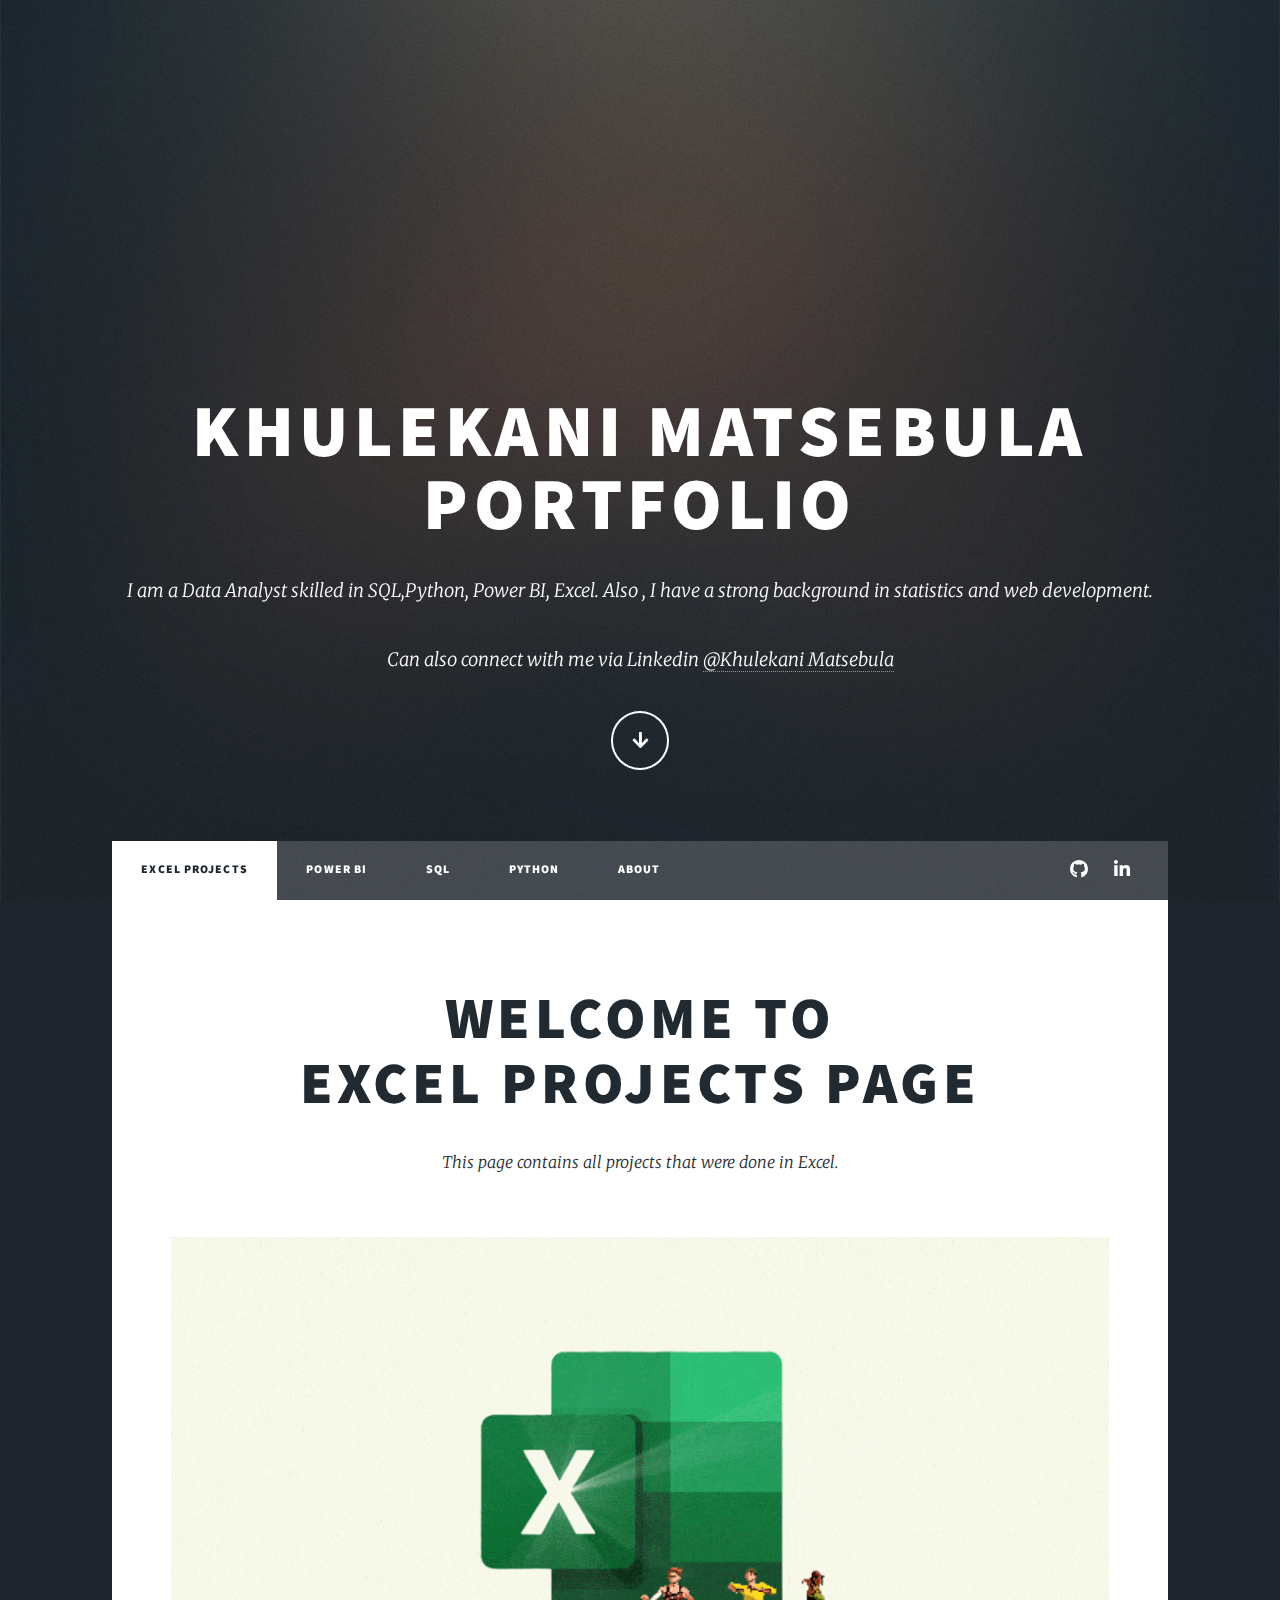
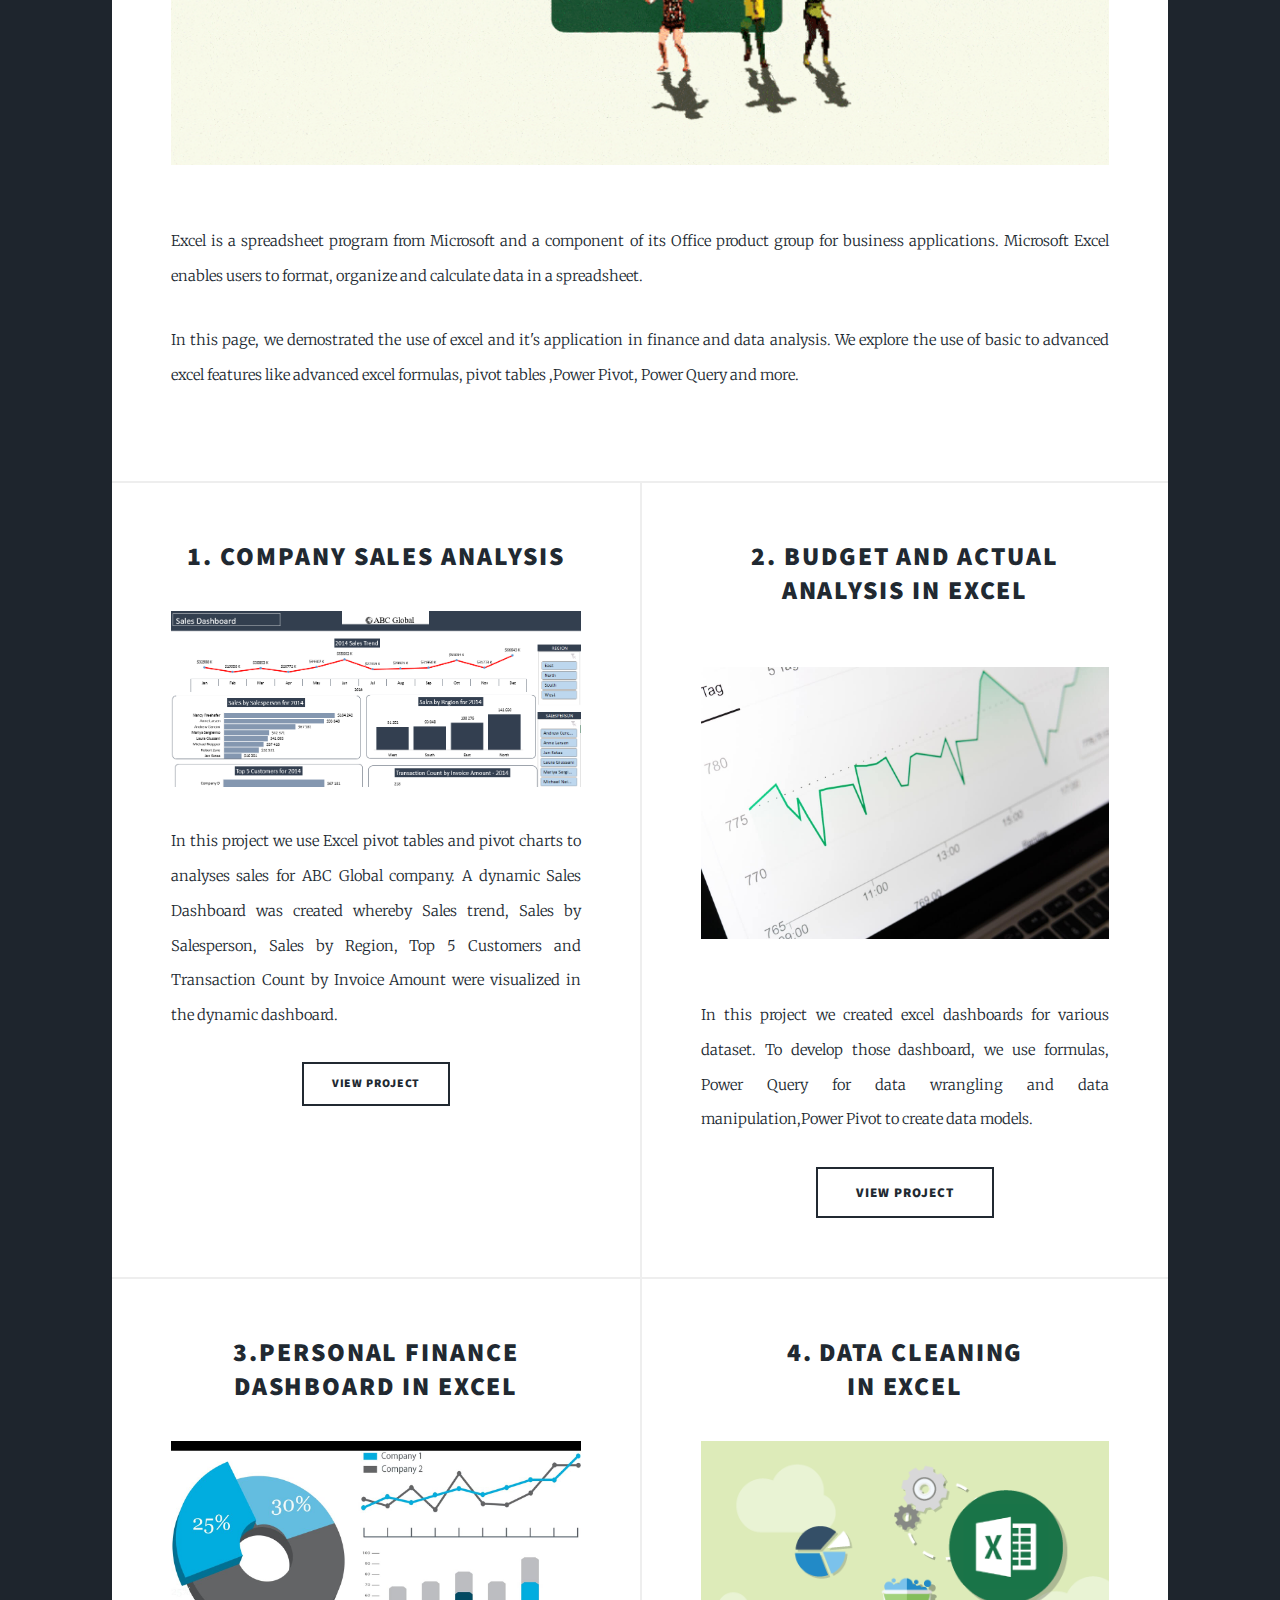
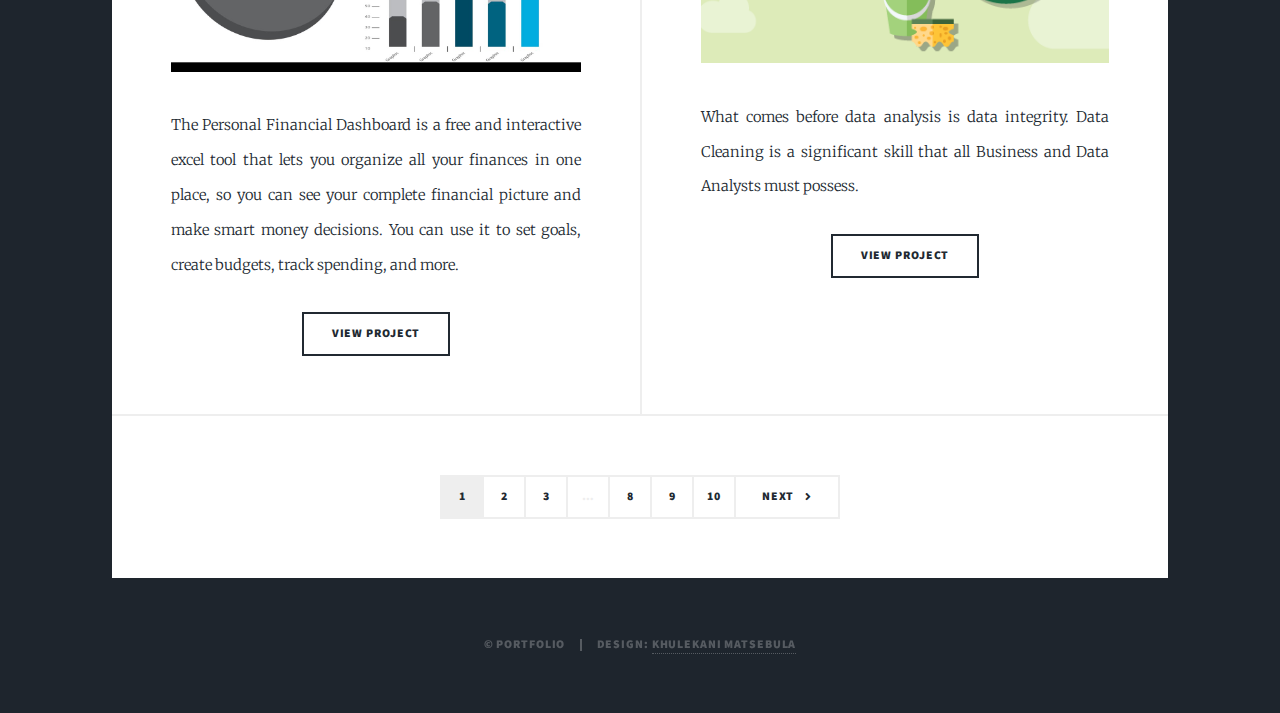
<file: index.html>
<!DOCTYPE HTML>

<!--

	Massively by HTML5 UP

	html5up.net | @ajlkn

	Free for personal and commercial use under the CCA 3.0 license (html5up.net/license)

-->

<html>

	<head>

		<title>Khulekani Matsebula Portfolio-Home Page</title>

		<meta charset="utf-8" />

		<meta name="viewport" content="width=device-width, initial-scale=1, user-scalable=no" />

		<link rel="stylesheet" href="assets/css/main.css" />

		<noscript><link rel="stylesheet" href="assets/css/noscript.css" /></noscript>

		<meta name="viewport" content="width=device-width, initial-scale=1">

        <link rel="stylesheet" href="https://cdnjs.cloudflare.com/ajax/libs/font-awesome/4.7.0/css/font-awesome.min.css">

	</head>

	<body class="is-preload">



		<!-- Wrapper -->

			<div id="wrapper" class="fade-in">



				<!-- Intro -->

					<div id="intro">

						<h1>Khulekani Matsebula Portfolio<br />

						</h1>

						<p> I am a Data Analyst skilled in SQL,Python, Power BI, Excel. Also , I have a strong background in statistics and web development. 

                          <br>

						  </p>

						  <p>

							Can also connect with me via Linkedin <a href="https://www.linkedin.com/in/khulekani-matsebula-3a88351b2/">@Khulekani Matsebula</a>

						<ul class="actions">

							<li><a href="#header" class="button icon solid solo fa-arrow-down scrolly">Continue</a></li>

						</ul>

					</div>



				<!-- Header -->

					<header id="header">

						<a href="#budget" class="logo">PROJECTS</a>

					</header>



				<!-- Nav -->

					<nav id="nav">

						<ul class="links">

							<li class="active"><a href="index.html">EXCEL PROJECTS</a></li>

							<li><a href="power.html">POWER BI</a></li>

							<li><a href="sql.html">SQL</a></li>

							<li><a href="python.html">PYTHON</a></li>

							<li><a href="about.html">About</a></li>

							<!--<li><a href="web.html">Web Based Application</a></li>-->

						</ul>

						<ul class="icons">

							<li><a href="https://github.com/Khuks?tab=overview&from=2021-12-01&to=2021-12-31" class="icon brands fa-github"><span class="label">GitHub</span></a></li>

                            <li><a href="https://www.linkedin.com/in/khulekani-matsebula-3a88351b2

                                " class="icon brands fa-linkedin"><span class="label">Linkedin</span></a></li>

						</ul>

					</nav>



				<!-- Main -->

					<div id="main">

						<section class="post">

							<header class="major">

								<h1>Welcome To<br />

								EXCEL PROJECTS PAGE</h1>

								<p>This page contains all projects that were done in Excel.</p>

							</header>

							<div class="image main"><img src="images/original.gif" alt="" /></div>

							<p>

								Excel is a spreadsheet program from Microsoft and a component of its Office product group for business applications. Microsoft Excel enables users to format, organize and calculate data in a spreadsheet.

							</p>

						   	<p>

								In this page, we demostrated the use of excel and it's application in finance and data analysis. We explore the use of basic to advanced excel features like advanced excel formulas, pivot tables ,Power Pivot, Power Query and more. 

							</p>

						</section> 

						<!-- Posts -->

							<section class="posts">

								<!-- Featured Post -->

								<article>

									<header>

										<h2 id="budget"><a href="SalesExcel.html">1. Company Sales Analysis<br />

										</a></h2>

									</header>

									<a href="SalesExcel.html" class="image fit"><img src="images/Salesdashboard.PNG" alt="" /></a>

									<p>

									 In this project we use Excel pivot tables and pivot charts to analyses sales for ABC Global company. A dynamic Sales Dashboard was created whereby Sales trend, Sales by Salesperson,

									 Sales by Region, Top 5 Customers and Transaction Count by Invoice Amount were visualized in the dynamic dashboard.

									</p>

									<ul class="actions special">

										<li><a href="SalesExcel.html" class="button">View Project</a></li>

									</ul>

								</article>

							<article class="post featured">

								<header class="major">

									<h2 ><a href="https://1drv.ms/x/s!AgqXbhpeqofeczdnvOuwLWXx8L0?e=4xKJMk">2. Budget and Actual Analysis in Excel<br /></a></h2>

									

								</header>

								<a href="https://1drv.ms/x/s!AgqXbhpeqofeczdnvOuwLWXx8L0?e=4xKJMk" class="image main"><img src="images/file.jpeg" alt="" /></a>

								<p>In this project we created excel dashboards for various dataset. To develop those dashboard, we use formulas, Power Query for data wrangling and data manipulation,Power Pivot to create data models.</p>

								<ul class="actions special">

									<li><a href="https://1drv.ms/x/s!AgqXbhpeqofeczdnvOuwLWXx8L0?e=4xKJMk" class="button large">View Project</a></li>

								</ul>

							</article>



								<article>

									<header>

										<h2><a href="https://1drv.ms/x/s!AgqXbhpeqofedwqd8DL863Df7qQ?e=OALHJ9">3.Personal Finance Dashboard in Excel<br /></a></h2>

									</header>

									<a href="https://1drv.ms/x/s!AgqXbhpeqofedwqd8DL863Df7qQ?e=OALHJ9" class="image fit"><img src="images/maxresdefault.jpg" alt="" /></a>

									<p>The Personal Financial Dashboard is a free and interactive excel tool that lets you organize all your finances in one place, so you can see your complete financial picture and make smart money decisions. 

										You can use it to set goals, create budgets, track spending, and more.</p>

									<ul class="actions special">

										<li><a href="https://1drv.ms/x/s!AgqXbhpeqofedwqd8DL863Df7qQ?e=OALHJ9" class="button">View Project</a></li>

									</ul>

								</article>

								<article>

									<header>

										<h2><a href="#">4. Data Cleaning<br />

										In Excel</a></h2>

									</header>

									<a href="#" class="image fit"><img src="images/datacleaning.png" alt="" /></a>

									<p>

										What comes before data analysis is data integrity. Data Cleaning is a significant skill that all Business and Data Analysts must possess.



									</p>

									<ul class="actions special">

										<li><a href="#" class="button">View Project</a></li>

									</ul>

								</article>

								

							</section>



						<!-- Footer -->

							<footer>

								<div class="pagination">

									<!--<a href="#" class="previous">Prev</a>-->

									<a href="#" class="page active">1</a>

									<a href="#" class="page">2</a>

									<a href="#" class="page">3</a>

									<span class="extra">&hellip;</span>

									<a href="#" class="page">8</a>

									<a href="#" class="page">9</a>

									<a href="#" class="page">10</a>

									<a href="#" class="next">Next</a>

								</div>

							</footer>



					</div>



				<!-- Copyright -->

				<div id="copyright">

					<ul><li>&copy; Portfolio</li><li>Design: <a href="https://www.linkedin.com/in/khulekani-matsebula-3a88351b2">Khulekani Matsebula</a></li></ul>

				</div>



			</div>



		<!-- Scripts -->

			<script src="assets/js/jquery.min.js"></script>

			<script src="assets/js/jquery.scrollex.min.js"></script>

			<script src="assets/js/jquery.scrolly.min.js"></script>

			<script src="assets/js/browser.min.js"></script>

			<script src="assets/js/breakpoints.min.js"></script>

			<script src="assets/js/util.js"></script>

			<script src="assets/js/main.js"></script>



	</body>

</html>
</file>
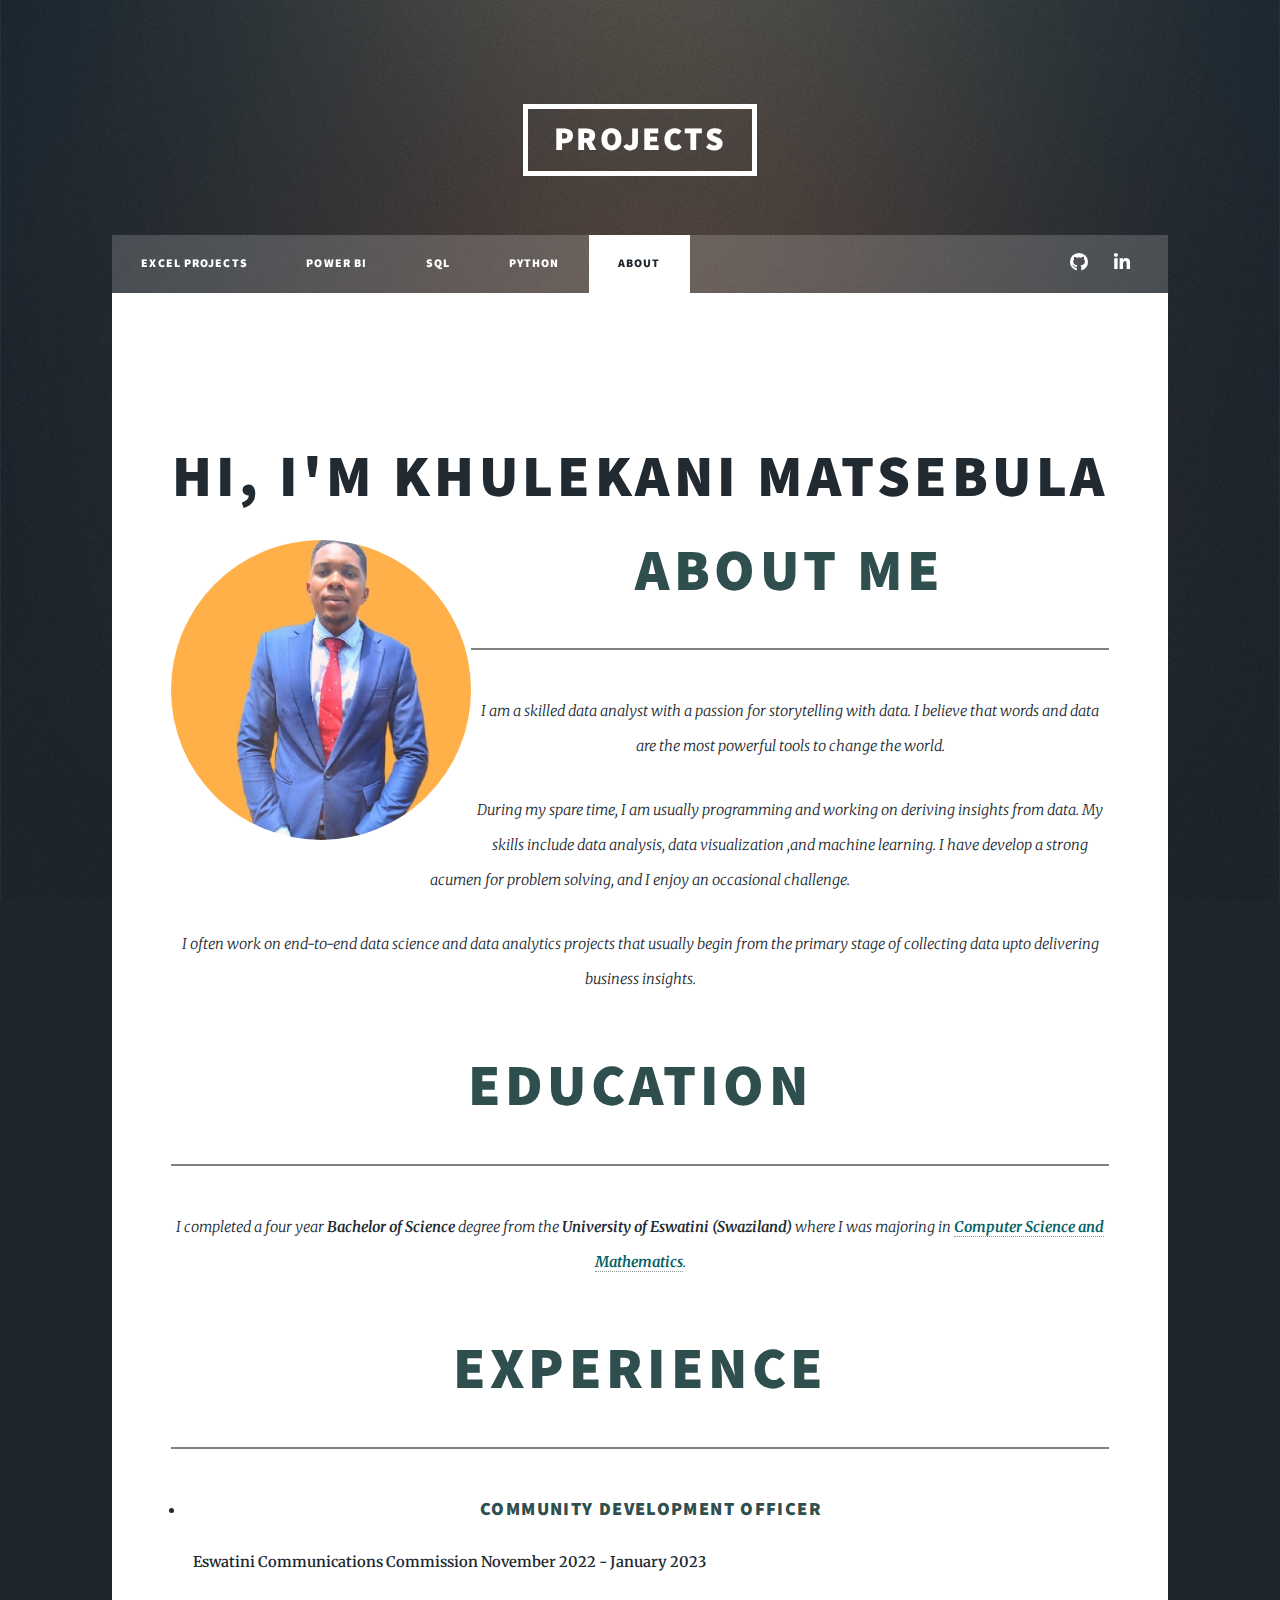
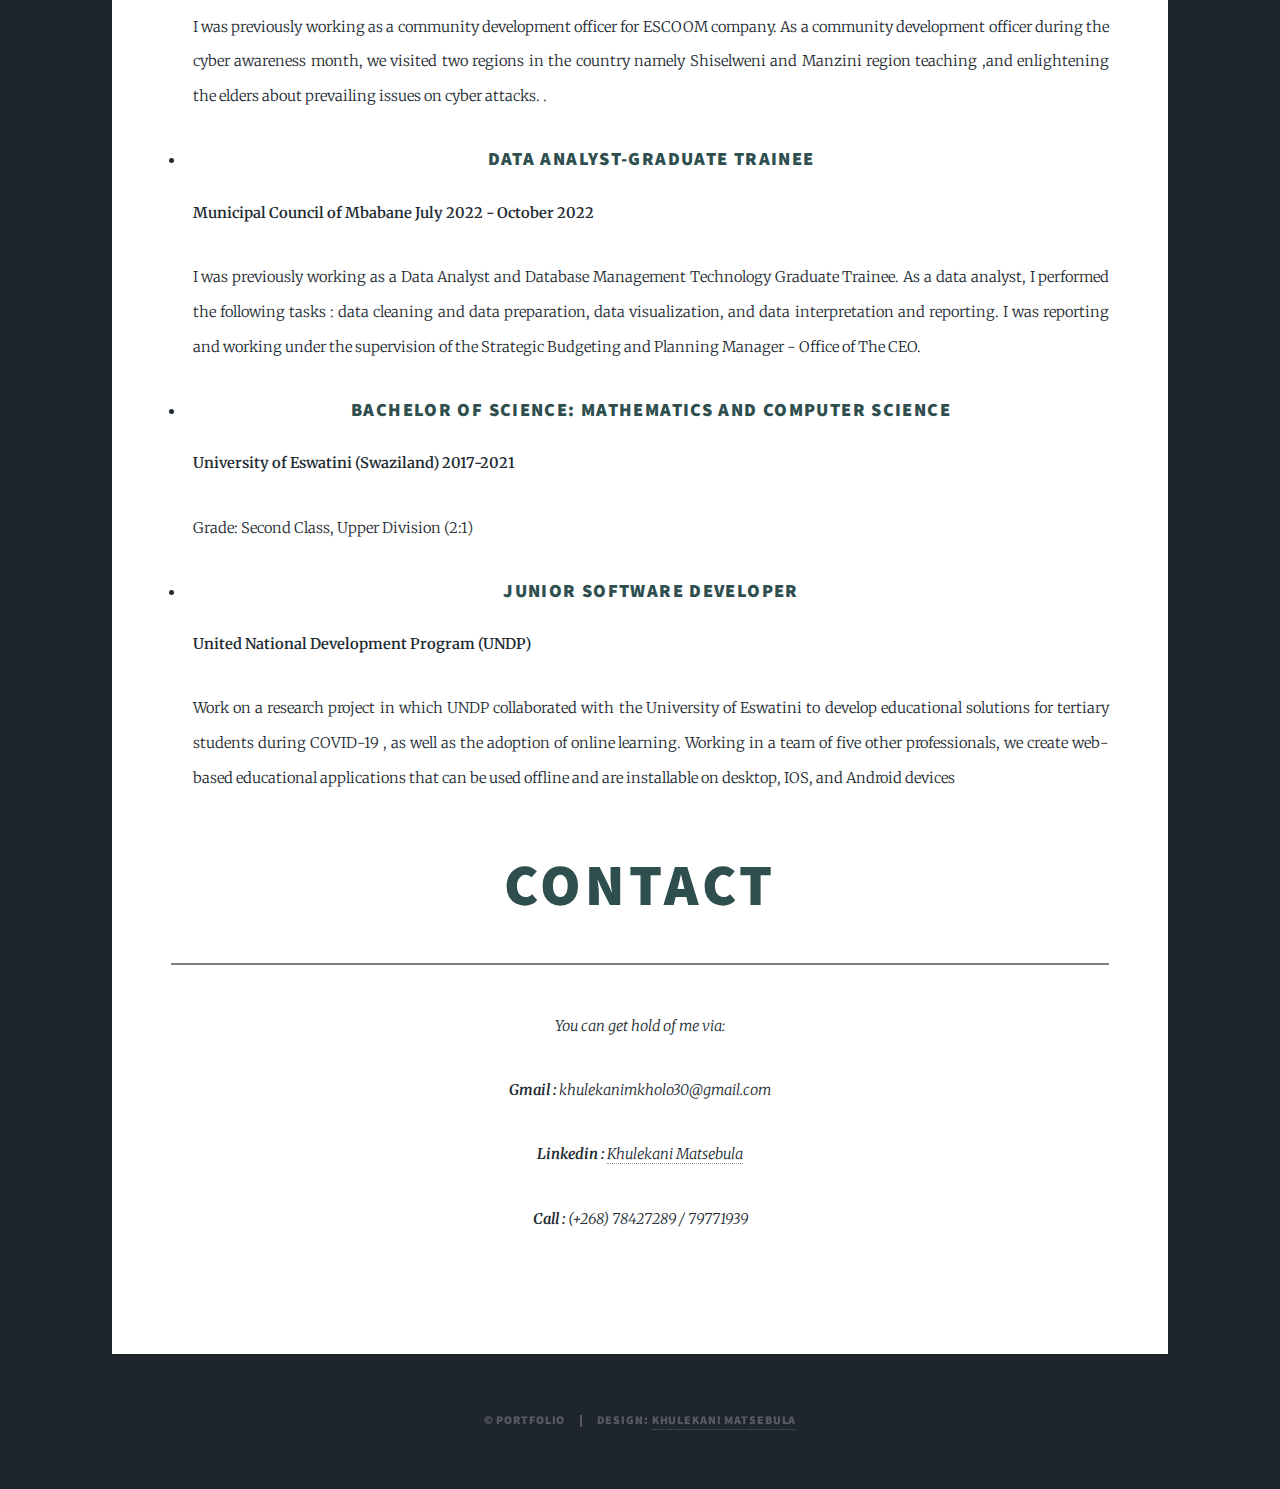
<file: about.html>
<!DOCTYPE HTML>
<!--
	Massively by HTML5 UP
	html5up.net | @ajlkn
	Free for personal and commercial use under the CCA 3.0 license (html5up.net/license)
-->
<html>
	<head>
		<title>Khulekani Matsebula Portfolio-About</title>
		<meta charset="utf-8" />
		<meta name="viewport" content="width=device-width, initial-scale=1, user-scalable=no" />
		<link rel="stylesheet" href="assets/css/main.css" />
		<noscript><link rel="stylesheet" href="assets/css/noscript.css" /></noscript>
        <meta name="viewport" content="width=device-width, initial-scale=1">
        <link rel="stylesheet" href="https://cdnjs.cloudflare.com/ajax/libs/font-awesome/4.7.0/css/font-awesome.min.css">
	</head>
	<body class="is-preload">

		<!-- Wrapper -->
			<div id="wrapper">

				<!-- Header -->
					<header id="header">
						<a href="index.html" class="logo">PROJECTS</a>
					</header>

				<!-- Nav -->
					<nav id="nav">
						<ul class="links">
							<li><a href="index.html">EXCEL PROJECTS</a></li>
							<li><a href="power.html">POWER BI</a></li>
							<li ><a href="sql.html">SQL</a></li>
                            <li><a href="python.html">Python</a></li>
                            <li class="active"><a href="about.html">About</a></li>
							<!--<li ><a href="web.html">WEB BASED APPLICATION-->
							</a>
						</ul>
						<ul class="icons">
							<li><a href="https://github.com/Khuks?tab=overview&from=2021-12-01&to=2021-12-31" class="icon brands fa-github"><span class="label">GitHub</span></a></li>
                            <li><a href="https://www.linkedin.com/in/khulekani-matsebula-3a88351b2
                                " class="icon brands fa-linkedin"><span class="label">Linkedin</span></a></li>
						</ul>
					</nav>

				<!-- Main -->
					<div id="main">

						<!-- Post -->
							<section class="post">
								<header class="major">
									<h1><br />
									Hi, I'm Khulekani Matsebula</h1>
                                    <img style="border-radius: 500px;float:left; height: 300px; margin: auto; " src="images/profile.jpg" alt="">
									<h2 class="major" style="color:darkslategrey">About Me</h2>
                                    <hr style="height:2px;border-width:0;color:gray;background-color:gray">
                                    <p>
                                        I am a skilled data analyst with a passion for storytelling with data. I believe that words and data are the most powerful tools to change the world.
                                    </p>
                                    <p>
                                        During my spare time, I am usually programming and working on deriving insights from data.
                                        My skills include data analysis, data visualization ,and machine learning. I have develop a strong acumen for problem solving, and I enjoy an occasional challenge.
                                    </p>
                                    <p>
                                        I often work on end-to-end data science and data analytics projects that usually begin from the primary stage of collecting data upto delivering business insights.
                                    </p>
								</header>
                                <header class="major">
									<h2 class="major" style="color:darkslategrey">Education</h2>
                                    <hr style="height:2px;border-width:0;color:gray;background-color:gray">
                                    <p>
                                        I completed a four year <b>Bachelor of Science</b> degree from the <b>University of Eswatini (Swaziland) </b>where I was majoring in <b><a href="images/Khulekani UNESWA Certificate.pdf" style="color: #016064;">Computer Science and Mathematics</a></b>.
                                    </p>
								</header>

                                <header class="major">
									<h2 class="major" style="color:darkslategrey">Experience</h2>
                                    <hr style="height:2px;border-width:0;color:gray;background-color:gray">
                                    <ul>
                                    <li>
                                    <h3 class="major" style="color: darkslategrey;">Community Development Officer</h3>
                                    <p>
                                        <b>Eswatini Communications Commission  November 2022 - January 2023</b>
                                    </p>
                                    <p>
                                        I was previously working as a community development officer for ESCOOM company. As a community development officer during the cyber awareness month, we visited two regions in the country namely Shiselweni and Manzini region teaching ,and enlightening the elders about prevailing issues on cyber attacks. 
                                         .

                                    </p>
                                    </li>
                                    <li>
                                    <h3 class="major" style="color: darkslategrey;">Data Analyst-Graduate Trainee</h3>
                                    <p>
                                        <b>Municipal Council of Mbabane  July 2022 - October 2022</b>
                                    </p>
                                    <p>
                                        I was previously working as a Data Analyst and Database Management Technology Graduate Trainee. As a data analyst, I performed the following  tasks : data cleaning and data preparation, data visualization, and data interpretation and reporting. I was reporting and working under the supervision of the Strategic Budgeting and Planning Manager - Office of The CEO.

                                    </p>
                                    </li>
                                    <li>
                                        <h3 class="major" style="color: darkslategrey;">
                                            Bachelor of Science: Mathematics and Computer Science
                                         </h3>
                                         <p>
                                         <b>
                                            University of Eswatini (Swaziland) 2017-2021

                                        </b>
                                        <p>
                                        <p>Grade: Second Class, Upper Division (2:1)</p>
                                    </li>
                                    <li>
                                        <h3 class="major" style="color: darkslategrey;">
                                            Junior Software Developer
                                         </h3>
                                         <p>
                                         <b>
                                            United National Development Program (UNDP)

                                        </b>
                                    </p>
                                        <p>
                                            Work on a research project in which UNDP collaborated with the University of Eswatini to develop educational solutions for tertiary students during COVID-19 , as well as the adoption of online learning. Working in a team of five other professionals, we create web-based educational applications that can be used offline and are installable on desktop, IOS, and Android devices
                                        </p>
                                    </li>
                                </ul>
								</header>

                                <header class="major">
									<h2 class="major" style="color:darkslategrey">Contact</h2>
                                    <hr style="height:2px;border-width:0;color:gray;background-color:gray">
                                    <p>
                                        You can get hold of me via:
                                    </p>
                                    <p><b>Gmail : </b>khulekanimkholo30@gmail.com</p>
                                    <p><b>Linkedin : </b><a href="linkedin.com/in/khulekani-matsebula-3a88351b2">Khulekani Matsebula</a></p>
                                    <p><b>Call : </b>(+268) 78427289 / 79771939</p>
								</header>
	
                            </section>    

					</div>
                    
                    <!-- Copyright -->
					<div id="copyright">
						<ul><li>&copy; Portfolio</li><li>Design: <a href="https://www.linkedin.com/in/khulekani-matsebula-3a88351b2">Khulekani Matsebula</a></li></ul>
					</div>

			</div>

		<!-- Scripts -->
			<script src="assets/js/jquery.min.js"></script>
			<script src="assets/js/jquery.scrollex.min.js"></script>
			<script src="assets/js/jquery.scrolly.min.js"></script>
			<script src="assets/js/browser.min.js"></script>
			<script src="assets/js/breakpoints.min.js"></script>
			<script src="assets/js/util.js"></script>
			<script src="assets/js/main.js"></script>

	</body>
</html>
</file>
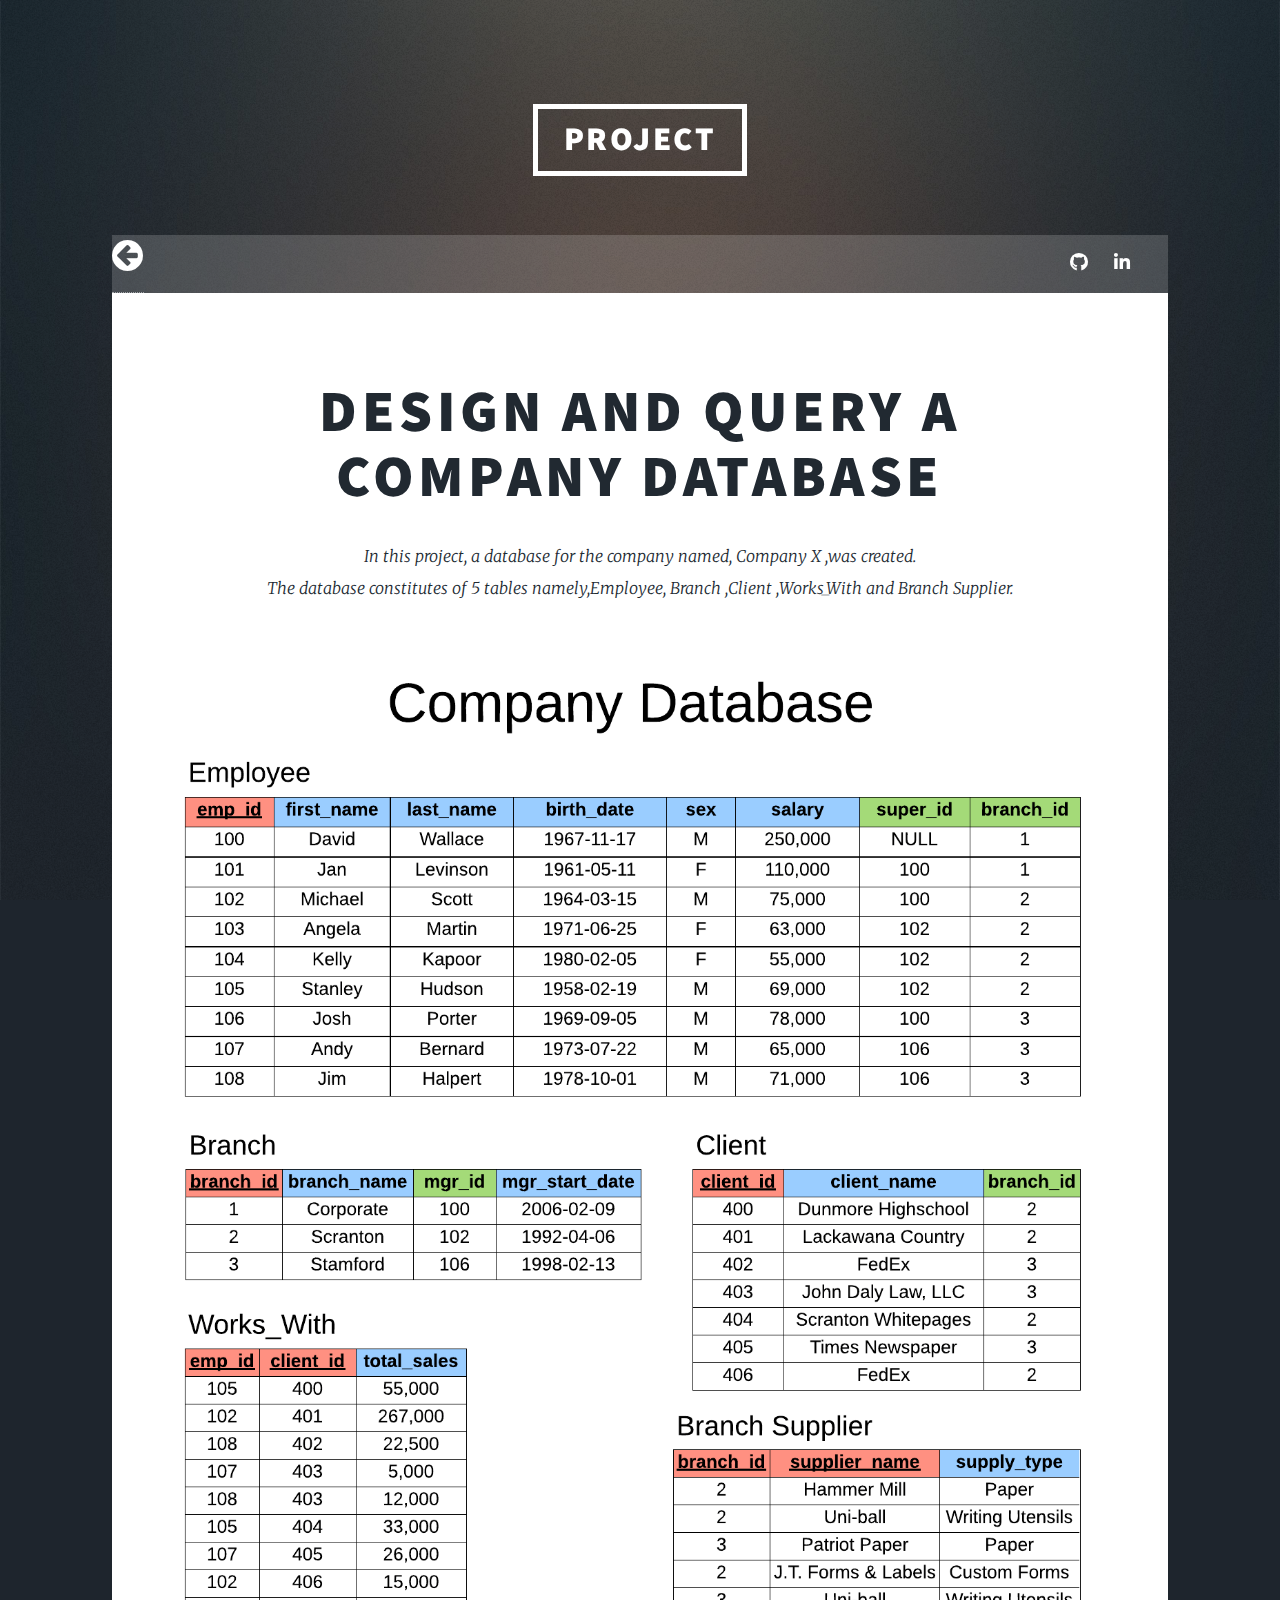
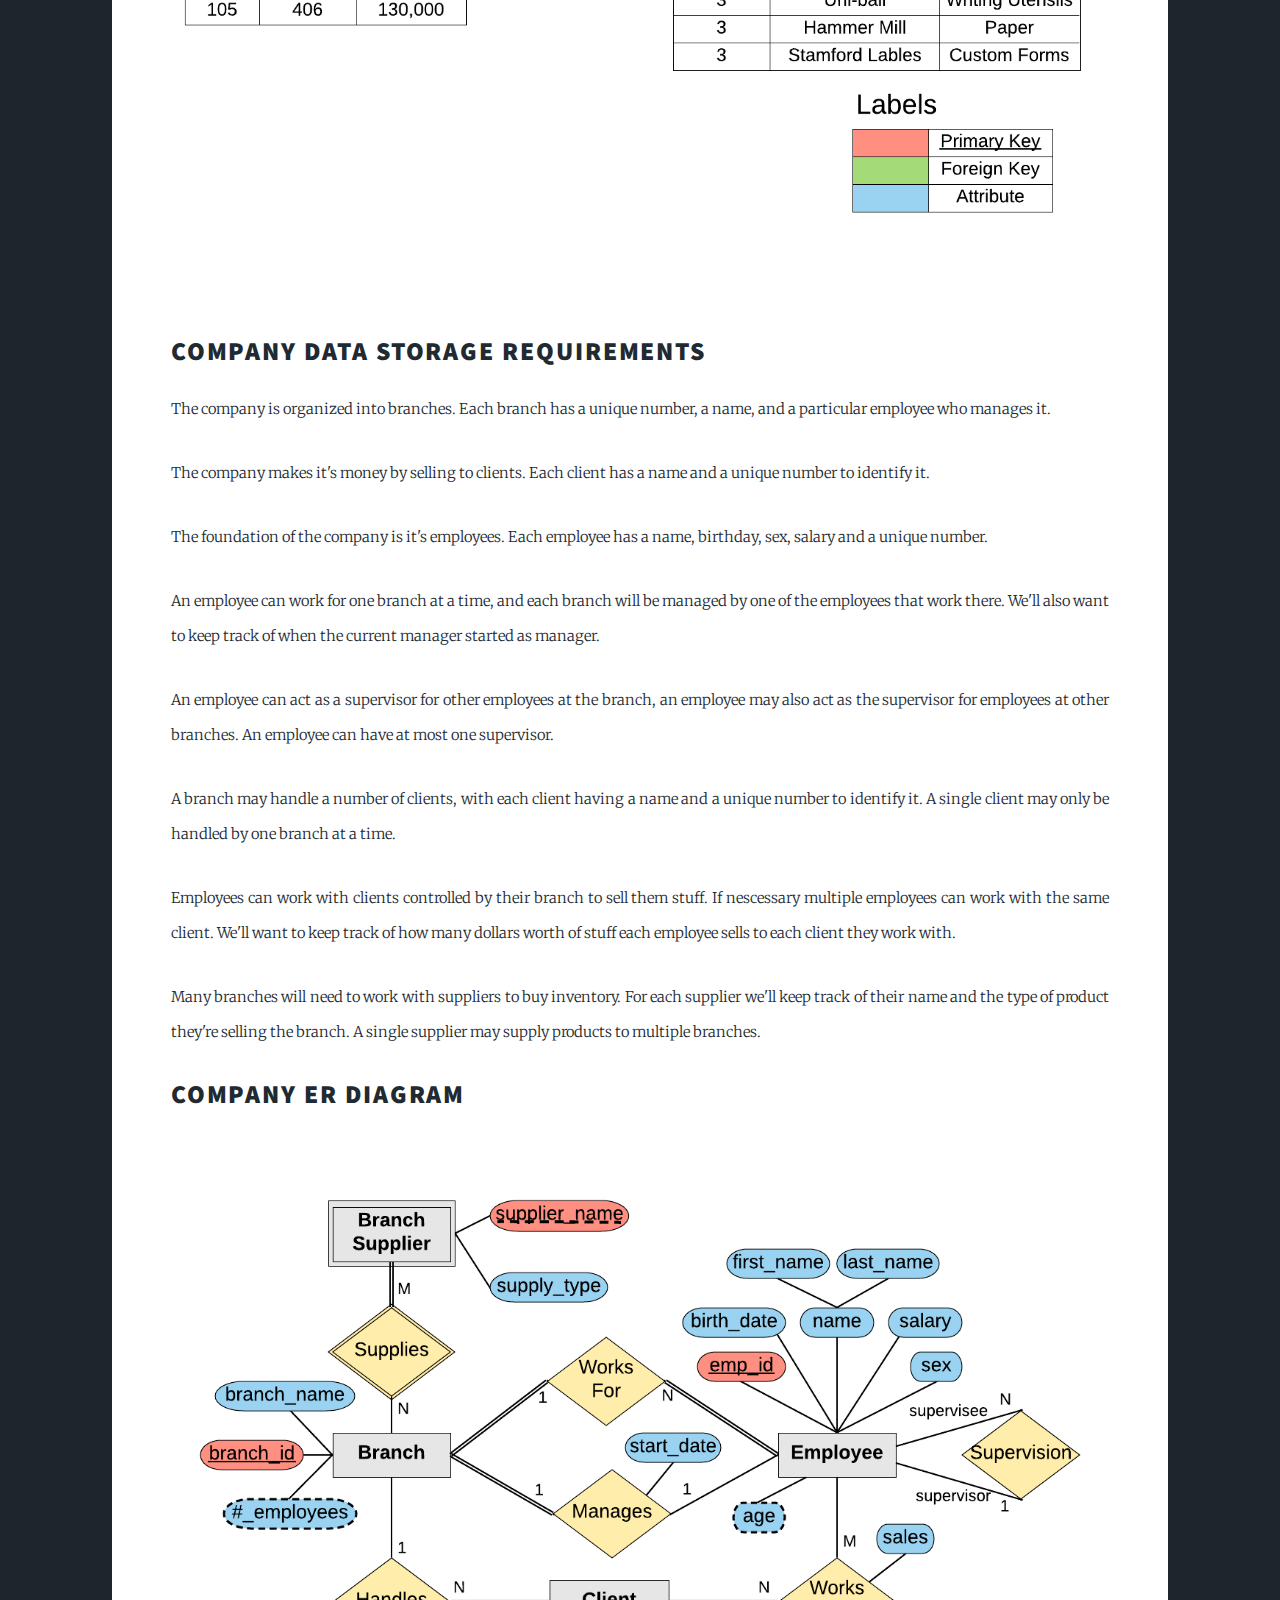
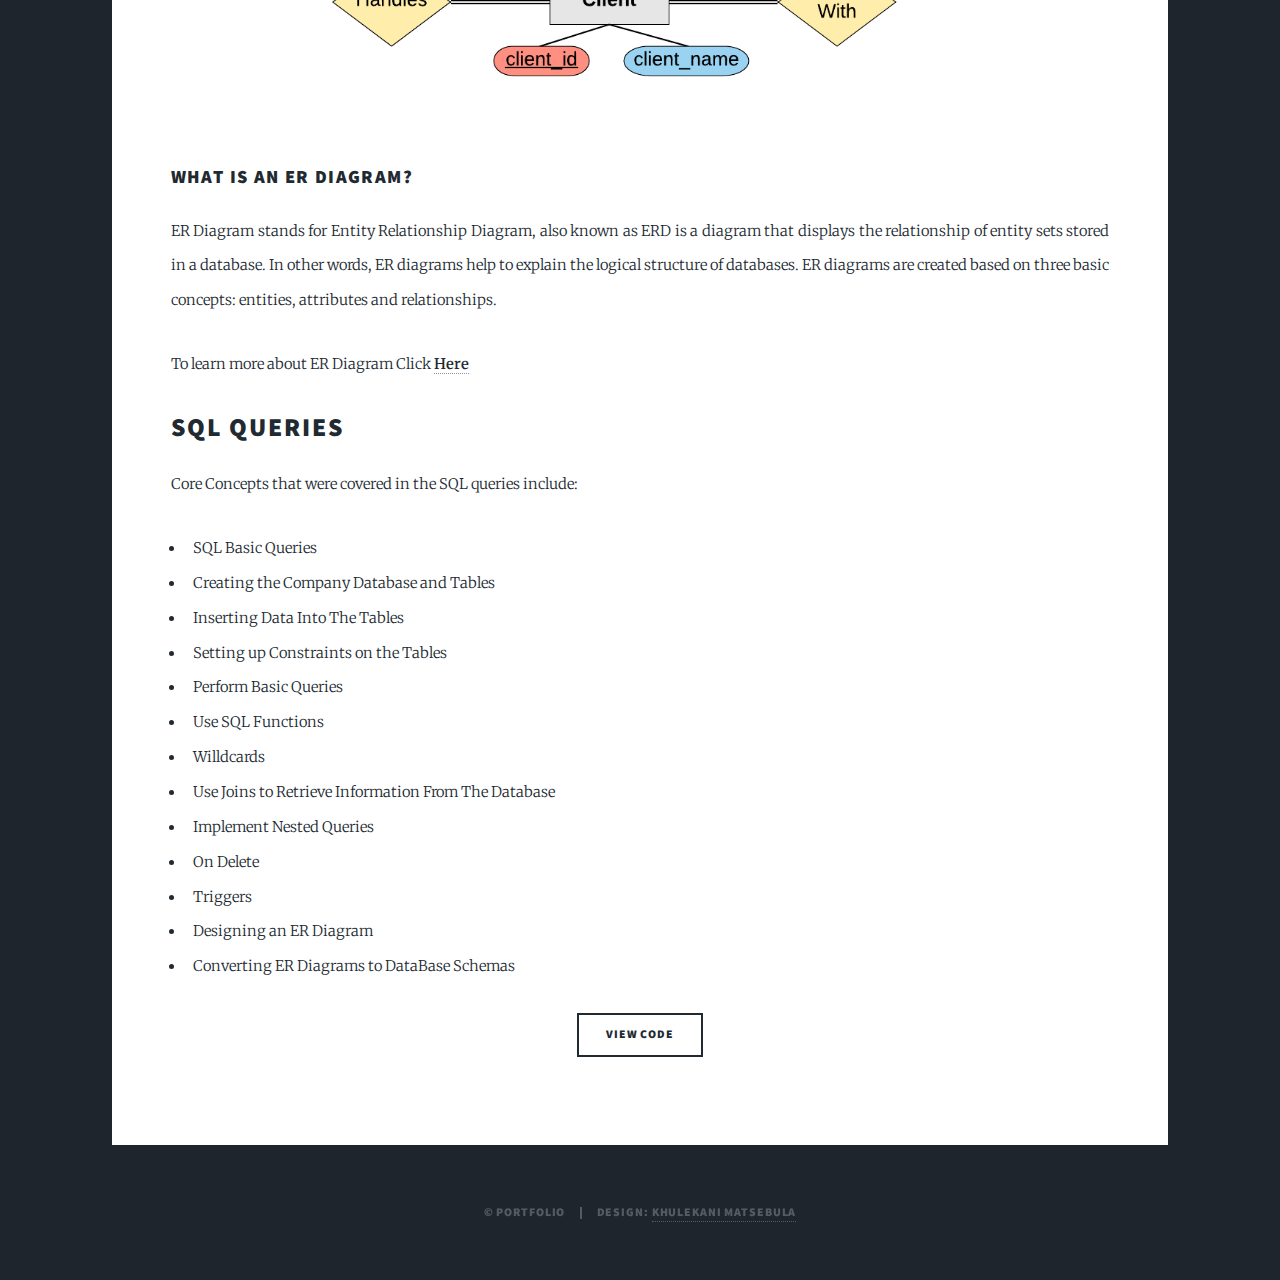
<file: company_databse.html>
<!DOCTYPE HTML>
<!--
	Massively by HTML5 UP
	html5up.net | @ajlkn
	Free for personal and commercial use under the CCA 3.0 license (html5up.net/license)
-->
<html>
	<head>
		<title>Khulekani Matsebula Portfolio-SQL</title>
		<meta charset="utf-8" />
		<meta name="viewport" content="width=device-width, initial-scale=1, user-scalable=no" />
		<link rel="stylesheet" href="assets/css/main.css" />
		<noscript><link rel="stylesheet" href="assets/css/noscript.css" /></noscript>
        <meta name="viewport" content="width=device-width, initial-scale=1">
        <link rel="stylesheet" href="https://cdnjs.cloudflare.com/ajax/libs/font-awesome/4.7.0/css/font-awesome.min.css">
	</head>
	<body class="is-preload">

		<!-- Wrapper -->
			<div id="wrapper">

				<!-- Header -->
					<header id="header">
						<a href="#company" class="logo">PROJECT</a>
					</header>

				<!-- Nav -->
					<nav id="nav">
						<ul class="links">
							<a href="sql.html"><i class="fa fa-arrow-circle-left" style="font-size:36px" ></i></a>
							</a>
						</ul>
						<ul class="icons">
							<li><a href="https://github.com/Khuks?tab=overview&from=2021-12-01&to=2021-12-31" class="icon brands fa-github"><span class="label">GitHub</span></a></li>
                            <li><a href="https://www.linkedin.com/in/khulekani-matsebula-3a88351b2
                                " class="icon brands fa-linkedin"><span class="label">Linkedin</span></a></li>
						</ul>
					</nav>

				<!-- Main -->
					<div id="main">

						<!-- Post -->
							<section class="post">
								<header class="major">
									<h1 id="company">Design and Query a <br />
                                        Company Database</h1>
									<p>In this project, a database for the company named, Company X ,was created.<br />
									The database constitutes of 5 tables namely,Employee, Branch ,Client ,Works_With and Branch Supplier.<br />
									</p>
								</header>
								<div class="image main"><img src="images/company-database.png" alt="" /></div>
                                <header class="minor">
                                    <h2>
                                        Company Data Storage Requirements
                                    </h2>
                                </header>
                                <p>
                                    The company is organized into branches. 
                                    Each branch has a unique number, a name, and a particular employee who manages it.
                                </p>
                                <p>
                                    The company makes it's money by selling to clients. Each client has a name and a unique number to identify it.
                                </p>
                                <p>
                                    The foundation of the company is it's employees. Each employee has a name, birthday, sex, salary and a unique number.
                                </p>
                                <p>
                                    An employee can work for one branch at a time, and each branch will be managed by one of the employees that work there.
                                     We'll also want to keep track of when the current manager started as manager.
                                </p>
                                <p>
                                    An employee can act as a supervisor for other employees at the branch, an employee may also act as the supervisor for employees at other branches. An employee can have at most one supervisor.
                                </p>
                                <p>
                                    A branch may handle a number of clients, with each client having a name and a unique number to identify it.
                                     A single client may only be handled by one branch at a time.
                                </p>
                                <p>
                                    Employees can work with clients controlled by their branch to sell them stuff. If nescessary multiple employees can work with the same client. 
                                    We'll want to keep track of how many dollars worth of stuff each employee sells to each client they work with.
                                </p>
                                <p>
                                    Many branches will need to work with suppliers to buy inventory. For each supplier we'll keep track of their name and the type of product they're selling the branch. A single supplier may supply products to multiple branches.
                                </p>

                                <header class="minor">
                                    <h2>
                                        Company ER Diagram
                                    </h2>
                                </header>
                                <div class="image main"><img src="images/company-erd (1).png" alt="" /></div>
                                <h3>
                                    What is an ER Diagram?
                                </h3>
                                <p>
                                    ER Diagram stands for Entity Relationship Diagram, also known as ERD is a diagram that displays the relationship of entity sets stored in a database. In other words, ER diagrams help to explain the logical structure of databases.
                                    ER diagrams are created based on three basic concepts: entities, attributes and relationships.
                                </p>
                                <p>
                                    To learn more about ER Diagram Click <b><a href="https://www.guru99.com/er-diagram-tutorial-dbms.html">Here
                                    </b></a>
                                </p>

                                <header class="minor">
                                    <h2>
                                        SQL QUERIES
                                    </h2>
                                </header>
                                <p>
                                    Core Concepts that were covered in the SQL queries include:
                                </p>
                                <ul>
                                    <li>SQL Basic Queries</li>
                                    <li>Creating the Company Database and Tables</li>
                                    <li>Inserting Data Into The Tables</li>
                                    <li>Setting up Constraints on the Tables</li>
                                    <li>Perform Basic Queries</li>
                                    <li>Use SQL Functions</li>
                                    <li>
                                        Willdcards
                                    </li>
                                    <li>Use Joins to Retrieve Information From The Database</li>
                                    <li>Implement Nested Queries</li>
                                    <li>On Delete</li>
                                    <li>Triggers</li>
                                    <li>
                                        Designing an ER Diagram
                                    </li>
                                    <li>Converting ER Diagrams to DataBase Schemas</li>
                                </ul>
                                <ul class="actions special">
                                    <li><a href="https://github.com/Khuks/Company-Database-in-SQL" class="button">View Code</a></li>
                                </ul>
								</section>

					</div>


				<!-- Copyright -->
					<div id="copyright">
						<ul><li>&copy; Portfolio</li><li>Design: <a href="https://www.linkedin.com/in/khulekani-matsebula-3a88351b2">Khulekani Matsebula</a></li></ul>
					</div>

			</div>

		<!-- Scripts -->
			<script src="assets/js/jquery.min.js"></script>
			<script src="assets/js/jquery.scrollex.min.js"></script>
			<script src="assets/js/jquery.scrolly.min.js"></script>
			<script src="assets/js/browser.min.js"></script>
			<script src="assets/js/breakpoints.min.js"></script>
			<script src="assets/js/util.js"></script>
			<script src="assets/js/main.js"></script>

	</body>
</html>
</file>
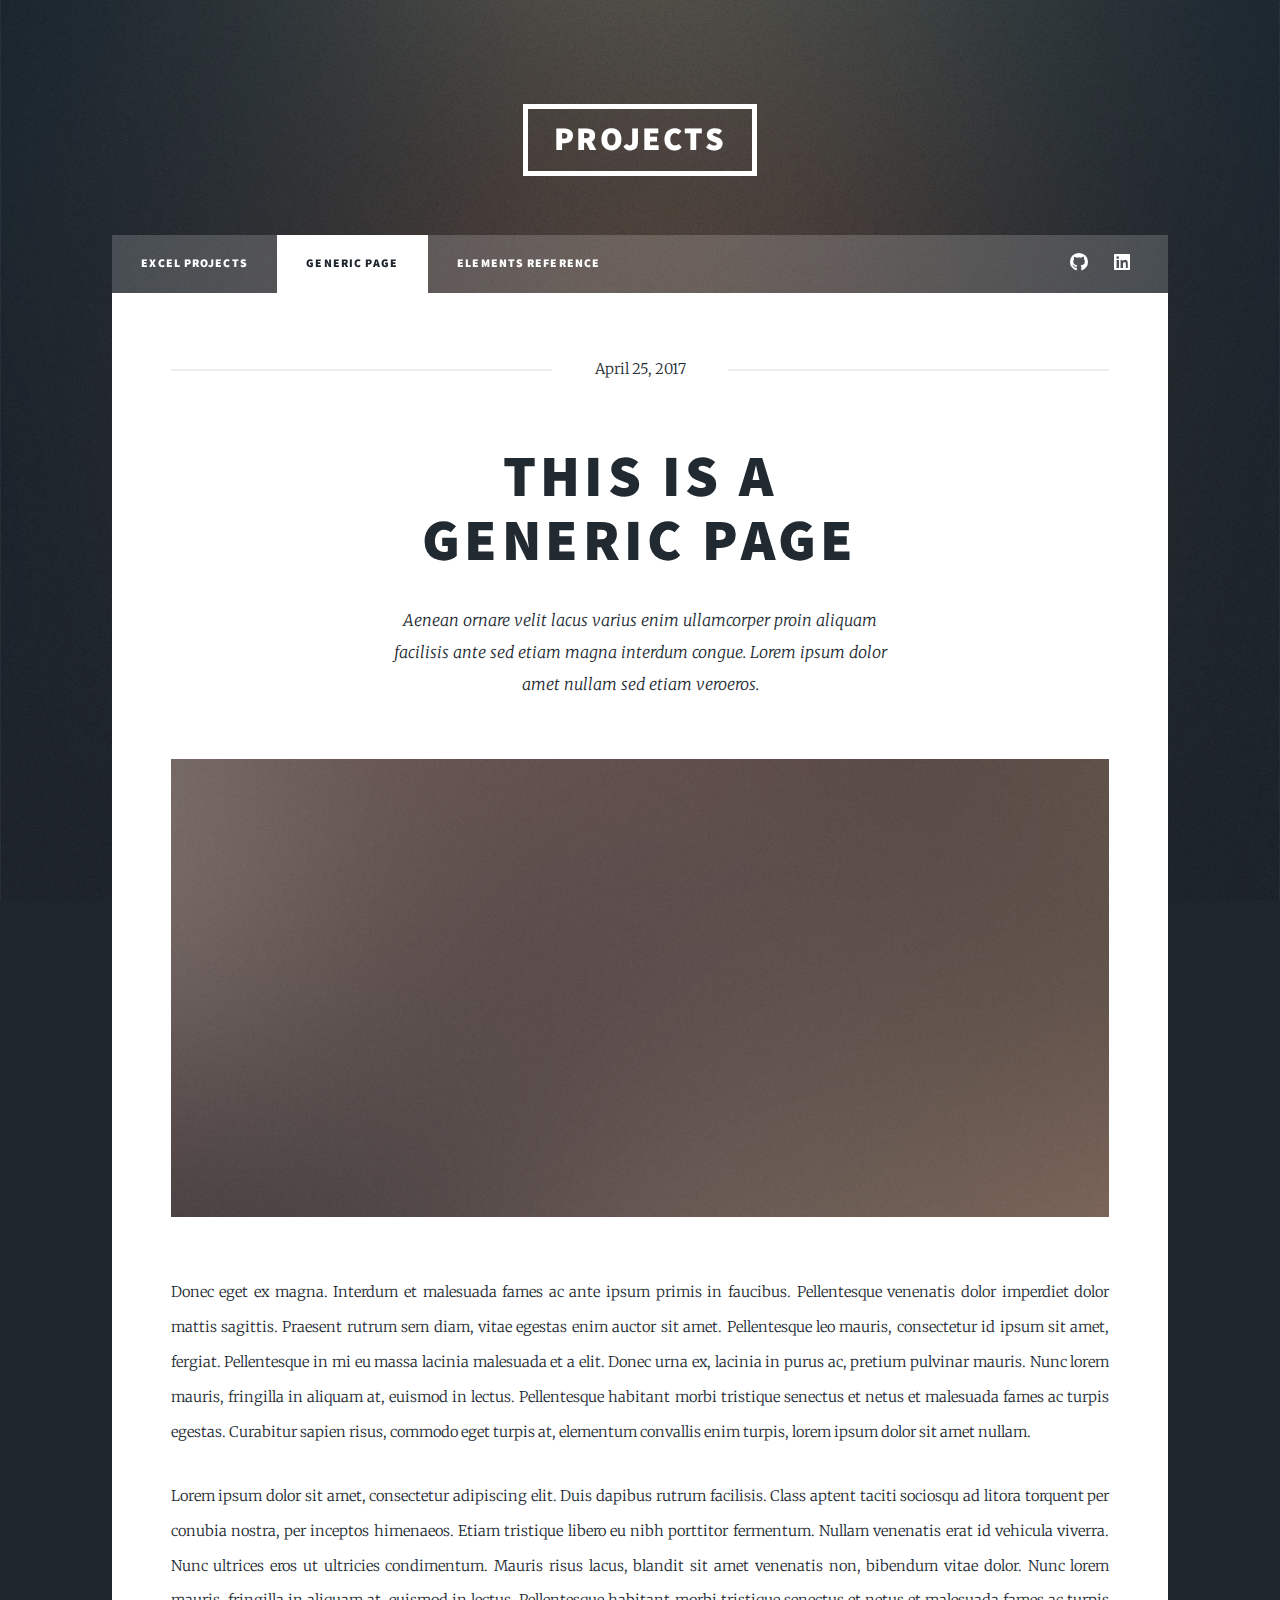
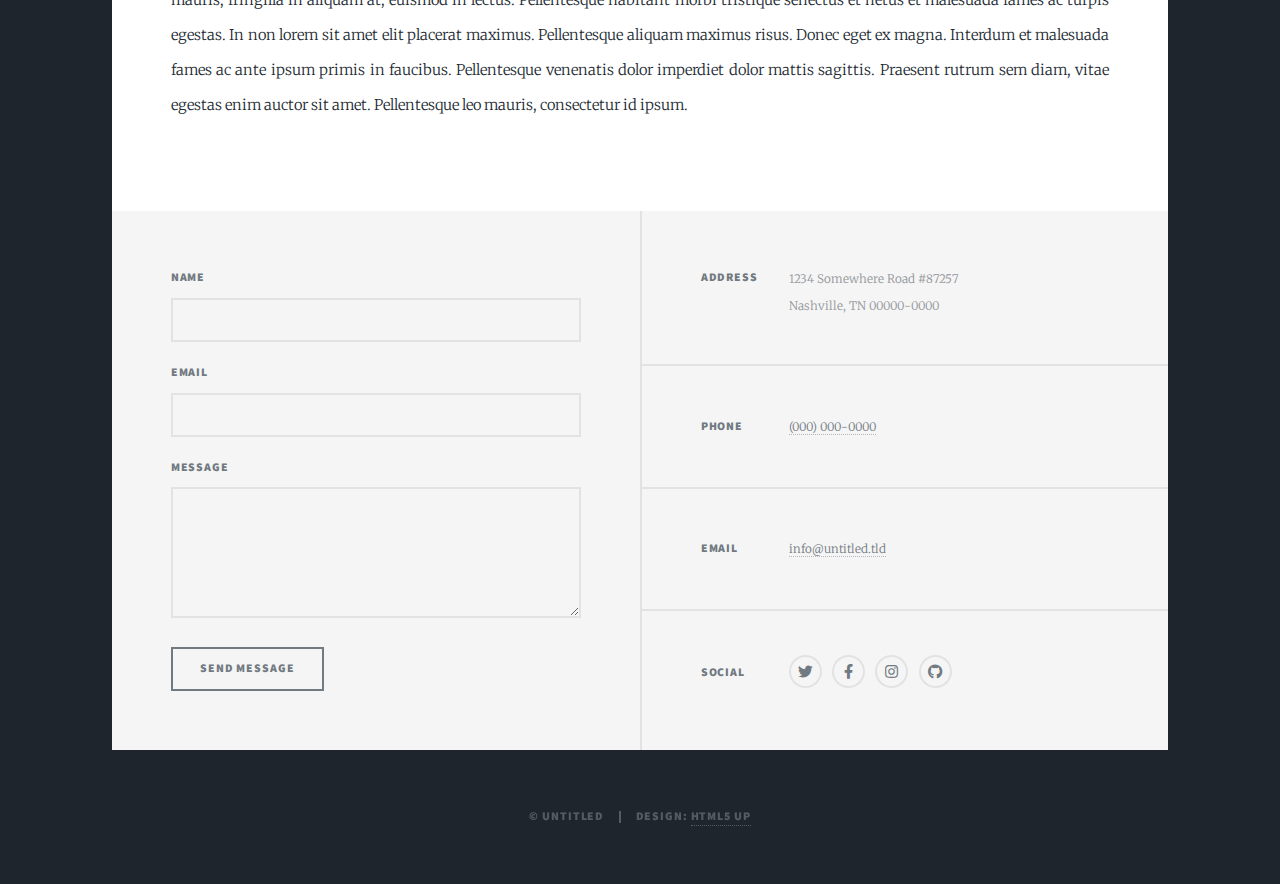
<file: generic.html>
<!DOCTYPE HTML>
<!--
	Massively by HTML5 UP
	html5up.net | @ajlkn
	Free for personal and commercial use under the CCA 3.0 license (html5up.net/license)
-->
<html>
	<head>
		<title>Generic Page - Massively by HTML5 UP</title>
		<meta charset="utf-8" />
		<meta name="viewport" content="width=device-width, initial-scale=1, user-scalable=no" />
		<link rel="stylesheet" href="assets/css/main.css" />
		<noscript><link rel="stylesheet" href="assets/css/noscript.css" /></noscript>
	</head>
	<body class="is-preload">

		<!-- Wrapper -->
			<div id="wrapper">

				<!-- Header -->
					<header id="header">
						<a href="index.html" class="logo">PROJECTS</a>
					</header>

				<!-- Nav -->
					<nav id="nav">
						<ul class="links">
							<li><a href="index.html">EXCEL PROJECTS</a></li>
							<li class="active"><a href="generic.html">Generic Page</a></li>
							<li><a href="elements.html">Elements Reference</a></li>
						</ul>
						<ul class="icons">
							<li><a href="https://github.com/Khuks?tab=overview&from=2021-12-01&to=2021-12-31" class="icon brands fa-github"><span class="label">GitHub</span></a></li>
                            <li><a href="https://www.linkedin.com/in/khulekani-matsebula-3a88351b2
                                " class="icon brands fa-linkedin"><span class="label">Linkedin</span></a></li>
						</ul>
					</nav>

				<!-- Main -->
					<div id="main">

						<!-- Post -->
							<section class="post">
								<header class="major">
									<span class="date">April 25, 2017</span>
									<h1>This is a<br />
									Generic Page</h1>
									<p>Aenean ornare velit lacus varius enim ullamcorper proin aliquam<br />
									facilisis ante sed etiam magna interdum congue. Lorem ipsum dolor<br />
									amet nullam sed etiam veroeros.</p>
								</header>
								<div class="image main"><img src="images/pic01.jpg" alt="" /></div>
								<p>Donec eget ex magna. Interdum et malesuada fames ac ante ipsum primis in faucibus. Pellentesque venenatis dolor imperdiet dolor mattis sagittis. Praesent rutrum sem diam, vitae egestas enim auctor sit amet. Pellentesque leo mauris, consectetur id ipsum sit amet, fergiat. Pellentesque in mi eu massa lacinia malesuada et a elit. Donec urna ex, lacinia in purus ac, pretium pulvinar mauris. Nunc lorem mauris, fringilla in aliquam at, euismod in lectus. Pellentesque habitant morbi tristique senectus et netus et malesuada fames ac turpis egestas. Curabitur sapien risus, commodo eget turpis at, elementum convallis enim turpis, lorem ipsum dolor sit amet nullam.</p>
								<p>Lorem ipsum dolor sit amet, consectetur adipiscing elit. Duis dapibus rutrum facilisis. Class aptent taciti sociosqu ad litora torquent per conubia nostra, per inceptos himenaeos. Etiam tristique libero eu nibh porttitor fermentum. Nullam venenatis erat id vehicula viverra. Nunc ultrices eros ut ultricies condimentum. Mauris risus lacus, blandit sit amet venenatis non, bibendum vitae dolor. Nunc lorem mauris, fringilla in aliquam at, euismod in lectus. Pellentesque habitant morbi tristique senectus et netus et malesuada fames ac turpis egestas. In non lorem sit amet elit placerat maximus. Pellentesque aliquam maximus risus. Donec eget ex magna. Interdum et malesuada fames ac ante ipsum primis in faucibus. Pellentesque venenatis dolor imperdiet dolor mattis sagittis. Praesent rutrum sem diam, vitae egestas enim auctor sit amet. Pellentesque leo mauris, consectetur id ipsum.</p>
							</section>

					</div>

				<!-- Footer -->
					<footer id="footer">
						<section>
							<form method="post" action="#">
								<div class="fields">
									<div class="field">
										<label for="name">Name</label>
										<input type="text" name="name" id="name" />
									</div>
									<div class="field">
										<label for="email">Email</label>
										<input type="text" name="email" id="email" />
									</div>
									<div class="field">
										<label for="message">Message</label>
										<textarea name="message" id="message" rows="3"></textarea>
									</div>
								</div>
								<ul class="actions">
									<li><input type="submit" value="Send Message" /></li>
								</ul>
							</form>
						</section>
						<section class="split contact">
							<section class="alt">
								<h3>Address</h3>
								<p>1234 Somewhere Road #87257<br />
								Nashville, TN 00000-0000</p>
							</section>
							<section>
								<h3>Phone</h3>
								<p><a href="#">(000) 000-0000</a></p>
							</section>
							<section>
								<h3>Email</h3>
								<p><a href="#">info@untitled.tld</a></p>
							</section>
							<section>
								<h3>Social</h3>
								<ul class="icons alt">
									<li><a href="#" class="icon brands alt fa-twitter"><span class="label">Twitter</span></a></li>
									<li><a href="#" class="icon brands alt fa-facebook-f"><span class="label">Facebook</span></a></li>
									<li><a href="#" class="icon brands alt fa-instagram"><span class="label">Instagram</span></a></li>
									<li><a href="#" class="icon brands alt fa-github"><span class="label">GitHub</span></a></li>
								</ul>
							</section>
						</section>
					</footer>

				<!-- Copyright -->
					<div id="copyright">
						<ul><li>&copy; Untitled</li><li>Design: <a href="https://html5up.net">HTML5 UP</a></li></ul>
					</div>

			</div>

		<!-- Scripts -->
			<script src="assets/js/jquery.min.js"></script>
			<script src="assets/js/jquery.scrollex.min.js"></script>
			<script src="assets/js/jquery.scrolly.min.js"></script>
			<script src="assets/js/browser.min.js"></script>
			<script src="assets/js/breakpoints.min.js"></script>
			<script src="assets/js/util.js"></script>
			<script src="assets/js/main.js"></script>

	</body>
</html>
</file>
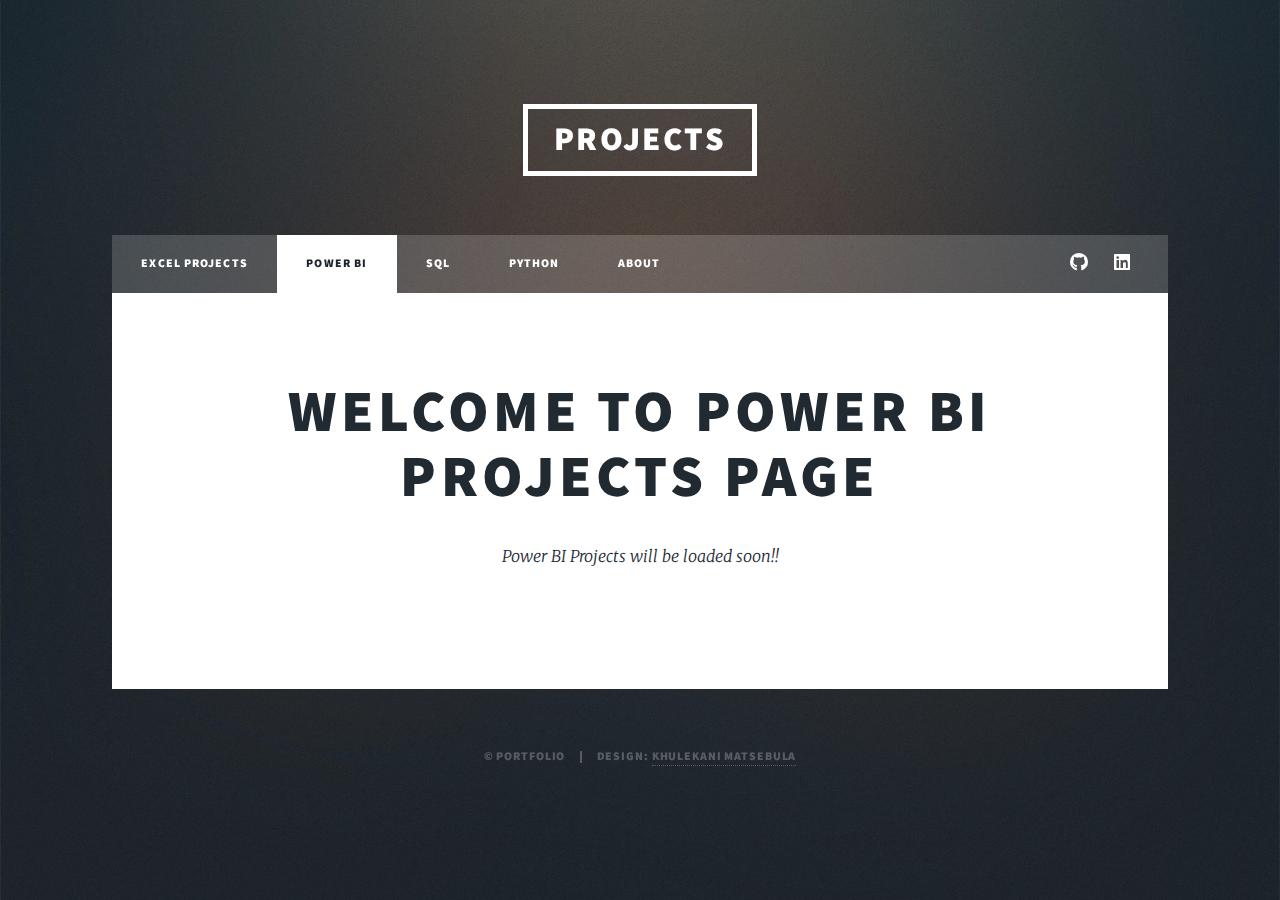
<file: power.html>
<!DOCTYPE HTML>
<!--
	Massively by HTML5 UP
	html5up.net | @ajlkn
	Free for personal and commercial use under the CCA 3.0 license (html5up.net/license)
-->
<html>
	<head>
		<title>Khulekani Matsebula Portfolio-PowerBI</title>
		<meta charset="utf-8" />
		<meta name="viewport" content="width=device-width, initial-scale=1, user-scalable=no" />
		<link rel="stylesheet" href="assets/css/main.css" />
		<noscript><link rel="stylesheet" href="assets/css/noscript.css" /></noscript>
	</head>
	<body class="is-preload">

		<!-- Wrapper -->
			<div id="wrapper">

				<!-- Header -->
					<header id="header">
						<a href="index.html" class="logo">PROJECTS</a>
					</header>

				<!-- Nav -->
					<nav id="nav">
						<ul class="links">
							<li><a href="index.html">EXCEL PROJECTS</a></li>
							<li class="active"><a href="generic.html">POWER BI</a></li>
							<li><a href="sql.html">SQL</a></li>
                            <li><a href="python.html">Python</a></li>
							<li><a href="about.html">About</a></li>
							<!--<li><a href="web.html">Web Based Application</a></li>-->
						</ul>
						<ul class="icons">
							<li><a href="https://github.com/Khuks?tab=overview&from=2021-12-01&to=2021-12-31" class="icon brands fa-github"><span class="label">GitHub</span></a></li>
                            <li><a href="https://www.linkedin.com/in/khulekani-matsebula-3a88351b2
                                " class="icon brands fa-linkedin"><span class="label">Linkedin</span></a></li>
						</ul>
					</nav>

				<!-- Main -->
					<div id="main">

						<!-- Post -->
							<section class="post">
								<header class="major">
									<h1>Welcome to Power BI<br />
									 pROJECTS PAGE</h1>
									 <p>Power BI Projects will be loaded soon!!</p>
								</header>
							</section>

					</div>
				<!-- Copyright -->
				<div id="copyright">
					<ul><li>&copy; Portfolio</li><li>Design: <a href="https://www.linkedin.com/in/khulekani-matsebula-3a88351b2">Khulekani Matsebula</a></li></ul>
				</div>
			</div>

		<!-- Scripts -->
			<script src="assets/js/jquery.min.js"></script>
			<script src="assets/js/jquery.scrollex.min.js"></script>
			<script src="assets/js/jquery.scrolly.min.js"></script>
			<script src="assets/js/browser.min.js"></script>
			<script src="assets/js/breakpoints.min.js"></script>
			<script src="assets/js/util.js"></script>
			<script src="assets/js/main.js"></script>

	</body>
</html>
</file>
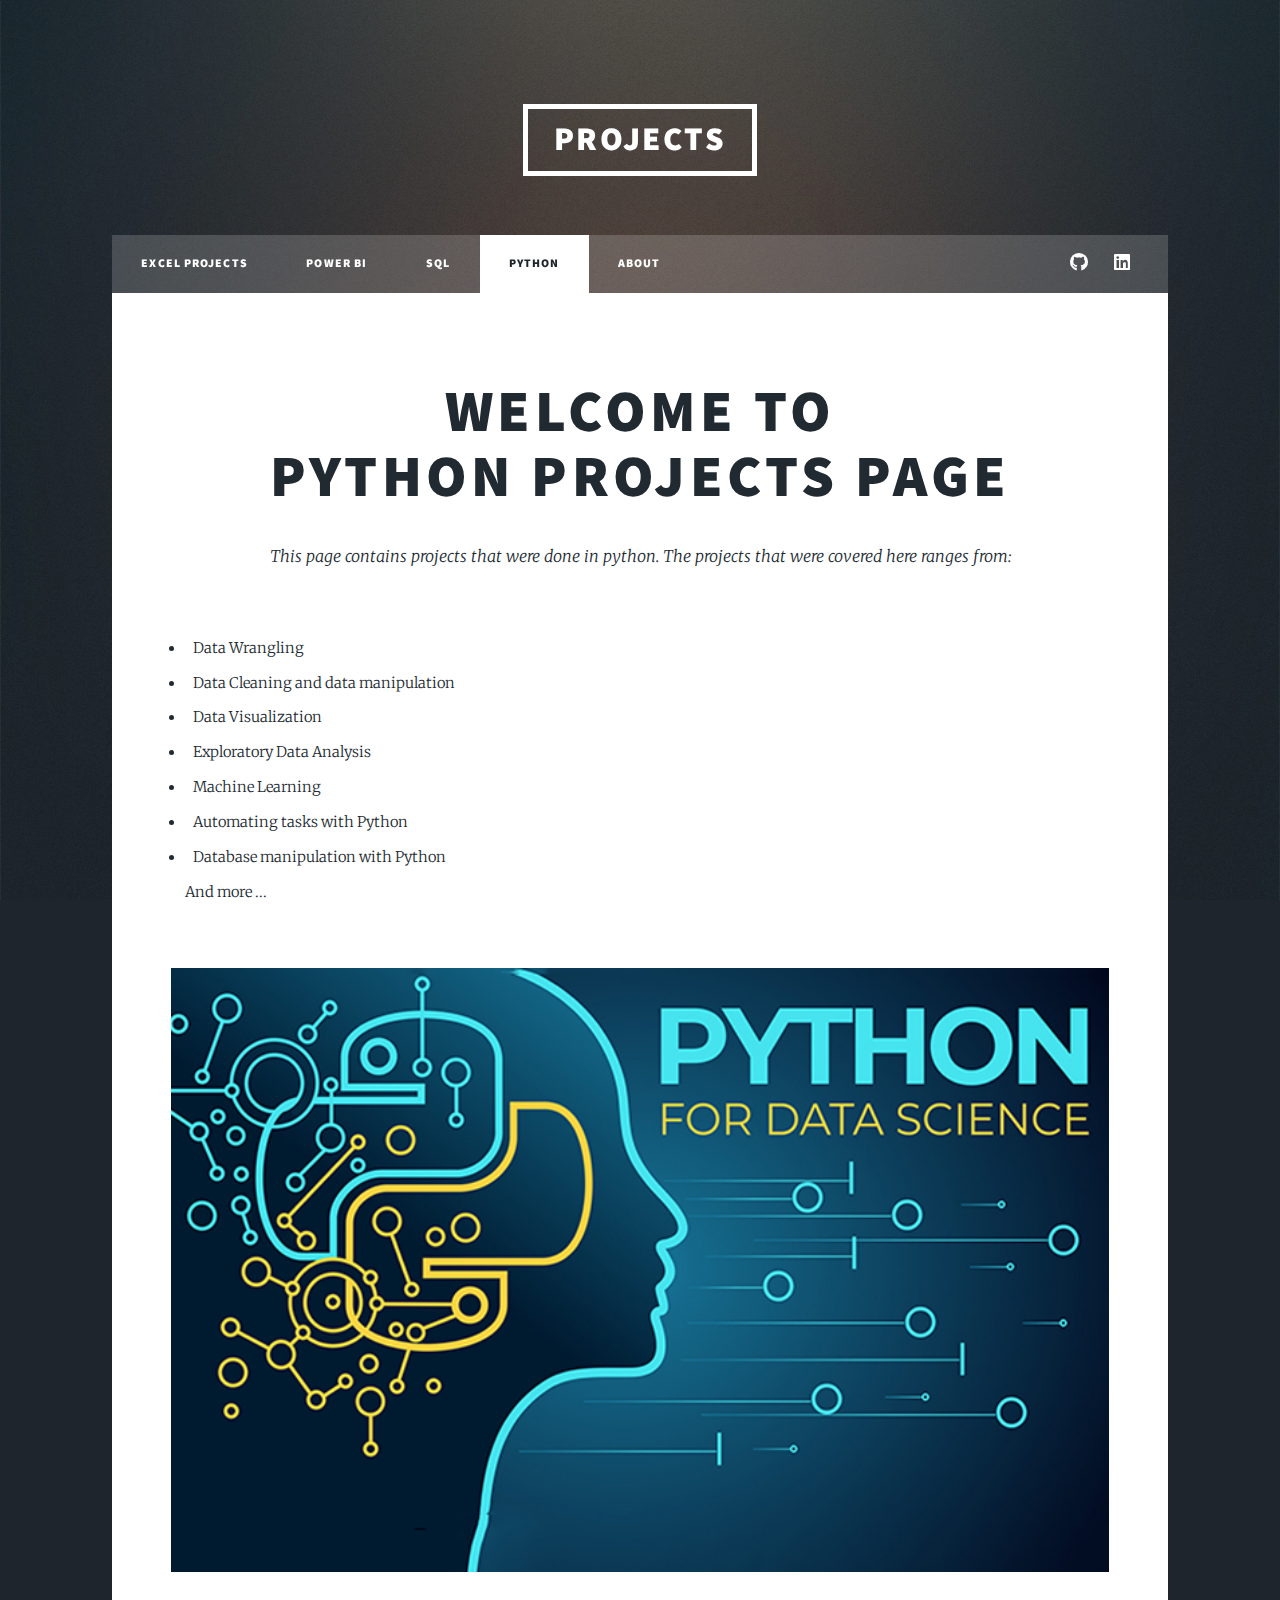
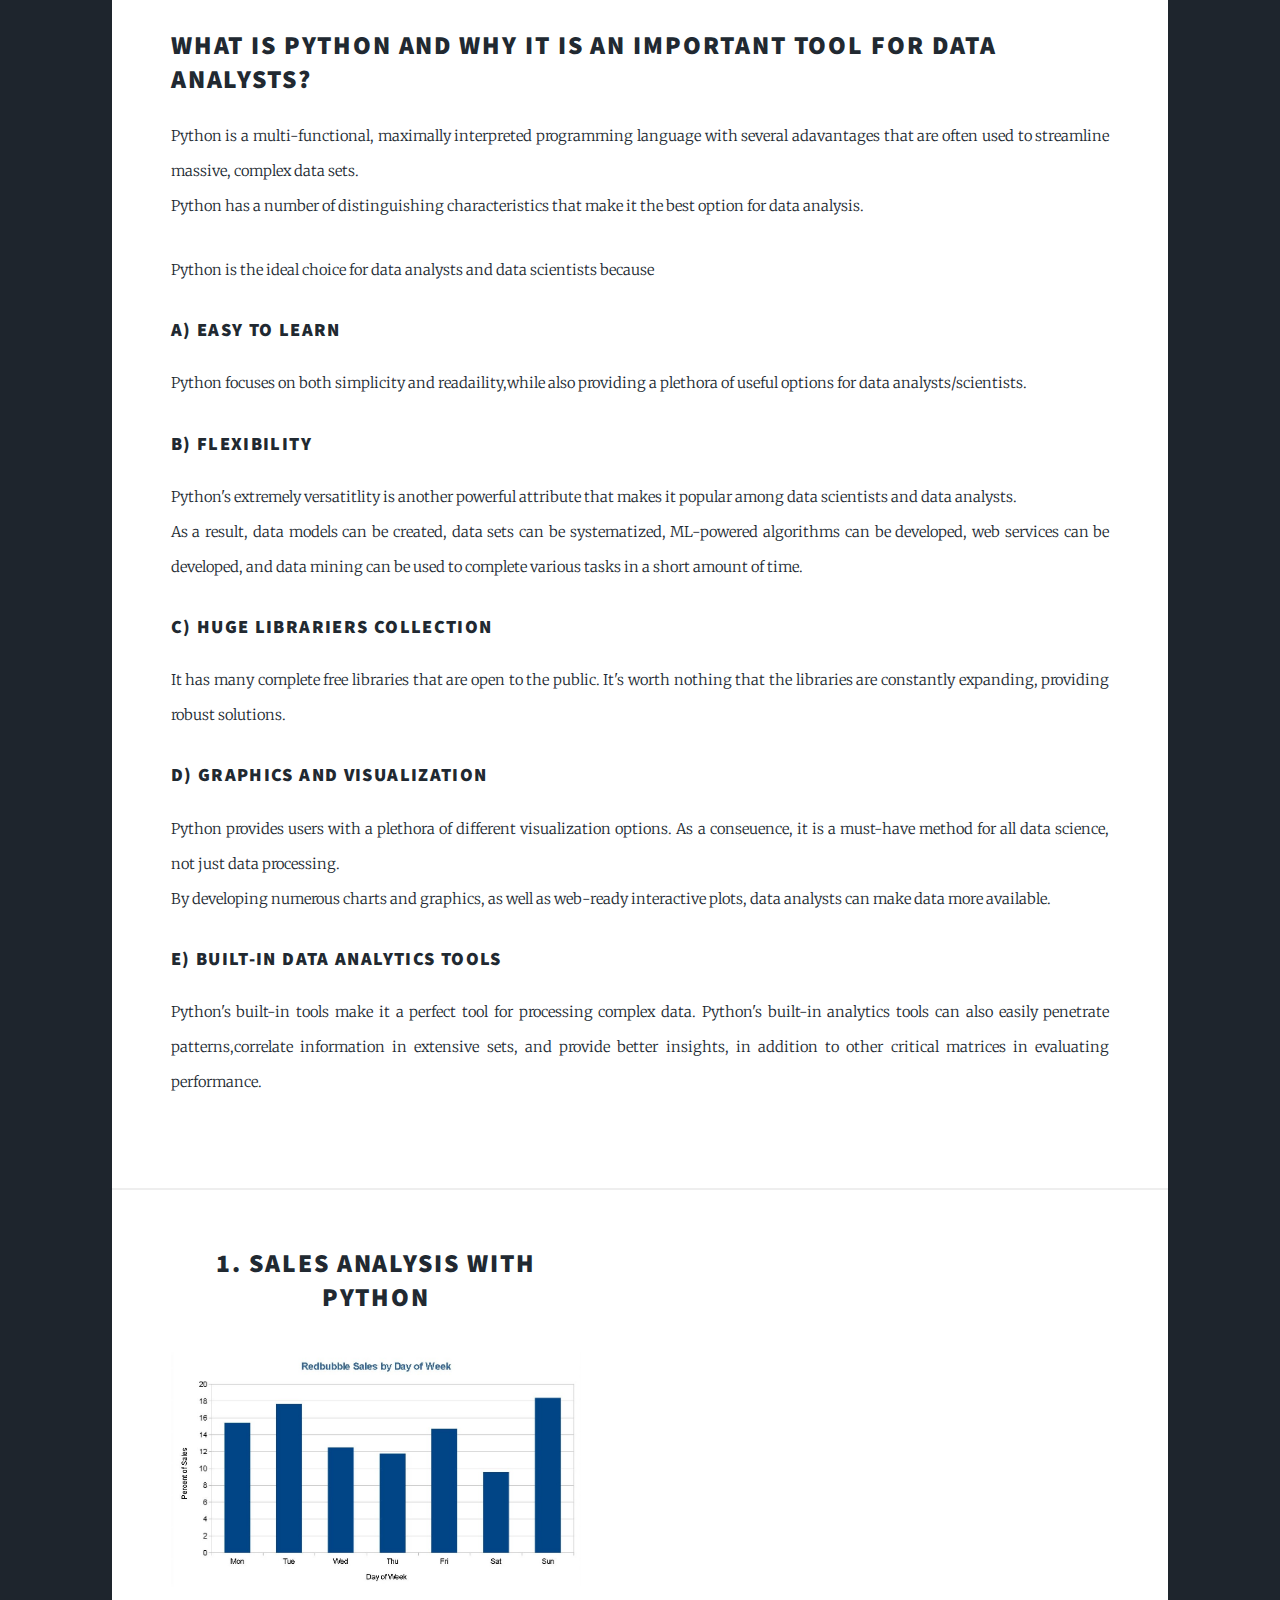
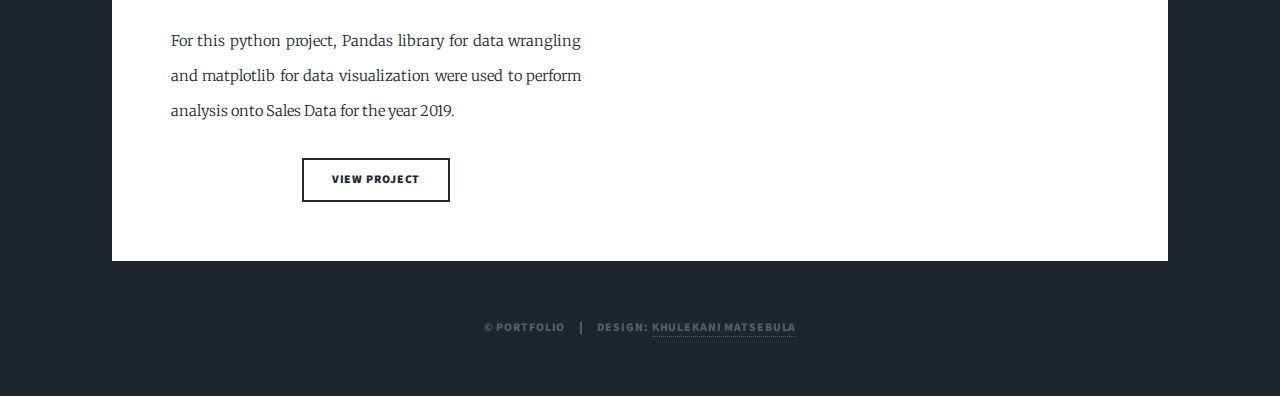
<file: python.html>
<!DOCTYPE HTML>

<!--

	Massively by HTML5 UP

	html5up.net | @ajlkn

	Free for personal and commercial use under the CCA 3.0 license (html5up.net/license)

-->

<html>

	<head>

		<title>Khulekani Matsebula Portfolio-Python</title>

		<meta charset="utf-8" />

		<meta name="viewport" content="width=device-width, initial-scale=1, user-scalable=no" />

		<link rel="stylesheet" href="assets/css/main.css" />

		<noscript><link rel="stylesheet" href="assets/css/noscript.css" /></noscript>

	</head>

	<body class="is-preload">



		<!-- Wrapper -->

			<div id="wrapper">



				<!-- Header -->

					<header id="header">

						<a href="#design" class="logo">PROJECTS</a>

					</header>



				<!-- Nav -->

					<nav id="nav">

						<ul class="links">

							<li><a href="index.html">EXCEL PROJECTS</a></li>

							<li><a href="power.html">POWER BI</a></li>

							<li><a href="sql.html">SQL</a></li>

                            <li class="active"><a href="python.html">Python</a></li>

							<li><a href="about.html">About</a></li>

							<!--<li><a href="web.html">Web Based Application</a></li>-->

						</ul>

						<ul class="icons">

							<li><a href="https://github.com/Khuks?tab=overview&from=2021-12-01&to=2021-12-31" class="icon brands fa-github"><span class="label">GitHub</span></a></li>

                            <li><a href="https://www.linkedin.com/in/khulekani-matsebula-3a88351b2

                                " class="icon brands fa-linkedin"><span class="label">Linkedin</span></a></li>

						</ul>

					</nav>



				<!-- Main -->

				<div id="main">



					<!-- Post -->

						<section class="post">

							<header class="major">

								<h1>Welcome To<br />

								Python PROJECTS PAGE</h1>

								<p>This page contains projects that were done in python. The projects that were covered here ranges from:</p>

								

							</header>

							<ul>

								<li>Data Wrangling</li>

								<li>Data Cleaning and data manipulation</li>

								<li>Data Visualization</li>

								<li>Exploratory Data Analysis</li>

								<li>Machine Learning</li>

								<li>Automating tasks with Python</li>

								<li>Database manipulation with Python</li>

								And more ...

							</ul>

							<div class="image main"><img src="images/amit-ka.jpg" alt="" /></div>

						   <header class="minor">

							   <h2>          

								What is Python and why it is an important tool for data analysts?

							  </h2>

							</header>

							  <p>

								Python is a multi-functional, maximally interpreted programming language with several adavantages that are often used to streamline massive, complex data sets.

								<br>

								Python has a number of distinguishing characteristics that make it the best option for data analysis.

							  </p>

							  <p>

							  Python is the ideal choice for data analysts and data scientists because

							  </p>

							  <h3>

								a) Easy to learn

							  </h3>	

							  <p>

								Python focuses on both simplicity and readaility,while also providing a plethora of useful options for data analysts/scientists.

							  </p>



							  <h3>

								b) Flexibility

							  </h3>

							  <p>

								Python's extremely versatitlity is another powerful attribute that makes it popular among data scientists and data analysts.

								<br>

								As a result, data models can be created, data sets can be systematized, ML-powered algorithms can be developed, web services can be developed, and data mining can be used to complete various tasks in a short amount of time.

							  </p>



							  <h3>

								c) Huge librariers collection

							  </h3>

							  <p>

								It has many complete free libraries that are open to the public. It's worth nothing that the libraries are constantly expanding, providing robust solutions.

							  </p>



							  <h3>

								d) Graphics and Visualization

							  </h3>

							  <p>

								Python provides users with a plethora of different visualization options. As a conseuence, it is a must-have method for all data science, not just data processing.

								<br>

								By developing numerous charts and graphics, as well as web-ready interactive plots, data analysts can make data more available.

							  </p>



							  <h3>

								e) Built-in data analytics tools

							  </h3>



							  <p>

								Python's built-in tools make it a perfect tool for processing complex data.

								Python's built-in analytics tools can also easily penetrate patterns,correlate information in extensive sets, and provide better insights, in addition to other critical matrices in evaluating performance.

							  </p>

						</section>                 

						<section class="posts" id="design">

							<article>

								<header>

									<h2><a href="SalesPython.html">1. Sales Analysis with Python<br /></a></h2>

								</header>

								<a href="SalesPython.html" class="image fit"><img src="images/redbubble-sales-by-day-of-week.jpg" alt="" /></a>

								<p>For this python project, Pandas library for data wrangling and matplotlib for data visualization were used to perform analysis onto Sales Data for the year 2019.</p>

								<ul class="actions special">

									<li><a href="SalesPython.html" class="button">View Project</a></li>

								</ul>

							</article>

							

							</section>



				</div>

				



				<!-- Footer -->





				<!-- Copyright -->

				<div id="copyright">

					<ul><li>&copy; Portfolio</li><li>Design: <a href="https://www.linkedin.com/in/khulekani-matsebula-3a88351b2">Khulekani Matsebula</a></li></ul>

				</div>



			</div>



		<!-- Scripts -->

			<script src="assets/js/jquery.min.js"></script>

			<script src="assets/js/jquery.scrollex.min.js"></script>

			<script src="assets/js/jquery.scrolly.min.js"></script>

			<script src="assets/js/browser.min.js"></script>

			<script src="assets/js/breakpoints.min.js"></script>

			<script src="assets/js/util.js"></script>

			<script src="assets/js/main.js"></script>



	</body>

</html>
</file>
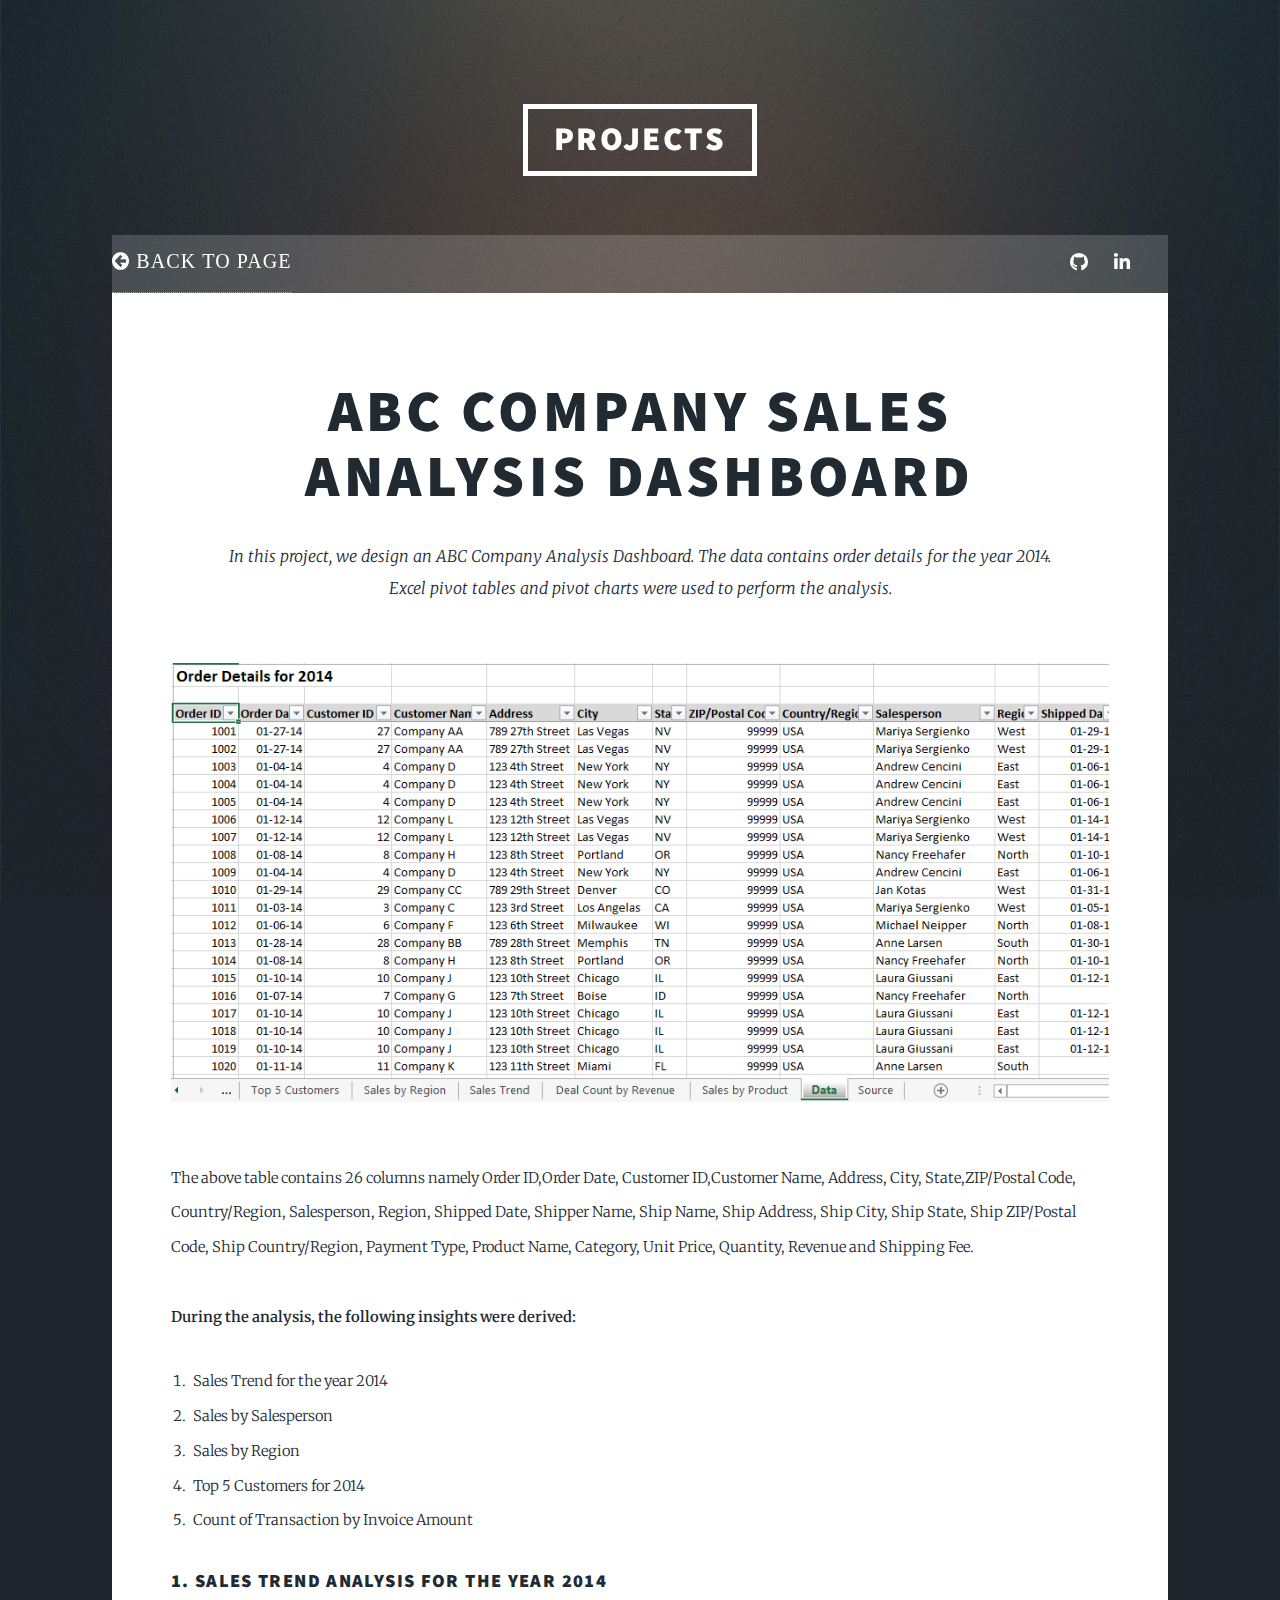
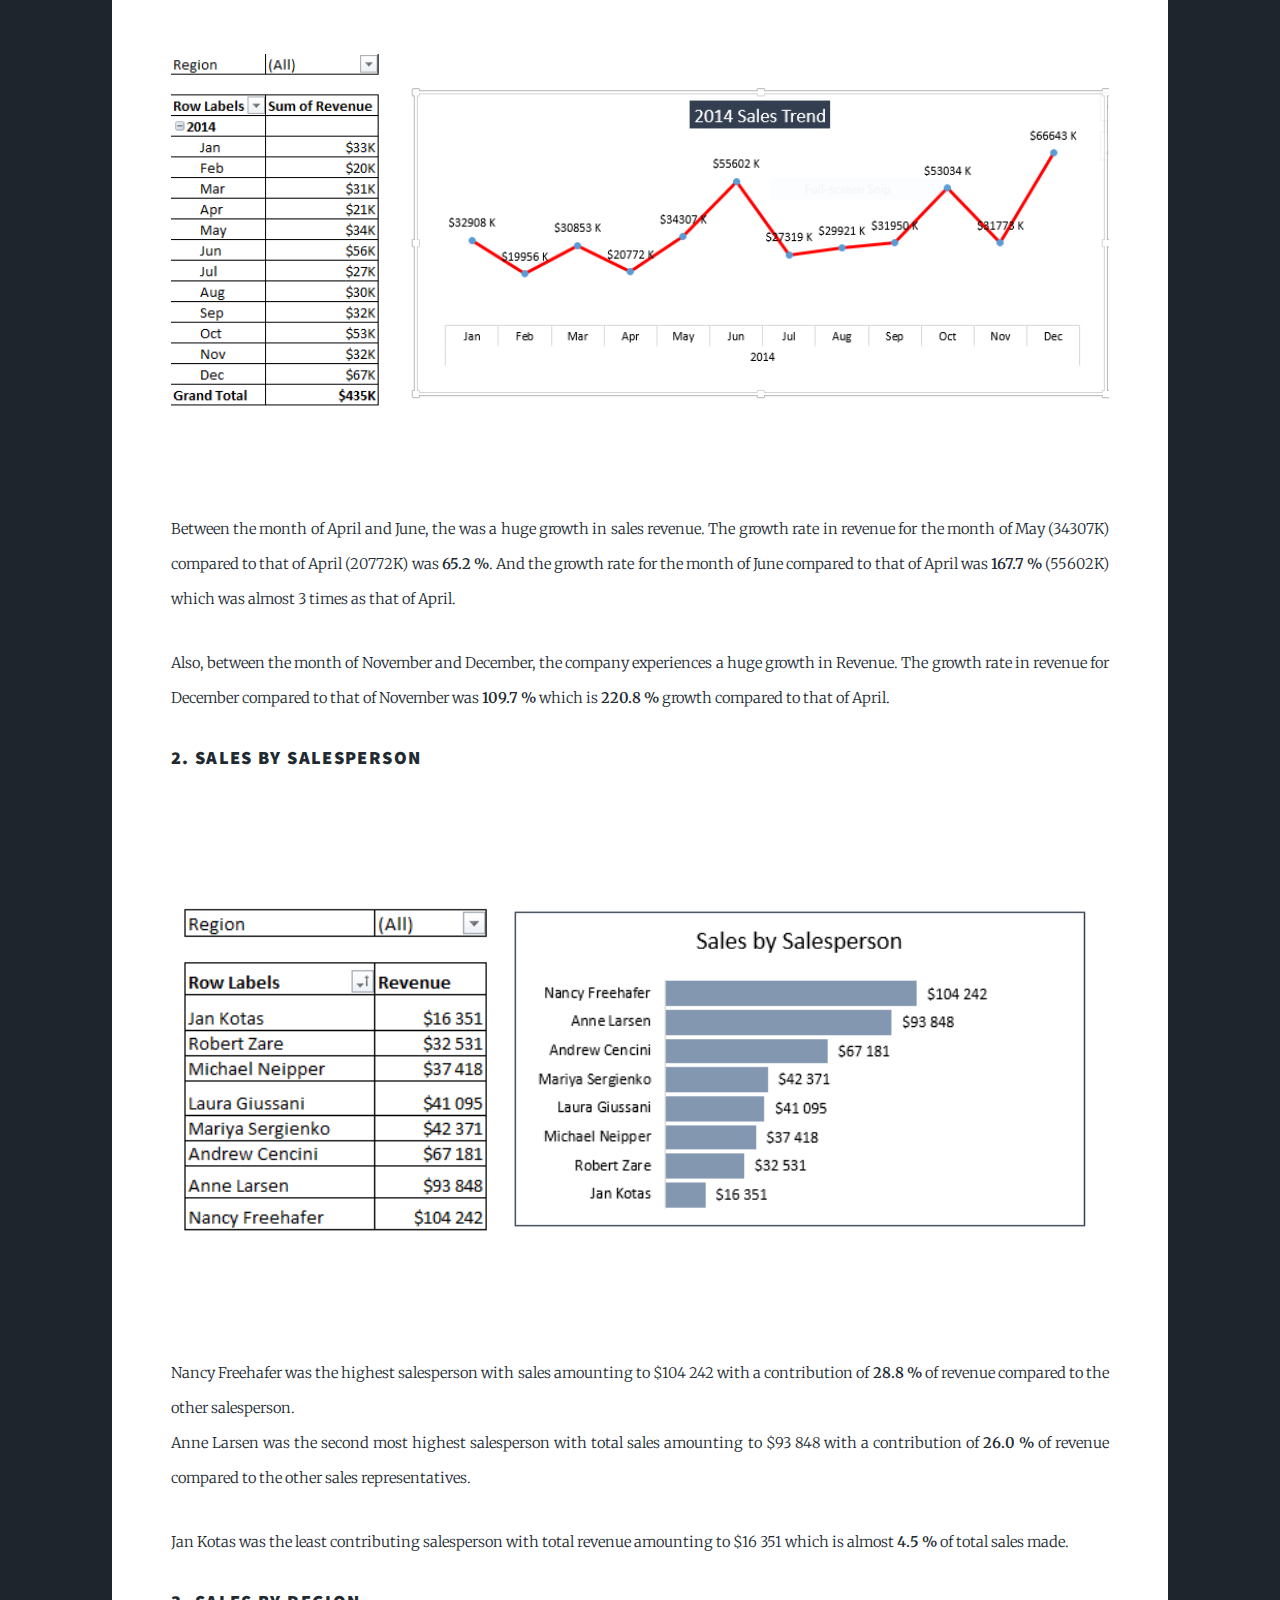
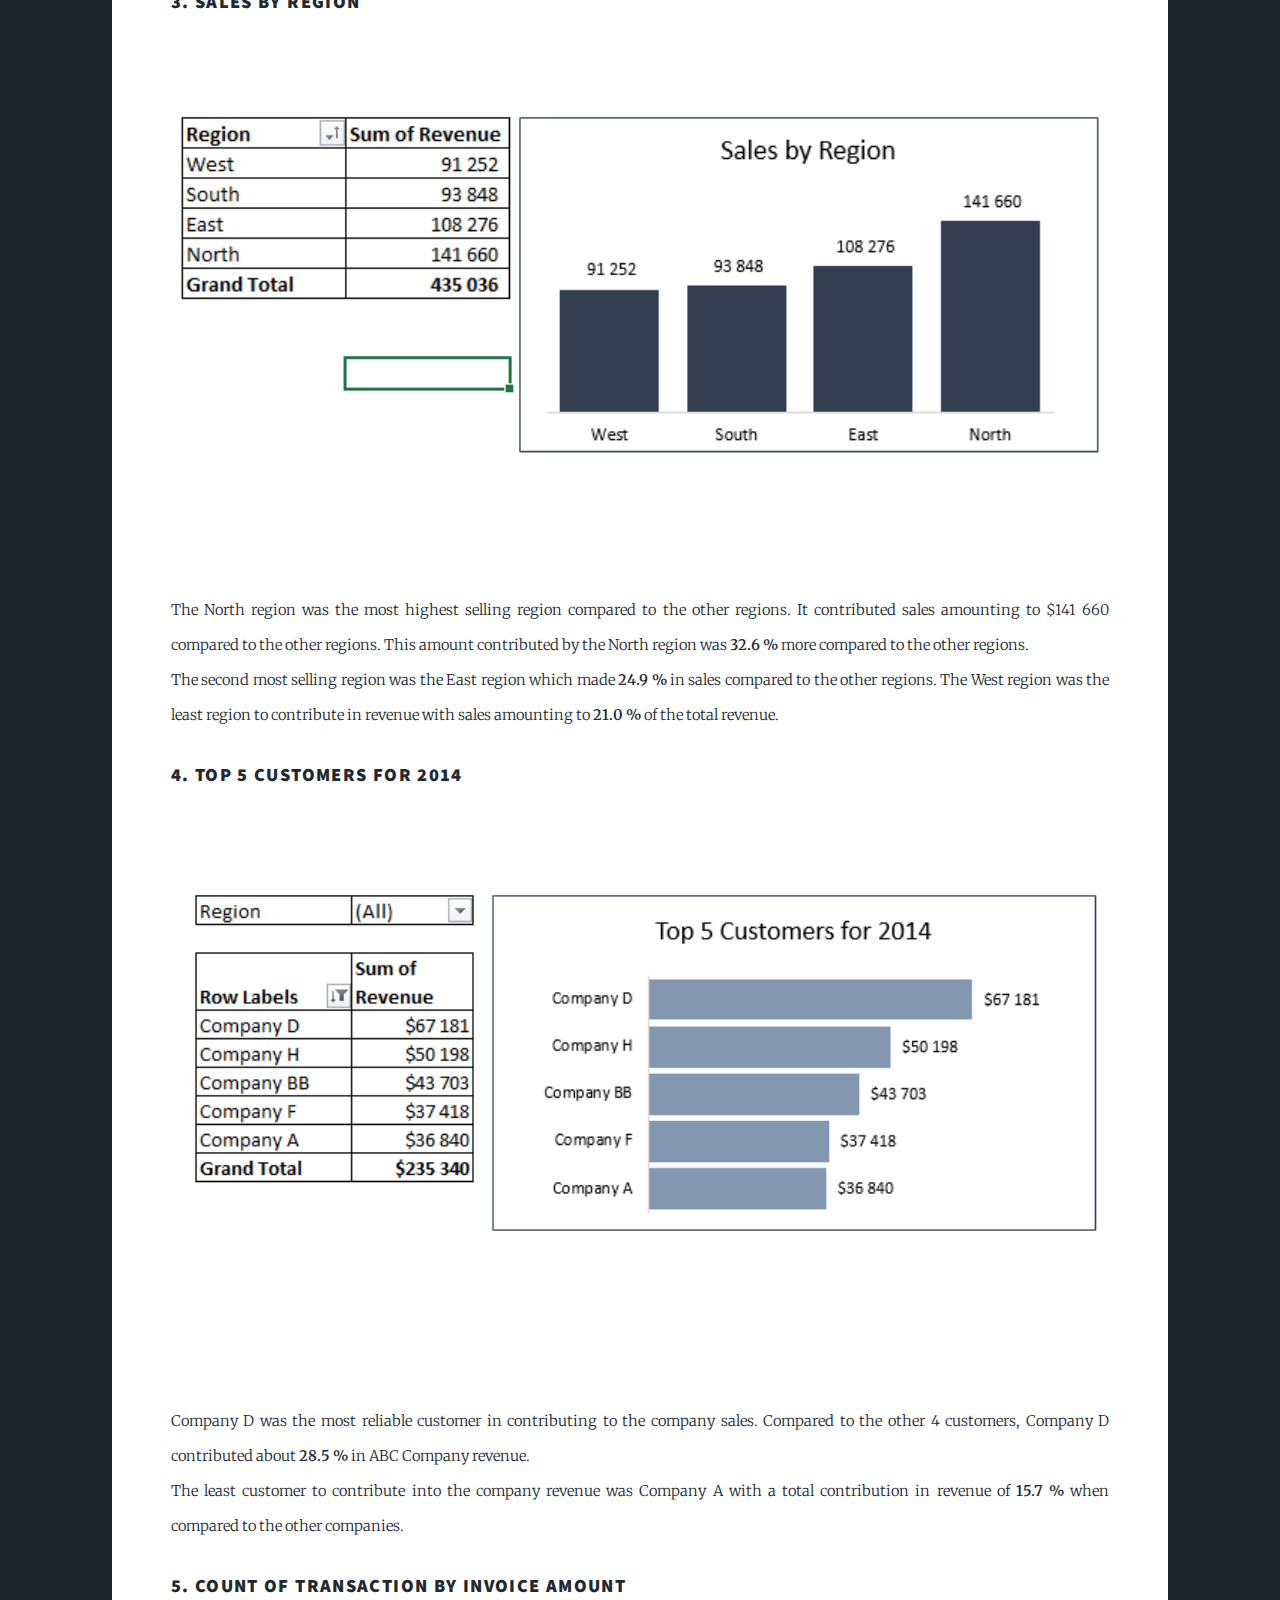
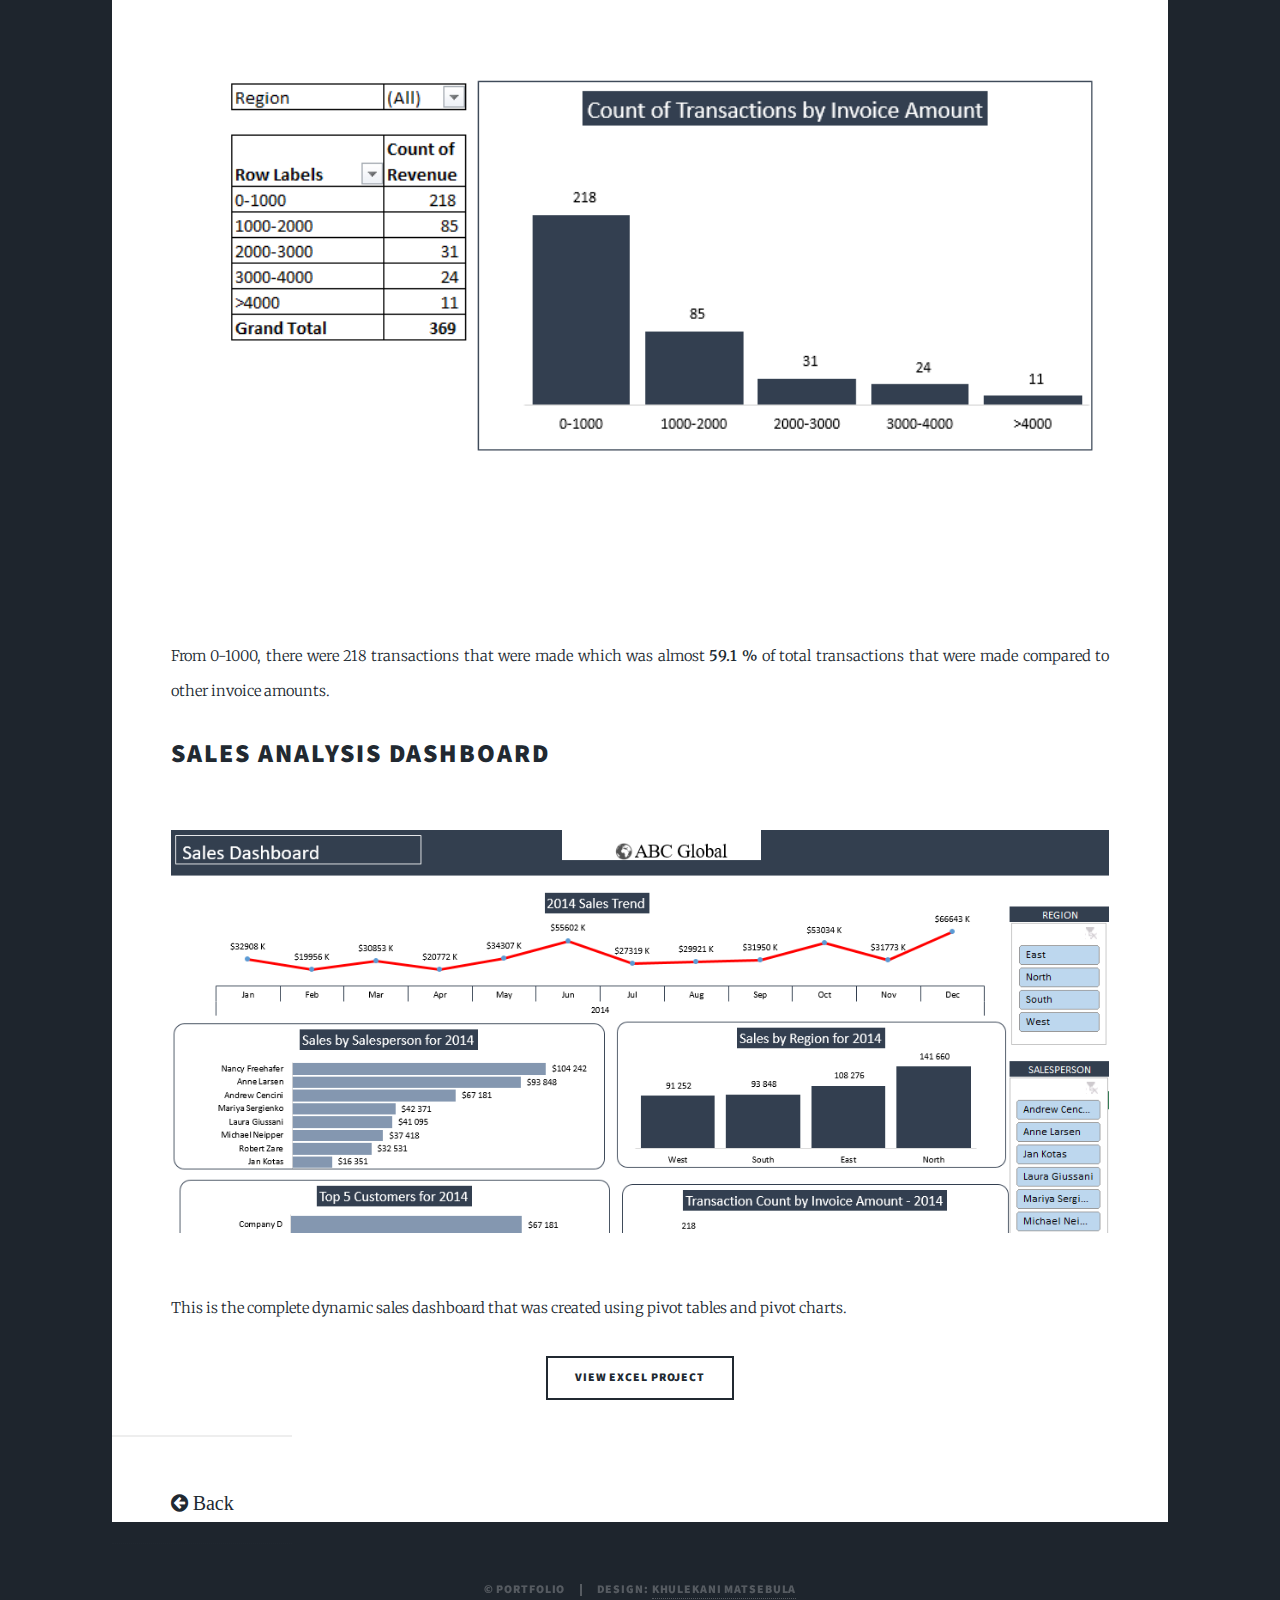
<file: SalesExcel.html>
<!DOCTYPE HTML>
<!--
	Massively by HTML5 UP
	html5up.net | @ajlkn
	Free for personal and commercial use under the CCA 3.0 license (html5up.net/license)
-->
<html>
	<head>
		<title>Khulekani Matsebula Portfolio-Excel</title>
		<meta charset="utf-8" />
		<meta name="viewport" content="width=device-width, initial-scale=1, user-scalable=no" />
		<link rel="stylesheet" href="assets/css/main.css" />
		<noscript><link rel="stylesheet" href="assets/css/noscript.css" /></noscript>
        <meta name="viewport" content="width=device-width, initial-scale=1">
        <link rel="stylesheet" href="https://cdnjs.cloudflare.com/ajax/libs/font-awesome/4.7.0/css/font-awesome.min.css">
	</head>
	<body class="is-preload">

		<!-- Wrapper -->
			<div id="wrapper">

				<!-- Header -->
					<header id="header">
						<a href="#sales" class="logo">PROJECTS</a>
					</header>

				<!-- Nav -->
					<nav id="nav">
						<ul class="links">
							<a href="index.html"><i class="fa fa-arrow-circle-left" style="font-size:20px" >  Back To Page</i></a>
							</a>
						</ul>
						<ul class="icons">
							<li><a href="https://github.com/Khuks?tab=overview&from=2021-12-01&to=2021-12-31" class="icon brands fa-github"><span class="label">GitHub</span></a></li>
                            <li><a href="https://www.linkedin.com/in/khulekani-matsebula-3a88351b2
                                " class="icon brands fa-linkedin"><span class="label">Linkedin</span></a></li>
						</ul>
					</nav>

				<!-- Main -->
					<div id="main">


						<!-- Post -->
							<section class="post">
								<header class="major" id="sales">
									<h1>ABC COmpany Sales<br />
                                         Analysis Dashboard</h1>
									<p>In this project, we design an ABC Company Analysis Dashboard. The data contains order details for the year 2014.<br>
                                        Excel pivot tables and pivot charts were used to perform the analysis.<br />
									</p>
								</header>
								<div class="image main"><img src="images/datasource.PNG" alt="" /></div>
                                The above table contains 26 columns namely Order ID,Order Date, Customer ID,Customer Name, Address, City, State,ZIP/Postal Code, Country/Region, Salesperson,
                                Region, Shipped Date, Shipper Name, Ship Name, Ship Address, Ship City, Ship State, Ship ZIP/Postal Code, Ship Country/Region, Payment Type, Product Name, Category, Unit Price,
                                Quantity, Revenue and Shipping Fee.
 
                                <br>
                                <br>

                                <p>
                                    <b>During the analysis, the following insights were derived:</b>
                                </p>
                                <ol>
                                    <li> Sales Trend for the year 2014</li>
                                    <li> Sales by Salesperson</li>
                                    <li> Sales by Region</li>
                                    <li>Top 5 Customers for 2014</li>
                                    <li>Count of Transaction by Invoice Amount</li>
                                </ol>
                                <header class="minor">
                                    <h3>
                                        1. Sales Trend Analysis for the year 2014
                                    </h3>
                                </header>
                                <div class="image main"><img src="images/salestrend.PNG" alt="" /></div>
                                <p>
                                    Between the month of April and June, the was a huge growth in sales revenue. The growth rate in revenue for the month of May (34307K) compared to that of April (20772K) was <b>65.2 %</b>.
                                    And the growth rate for the month of June compared to that of April was <b>167.7 %</b> (55602K) which was almost 3 times as that of April.
                                </p>
                                <p>
                                    Also, between the month of November and December, the company experiences a huge growth in Revenue. The growth rate in revenue for December compared to that of November was <b>109.7 %</b> which is <b>220.8 %</b> growth compared to that of April.
                                </p>

                                <header class="minor">
                                    <h3>
                                        2. Sales by Salesperson
                                    </h3>
                                </header>

                                <div class="image main"><img src="images/salesbyrep.PNG" alt="" /></div>
                                <p>
                                    Nancy Freehafer was the highest salesperson with sales amounting to $104 242 with a contribution of <b>28.8 %</b> of revenue compared to the other salesperson.
                                    <br>
                                    Anne Larsen was the second most highest salesperson with total sales amounting to $93 848 with a contribution of <b>26.0 %</b> of revenue compared to the other sales representatives.
                                </p>
                                <p>
                                    Jan Kotas was the least contributing salesperson with total revenue amounting to $16 351 which is almost <b>4.5 %</b> of total sales made.
                                </p>
                                
                                <header class="minor">
                                    <h3>
                                        3. Sales by Region
                                    </h3>
                                </header>

                                <div class="image main"><img src="images/salesbyregion.PNG" alt="" /></div>
                                <p>
                                    The North region was the most highest selling region compared to the other regions. It contributed sales amounting to $141 660 compared to the other regions. This amount contributed by the North region was <b>32.6 %</b> more compared to the other regions. 
                                    <br>
                                    The second most selling region was the East region which made <b>24.9 %</b> in sales compared to the other regions. The West region was the least region to contribute in revenue with sales amounting to <b>21.0 %</b> of the total revenue.
                                </p>

                                <header class="minor">
                                    <h3>
                                        4. Top 5 Customers for 2014
                                    </h3>
                                </header>

                                <div class="image main"><img src="images/topsalesrep.PNG" alt="" /></div>
                                <p>
                                    Company D was the most reliable customer in contributing to the company sales. Compared to the other 4 customers, Company D contributed about <b>28.5 %</b> in ABC Company revenue.
                                    <br>
                                    The least customer to contribute into the company revenue was Company A with a total contribution in revenue of <b>15.7 %</b> when compared to the other companies.
                                </p>

                                <header class="minor">
                                    <h3>
                                        5. Count of Transaction by Invoice Amount
                                    </h3>
                                </header>

                                <div class="image main"><img src="images/transactioncount.PNG" alt="" /></div>
                                <p>
                                   From 0-1000, there were 218 transactions that were made which was almost <b>59.1 %</b> of total transactions that were made compared to other invoice amounts.

                                </p>

                                <header class="minor">
                                    <h2>
                                         Sales Analysis Dashboard
                                    </h2>
                                </header>

                                <div class="image main"><img src="images/Salesdashboard.PNG" alt="" /></div>
                                <p>
                                    This is the complete dynamic sales dashboard that was created using pivot tables and pivot charts.
                                </p>

                                <ul class="actions special">
                                    <li><a href="https://1drv.ms/x/s!AgqXbhpeqofegQAypZ23R3Ln-QE4" class="button">View Excel Project</a></li>
                                </ul>
								</section>
                        
                                <a href="index.html"><i class="fa fa-arrow-circle-left" style="font-size:20px" >  Back</i></a>
							</a>

					</div>


				<!-- Copyright -->
					<div id="copyright">
						<ul><li>&copy; Portfolio</li><li>Design: <a href="https://www.linkedin.com/in/khulekani-matsebula-3a88351b2">Khulekani Matsebula</a></li></ul>
					</div>

			</div>

		<!-- Scripts -->
			<script src="assets/js/jquery.min.js"></script>
			<script src="assets/js/jquery.scrollex.min.js"></script>
			<script src="assets/js/jquery.scrolly.min.js"></script>
			<script src="assets/js/browser.min.js"></script>
			<script src="assets/js/breakpoints.min.js"></script>
			<script src="assets/js/util.js"></script>
			<script src="assets/js/main.js"></script>

	</body>
</html>
</file>
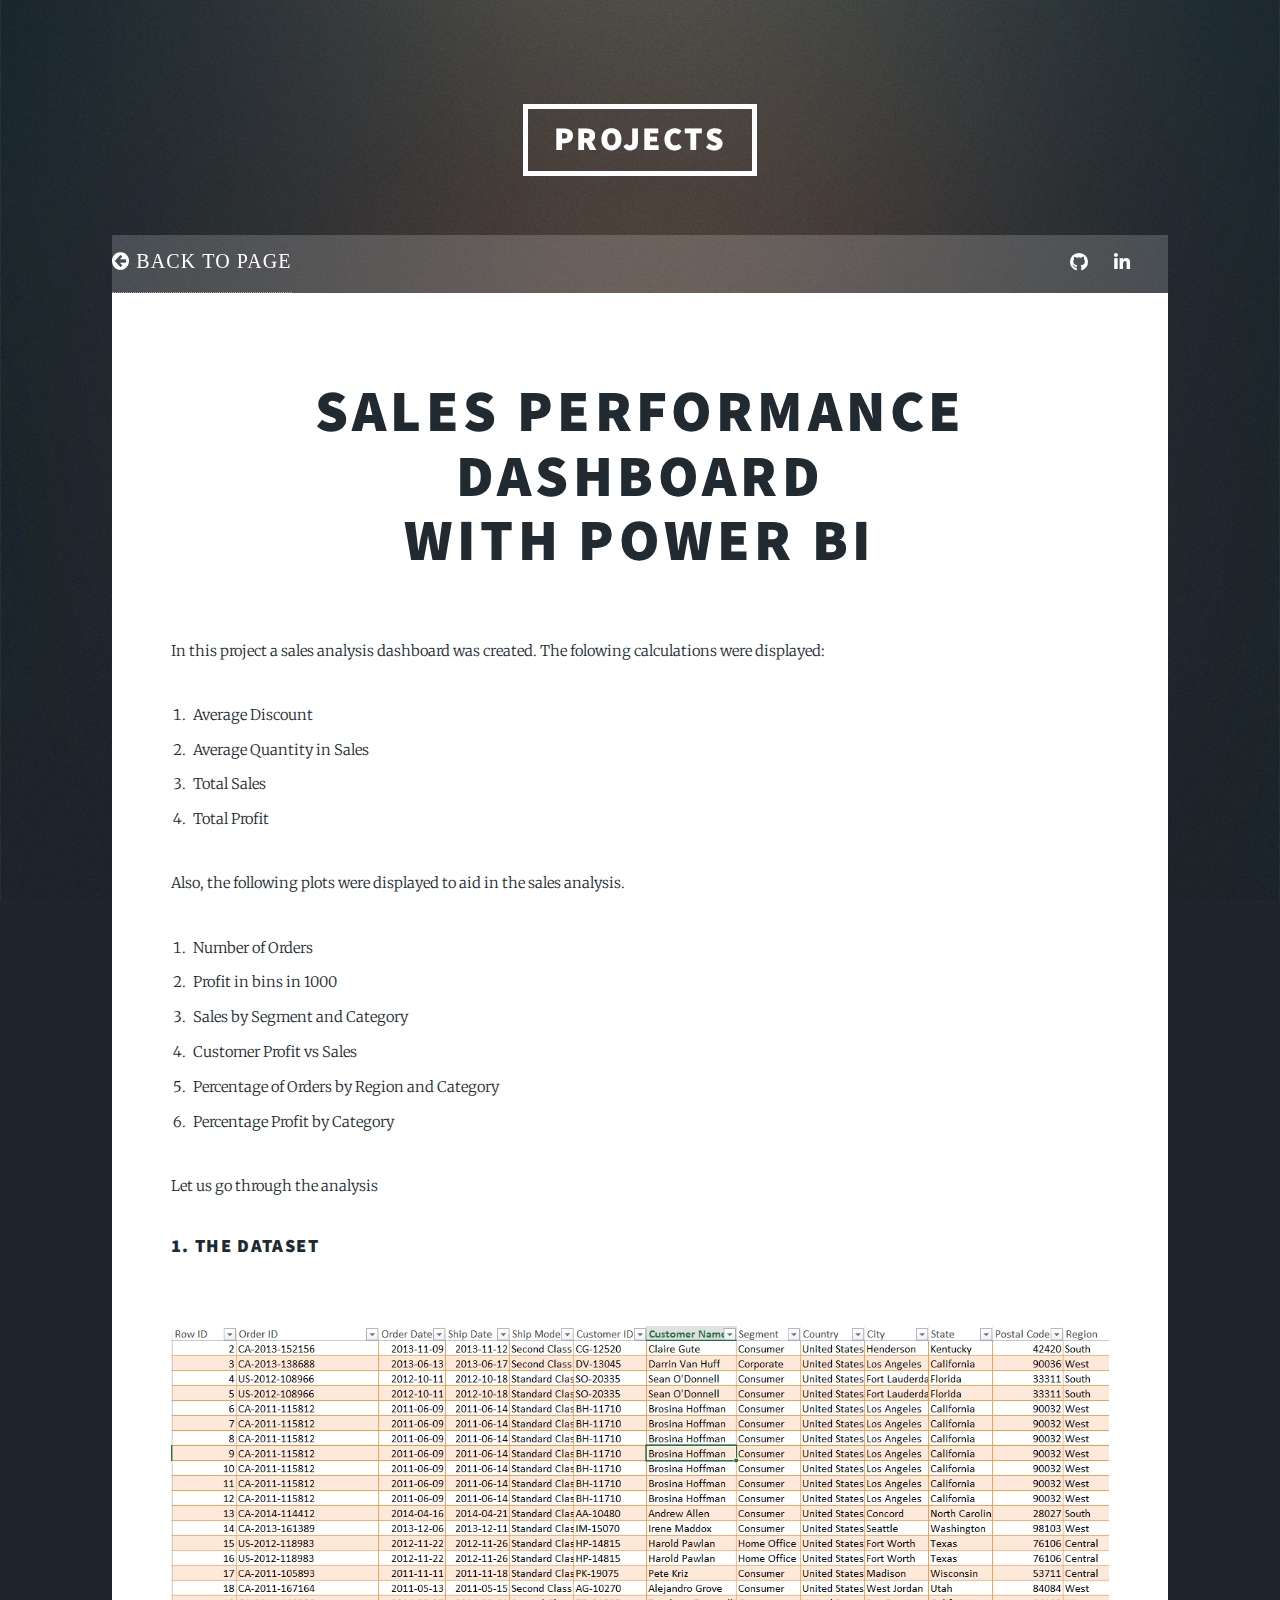
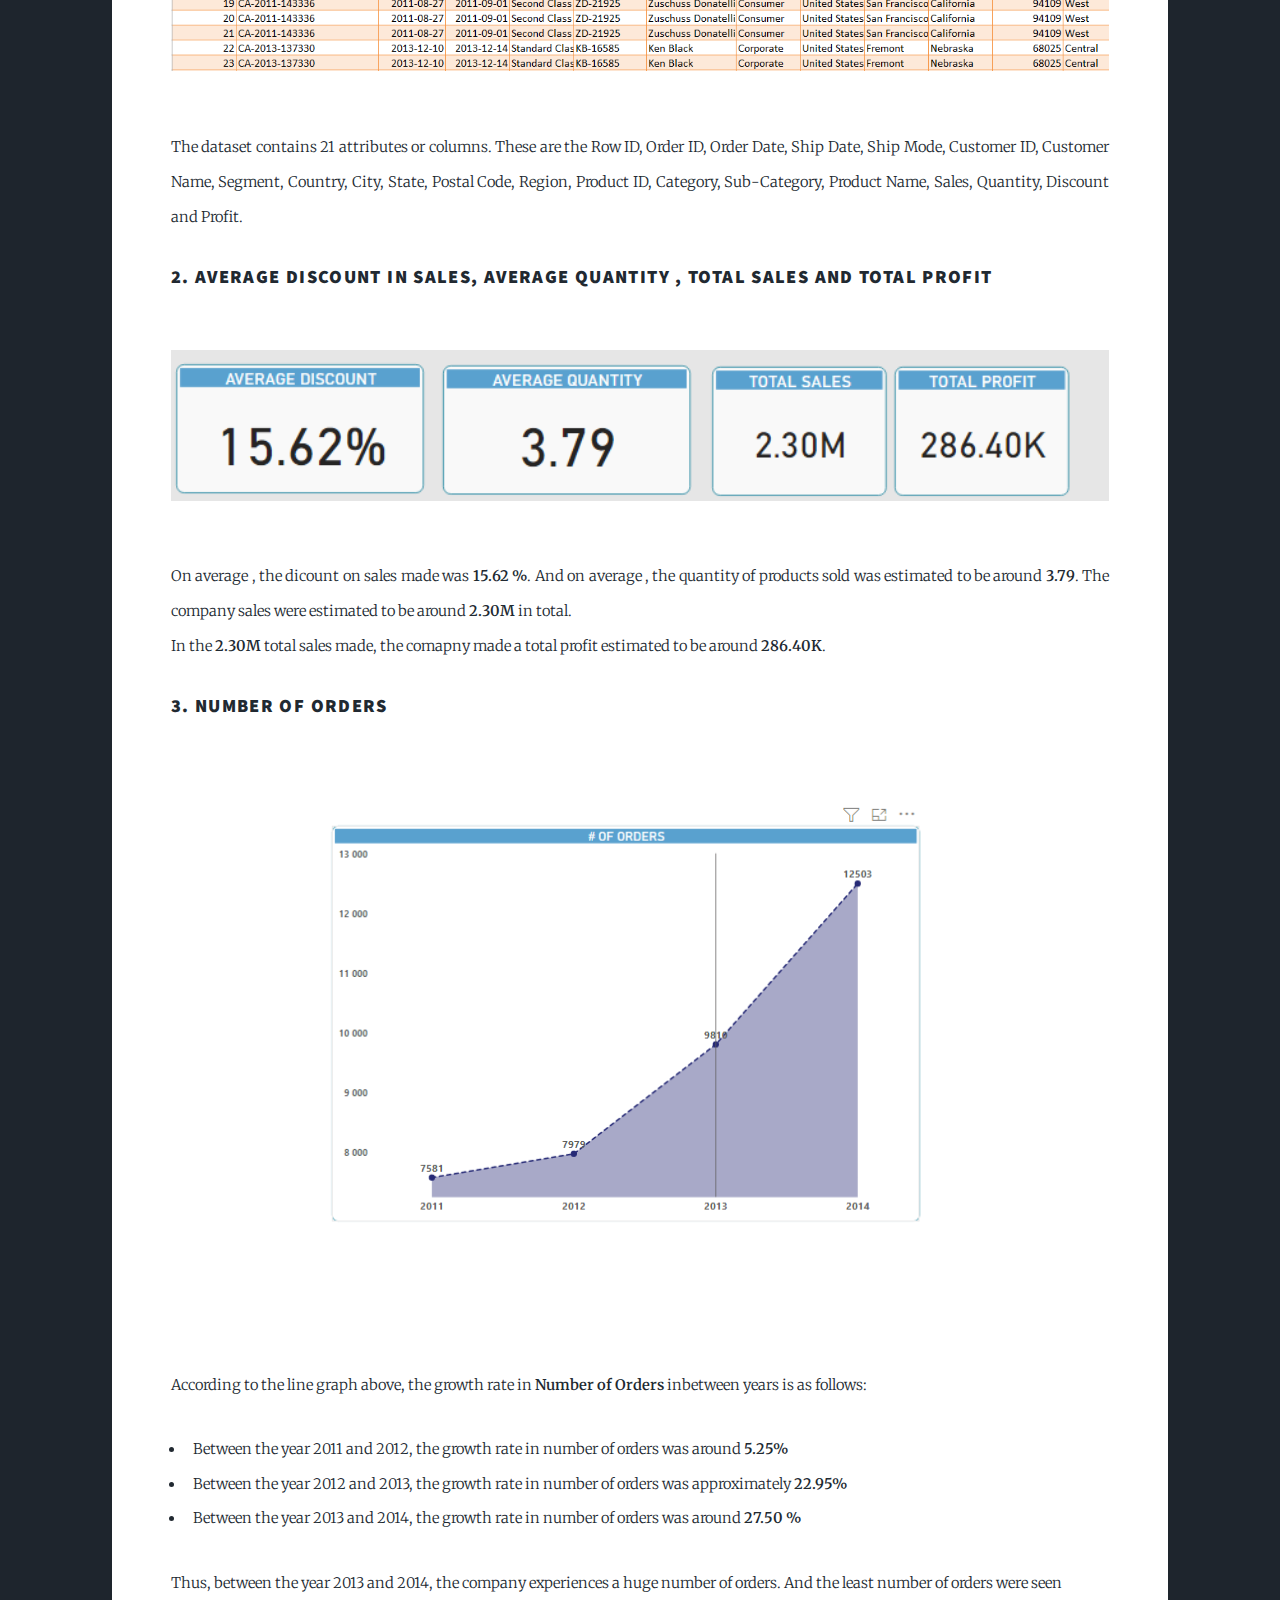
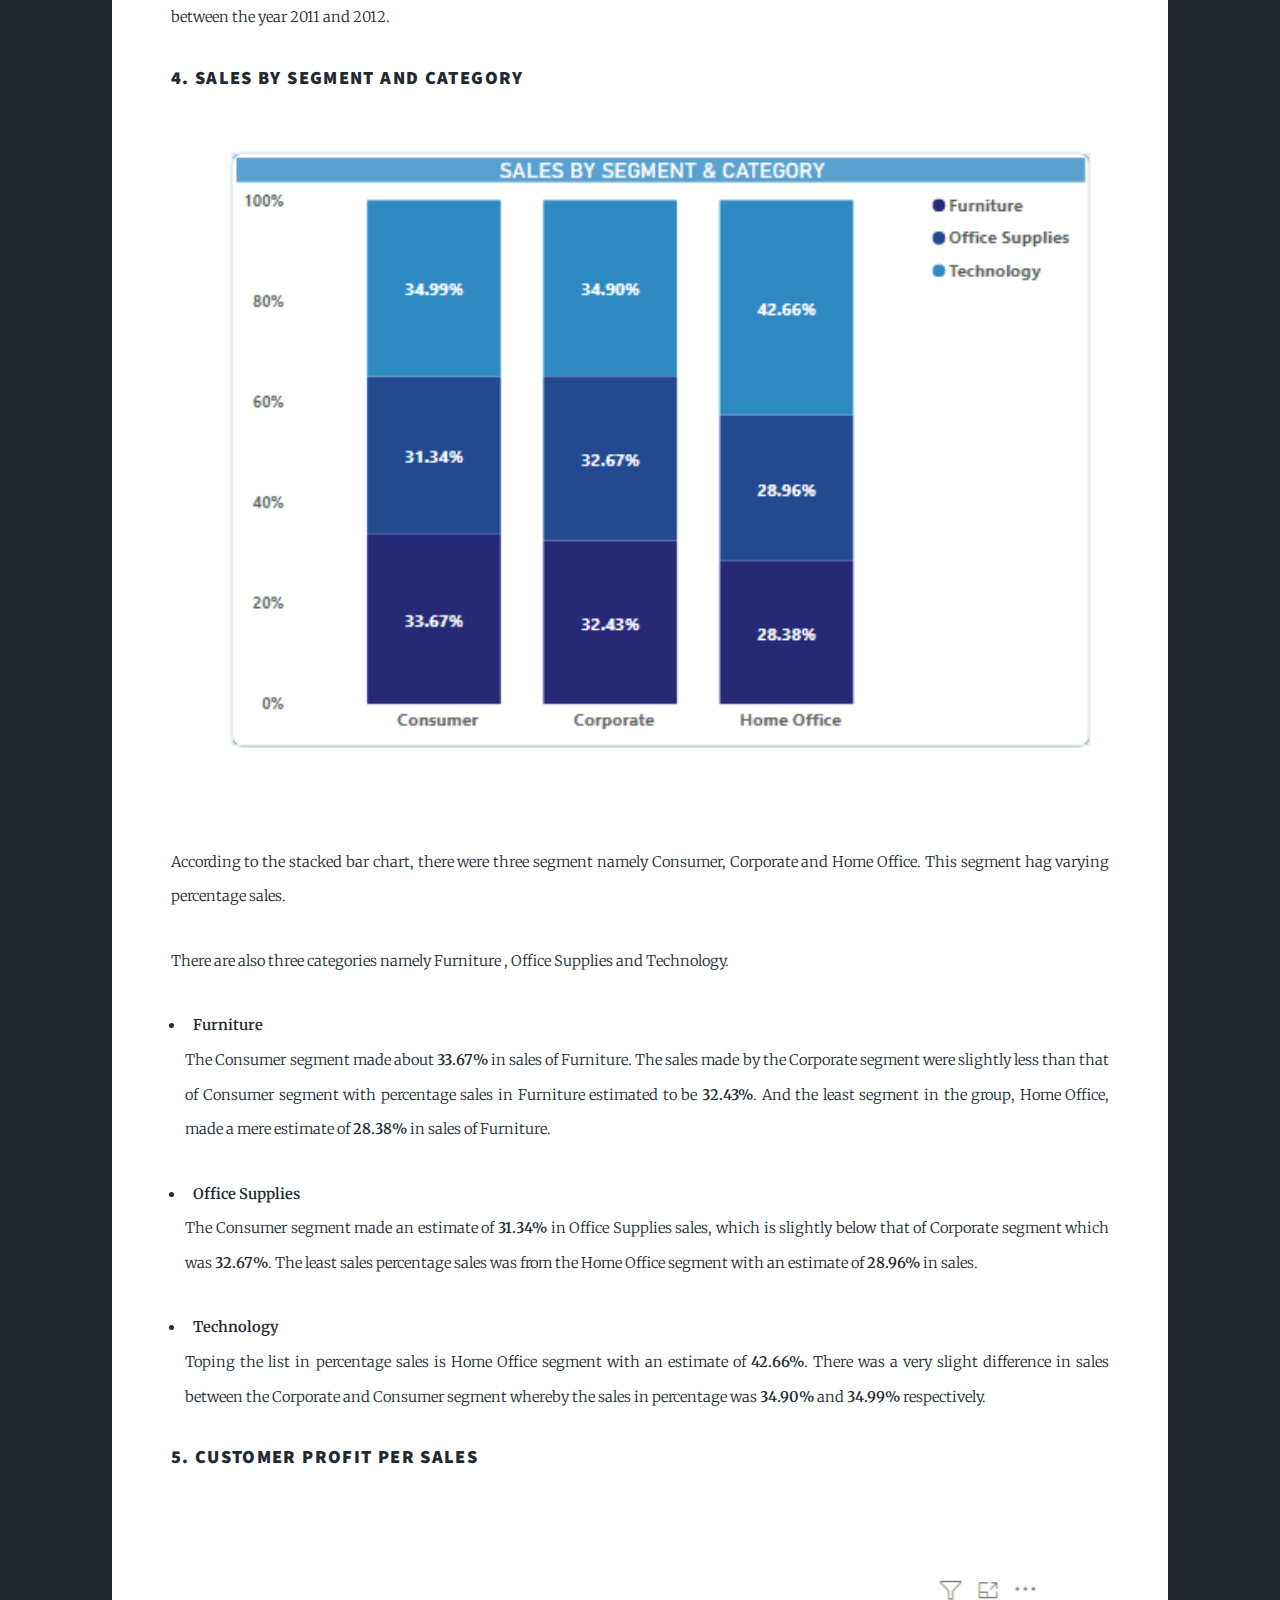
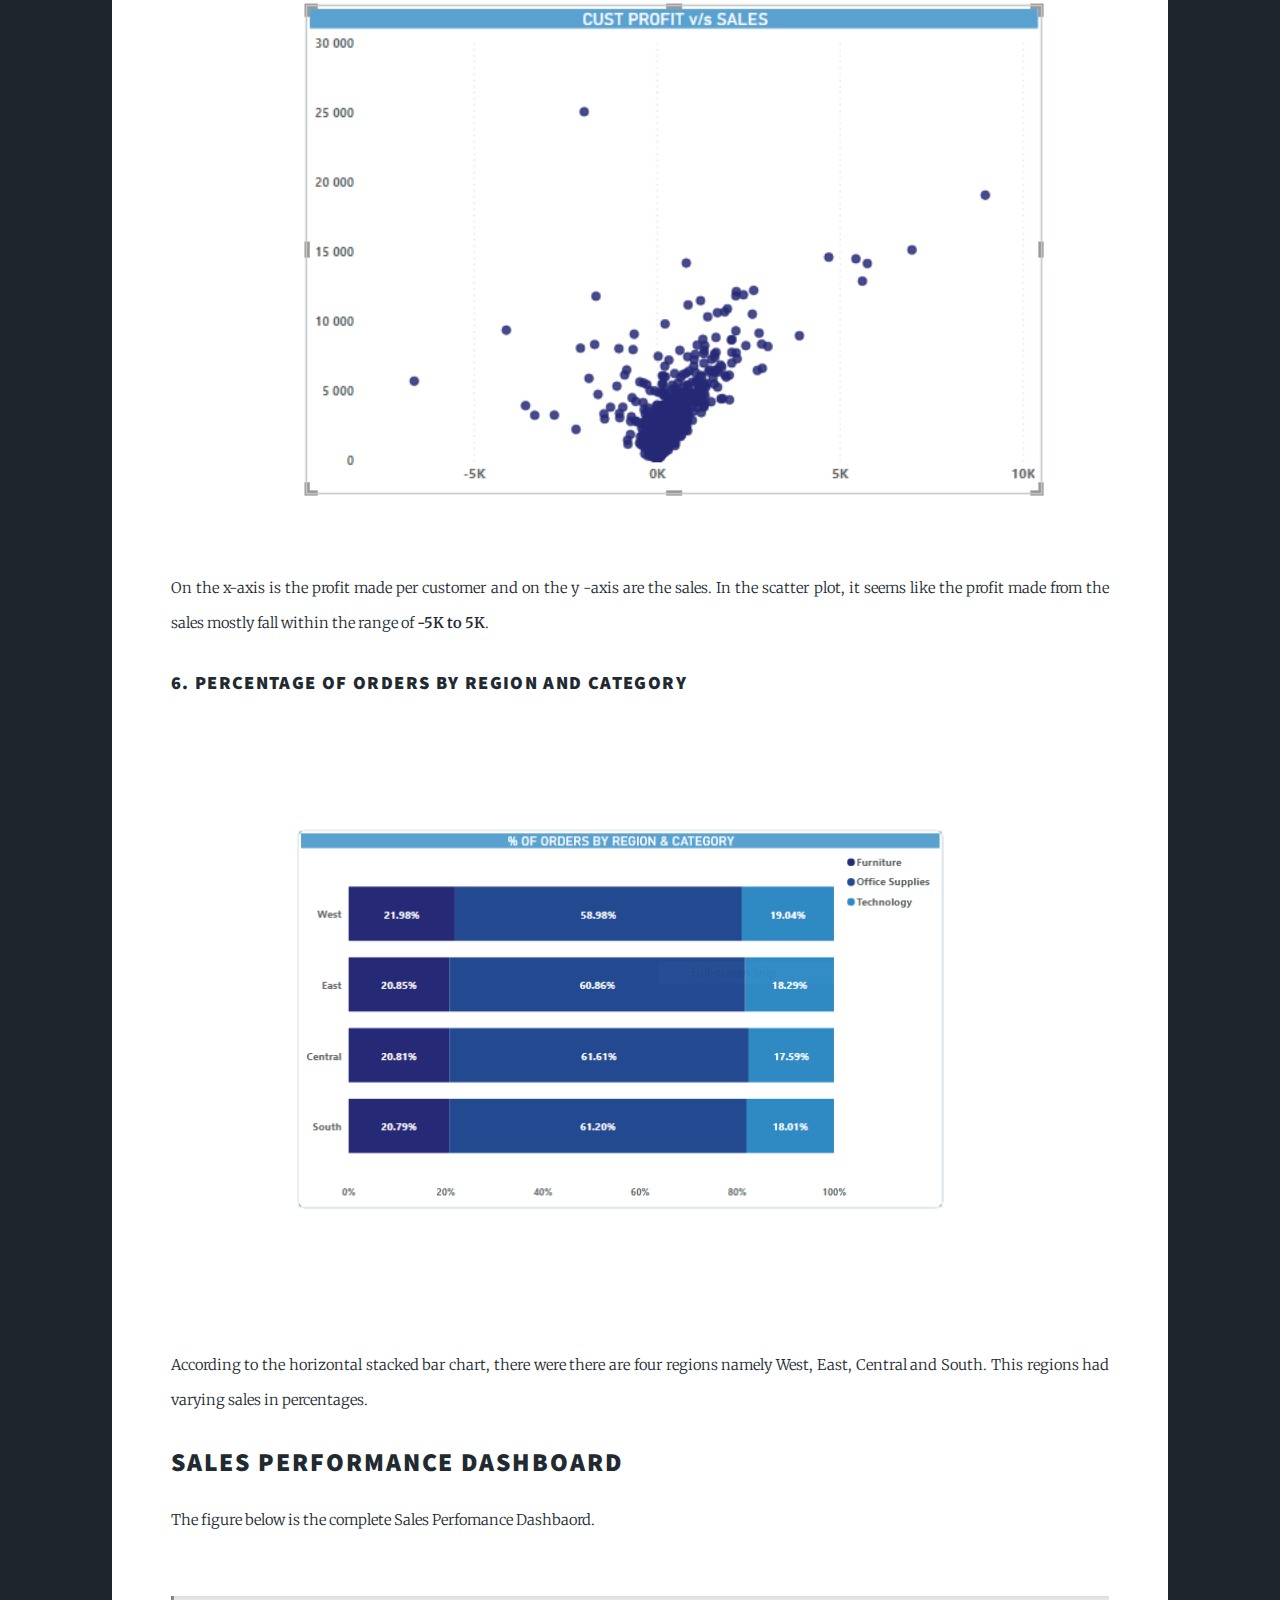
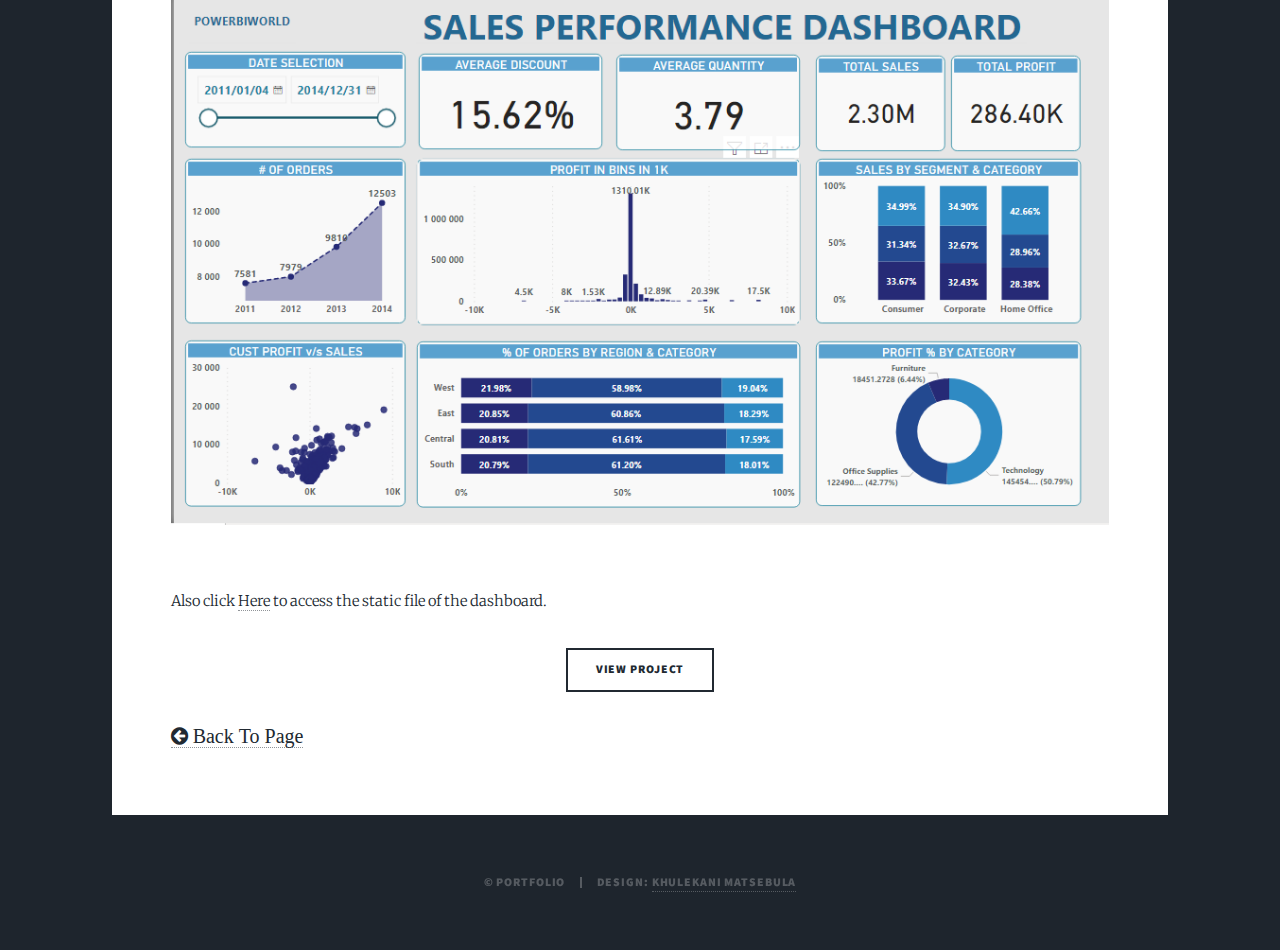
<file: SalesPower.html>
<!DOCTYPE HTML>
<!--
	Massively by HTML5 UP
	html5up.net | @ajlkn
	Free for personal and commercial use under the CCA 3.0 license (html5up.net/license)
-->
<html>
	<head>
		<title>Khulekani Matsebula Portfolio-Power BI</title>
		<meta charset="utf-8" />
		<meta name="viewport" content="width=device-width, initial-scale=1, user-scalable=no" />
		<link rel="stylesheet" href="assets/css/main.css" />
		<noscript><link rel="stylesheet" href="assets/css/noscript.css" /></noscript>
        <meta name="viewport" content="width=device-width, initial-scale=1">
        <link rel="stylesheet" href="https://cdnjs.cloudflare.com/ajax/libs/font-awesome/4.7.0/css/font-awesome.min.css">
	</head>
	<body class="is-preload">

		<!-- Wrapper -->
			<div id="wrapper">

				<!-- Header -->
					<header id="header">
						<a href="#python" class="logo">PROJECTS</a>
					</header>

				<!-- Nav -->
					<nav id="nav">
						<ul class="links">
							<a href="power.html"><i class="fa fa-arrow-circle-left" style="font-size:20px" >  Back To Page</i></a>
							</a>
						</ul>
						<ul class="icons">
							<li><a href="https://github.com/Khuks?tab=overview&from=2021-12-01&to=2021-12-31" class="icon brands fa-github"><span class="label">GitHub</span></a></li>
                            <li><a href="https://www.linkedin.com/in/khulekani-matsebula-3a88351b2
                                " class="icon brands fa-linkedin"><span class="label">Linkedin</span></a></li>
						</ul>
					</nav>

				<!-- Main -->
					<div id="main">


						<!-- Post -->
							<section class="post">
								<header class="major" id="python">
									<h1> Sales Performance Dashboard <br />
                                         WITH Power BI</h1>
                                </header>
									<p>In this project a sales analysis dashboard was created. The folowing calculations were displayed:</p>
                                    <ol>
                                        <li>Average Discount </li>
                                        <li>Average Quantity in Sales</li>
                                        <li>Total Sales</li>
                                        <li>Total Profit</li>
                                    </ol>
                                    <p>
                                        Also, the following plots were displayed to aid in the sales analysis.
                                    </p>
                                    <ol>
                                        <li>Number of Orders</li>
                                        <li>Profit in bins in 1000</li>
                                        <li>Sales by Segment and Category</li>
                                        <li>Customer Profit vs Sales</li>
                                        <li>Percentage of Orders by Region and Category</li>
                                        <li>Percentage Profit by Category</li>
                                    </ol>

                                    <p>
                                        Let us go through the analysis
                                    </p>

                                    <header class="minor">
                                        <h3>
                                            1. The dataset
                                        </h3>
                                    </header>
                                  <div class="image main"><img src="images/poweridataset.PNG" alt="" /></div>
                                  <p>
                                    The dataset contains 21 attributes or columns. These are the Row ID, Order ID, Order Date, Ship Date, Ship Mode, Customer ID, Customer Name, Segment,
                                    Country, City, State, Postal Code, Region, Product ID, Category, Sub-Category, Product Name, Sales, Quantity, Discount and  Profit.
                                  </p>



                
                                <header class="minor">
                                    <h3>
                                        2. Average Discount in Sales, Average Quantity , Total Sales and Total Profit
                                    </h3>
                                </header>
                                <div class="image main"><img src="images/mixed-bi.PNG" alt="" /></div>
                                <p>
                                  On average , the dicount on sales made was <b>15.62 %</b>. And on average , the quantity of products sold was estimated to be around <b>3.79</b>. 
                                  The company sales were estimated to be around <b>2.30M</b> in total. 
                                  <br>
                                  In the <b>2.30M</b> total sales made, the comapny made a total profit estimated to be around <b>286.40K</b>.
                                </p>
                                
                                <header class="minor">
                                    <h3>
                                        3. Number of Orders
                                    </h3>
                                </header>

                                <div class="image main"><img src="images/numoforders-bi.PNG" alt="" /></div>
                                <p>
                                    According to the line graph above, the growth rate in <b>Number of Orders</b> inbetween years is as follows:
                                    <br>
                                    <ul>
                                        <li>Between the year 2011 and 2012, the growth rate in number of orders was around <b>5.25%</b></li>
                                        <li>Between the year 2012 and 2013, the growth rate in number of orders was approximately <b>22.95%</b></li>
                                        <li>Between the year 2013 and 2014, the growth rate in number of orders was around <b>27.50 %</b></li>
                                    </ul>
                                    Thus, between the year 2013 and 2014, the company experiences a huge number of orders. And the least number of 
                                    orders were seen between the year 2011 and 2012.
                                </p>


                                <header class="minor">
                                    <h3>
                                        4. Sales by Segment and Category
                                    </h3>
                                </header>

                                <div class="image main"><img src="images/salesbycategory-bi.PNG" alt="" /></div>
                                
                                <p>
                                    According to the stacked bar chart, there were three segment namely Consumer, Corporate and Home Office. This segment hag varying percentage sales.
                                </p>
                                <p>
                                    There are also three categories namely Furniture , Office Supplies and Technology.
                                </p>
                                <p>
                                    <ul>
                                        <li><b>Furniture</b></li>
                                        <p>
                                            The Consumer segment made about <b>33.67%</b> in sales of  Furniture. The sales made by the Corporate segment were slightly less than that of Consumer segment with percentage sales in Furniture estimated to be <b>32.43%</b>. And the least segment in the group, Home Office, made a mere estimate of <b>28.38%</b> in sales of Furniture.
                                        </p>
                                        <li><b>Office Supplies</b></li>
                                        <p>
                                            The Consumer segment made an estimate of <b>31.34%</b> in Office Supplies sales, which is slightly below that of Corporate segment which was <b>32.67%</b>. The least sales percentage sales was from the Home Office segment with an estimate of <b>28.96%</b> in sales.
                                        </p>
                                        <li><b>Technology</b></li>
                                        <p>
                                            Toping the list in percentage sales is Home Office segment with an estimate of <b>42.66%</b>. There was a very slight difference in sales between the Corporate and Consumer segment whereby the sales in percentage was <b>34.90%</b> and <b>34.99%</b> respectively.                                       </p>
                                    </ul>
                                </p>

                                <header class="minor">
                                    <h3>
                                        5. Customer Profit per Sales
                                    </h3>
                                </header>

                                <div class="image main"><img src="images/custprofvssales-bi.PNG" alt="" /></div>
                                <p>
                                    On the x-axis is the profit made per customer and on the y -axis are the sales. In the scatter plot, it seems like the profit made from the sales mostly fall within the range of <b>-5K to 5K</b>.
                                </p>

                                <header class="minor" style="align-items: center;">
                                    <h3>
                                         6. Percentage of Orders by Region and Category
                                    </h3>
                                </header>
                                <div class="image main"><img src="images/ordersbyregionandcategory-bi.PNG" alt="" /></div>
                                <p>
                                    According to the horizontal stacked bar chart, there were there are four regions namely West, East, Central and South. This regions had varying sales in percentages. 
                                </p>

                                <header class="minor" style="align-items: center;">
                                    <h2>
                                        Sales Performance Dashboard
                                    </h2>
                                   </header> 
                                    <p>
                                        The figure below is the complete Sales Perfomance Dashbaord.
                                    </p>
                                    <div class="image main"><img src="images/salesanalysisdash-pbi.PNG" alt="" /></div>
                                    <p>Also click <a href="images/SALES DASHBOARD.pdf">Here</a> to access the static file of the dashboard.</p>

                                    <ul class="actions special">
                                        <li><a href="https://github.com/Khuks/Company-Database-in-SQL" class="button">View Project</a></li>
                                    </ul>

                                    <a href="power.html"><i class="fa fa-arrow-circle-left" style="font-size:20px" >  Back To Page</i></a>
							</a>
					</div>


				<!-- Copyright -->
					<div id="copyright">
						<ul><li>&copy; Portfolio</li><li>Design: <a href="https://www.linkedin.com/in/khulekani-matsebula-3a88351b2">Khulekani Matsebula</a></li></ul>
					</div>

			</div>

		<!-- Scripts -->
			<script src="assets/js/jquery.min.js"></script>
			<script src="assets/js/jquery.scrollex.min.js"></script>
			<script src="assets/js/jquery.scrolly.min.js"></script>
			<script src="assets/js/browser.min.js"></script>
			<script src="assets/js/breakpoints.min.js"></script>
			<script src="assets/js/util.js"></script>
			<script src="assets/js/main.js"></script>

	</body>
</html>
</file>
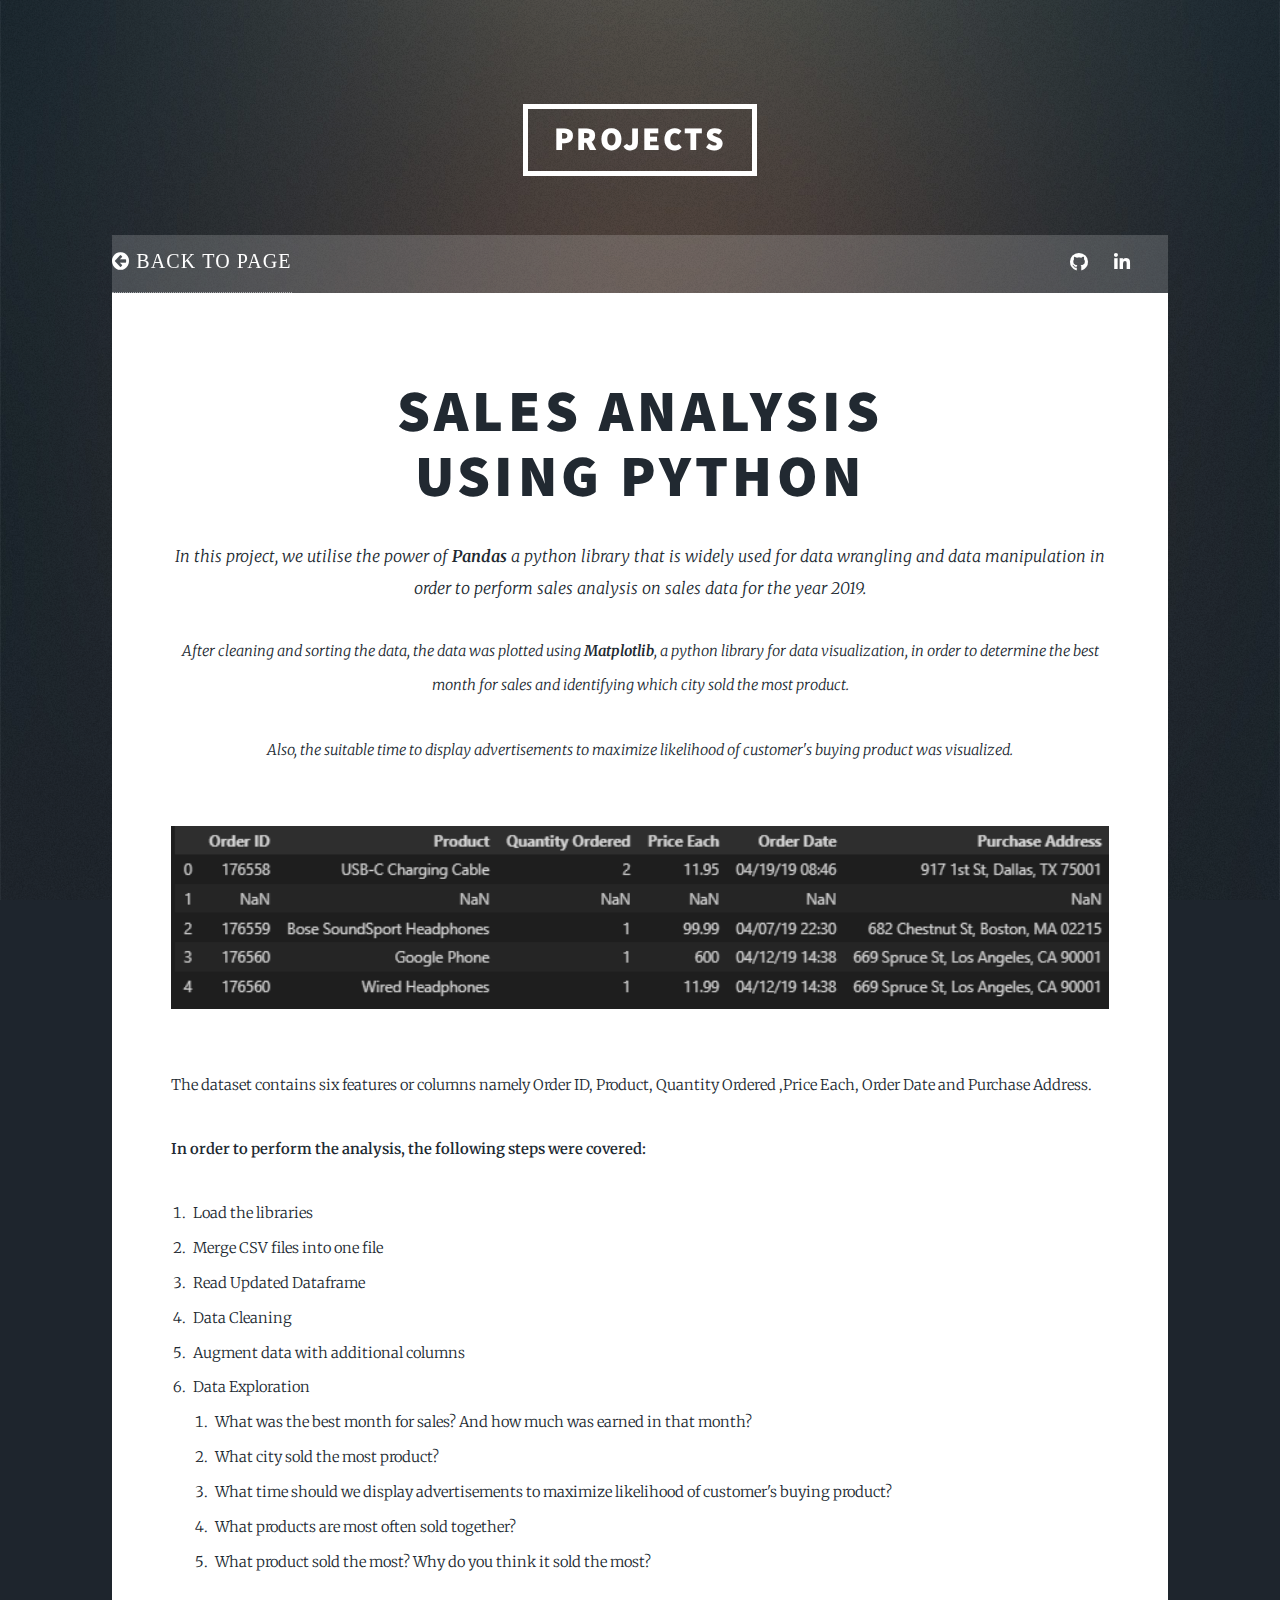
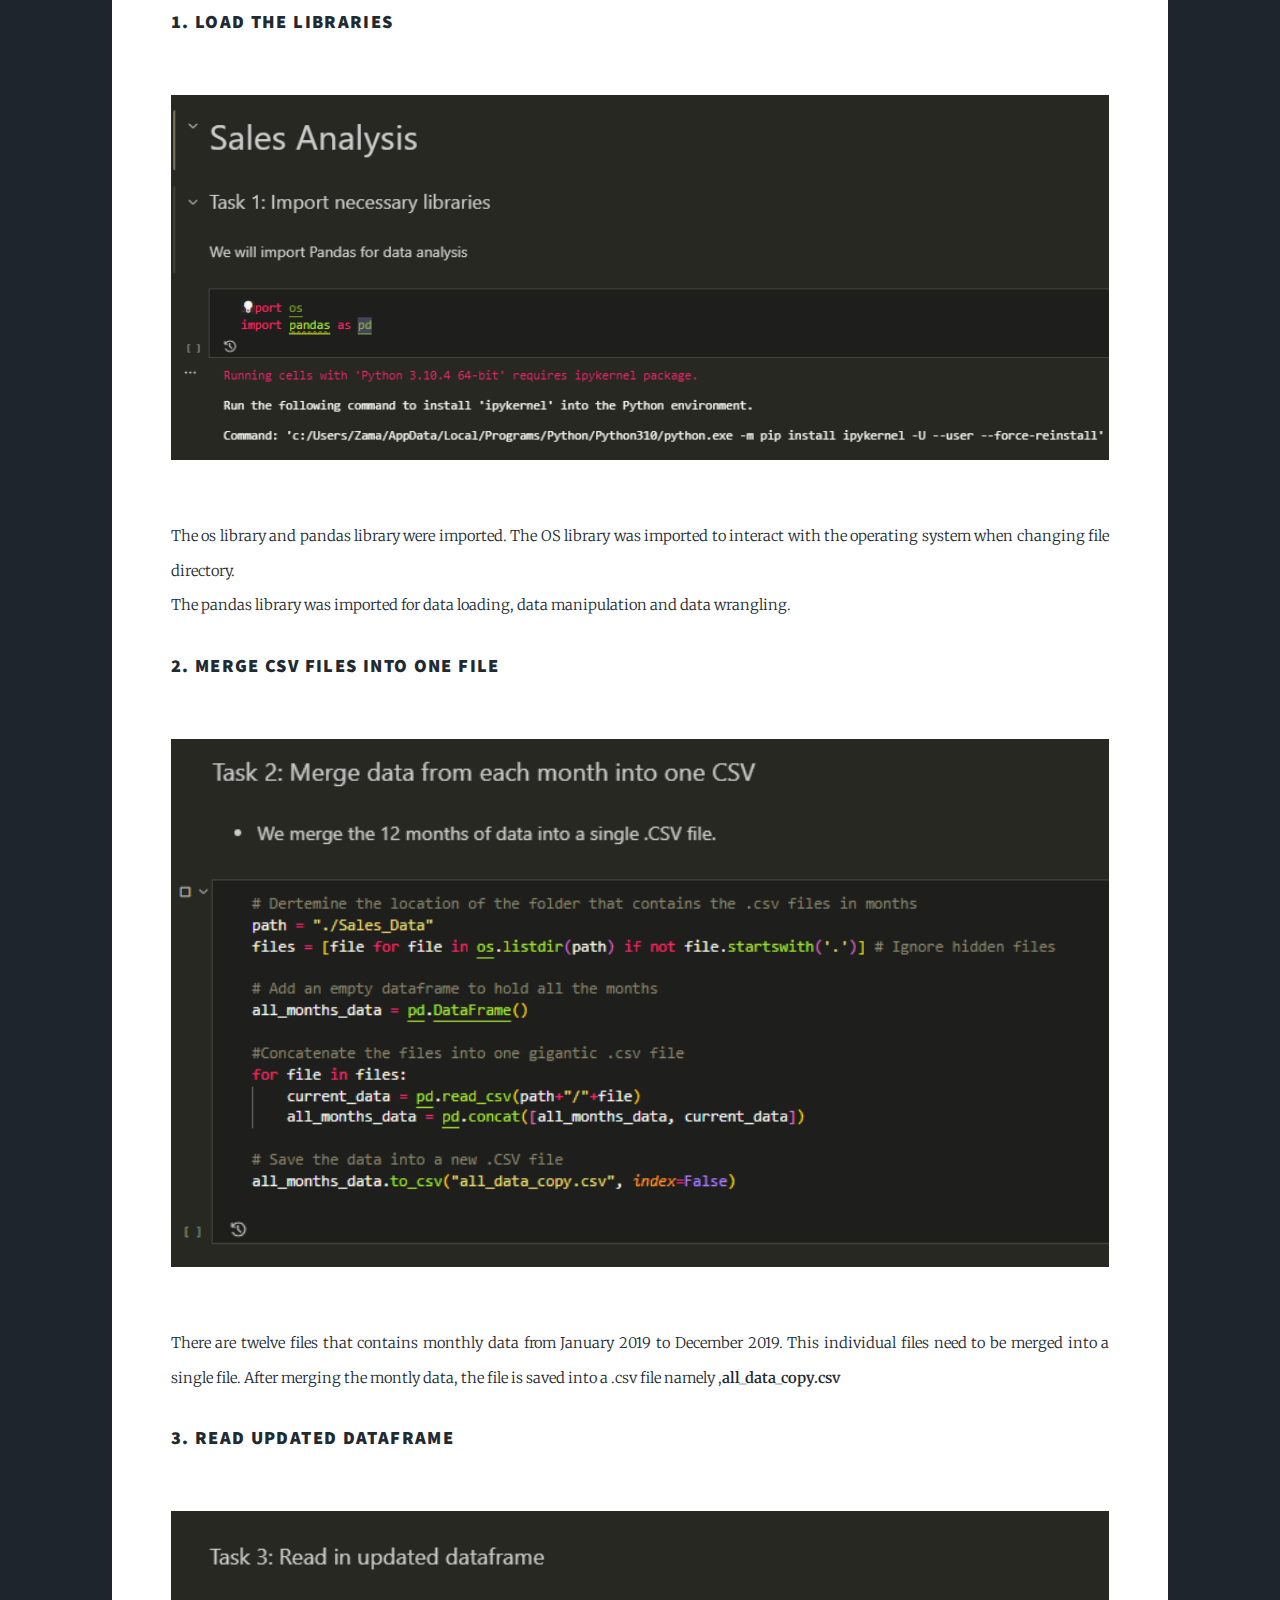
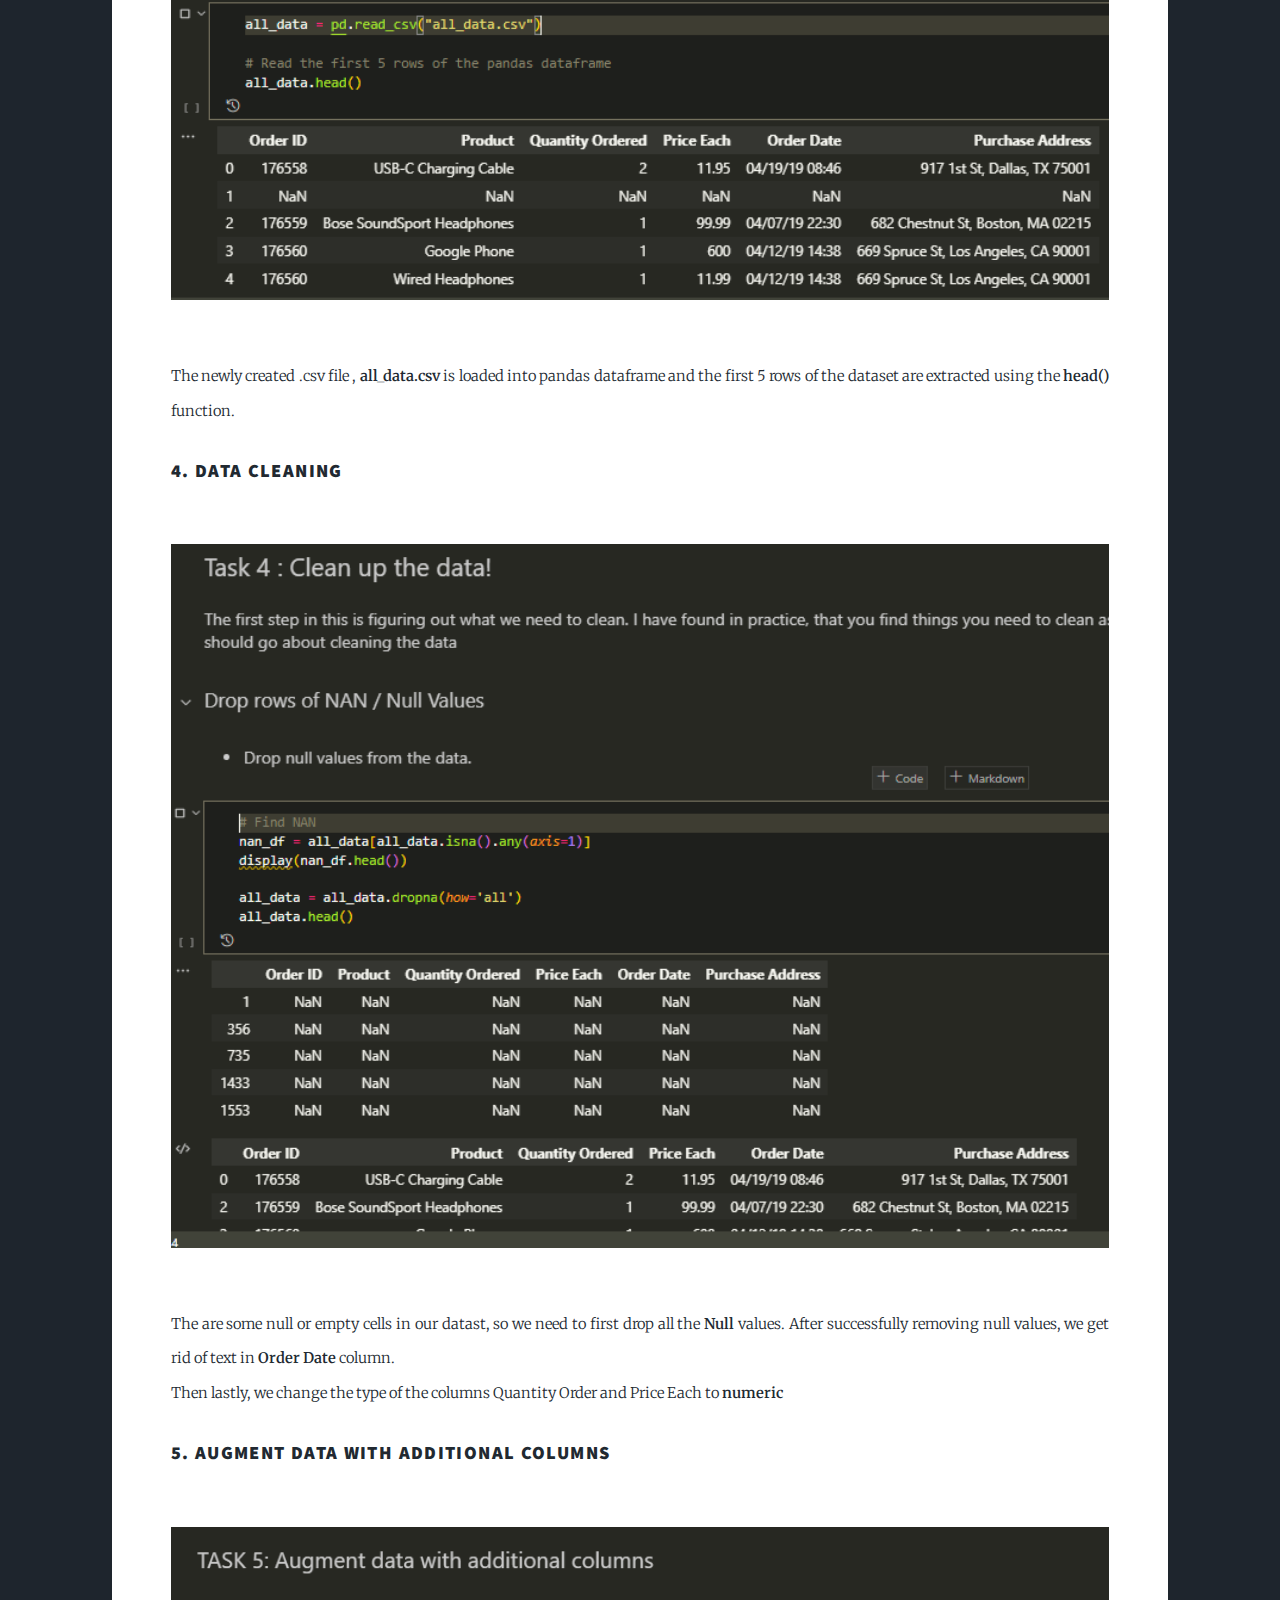
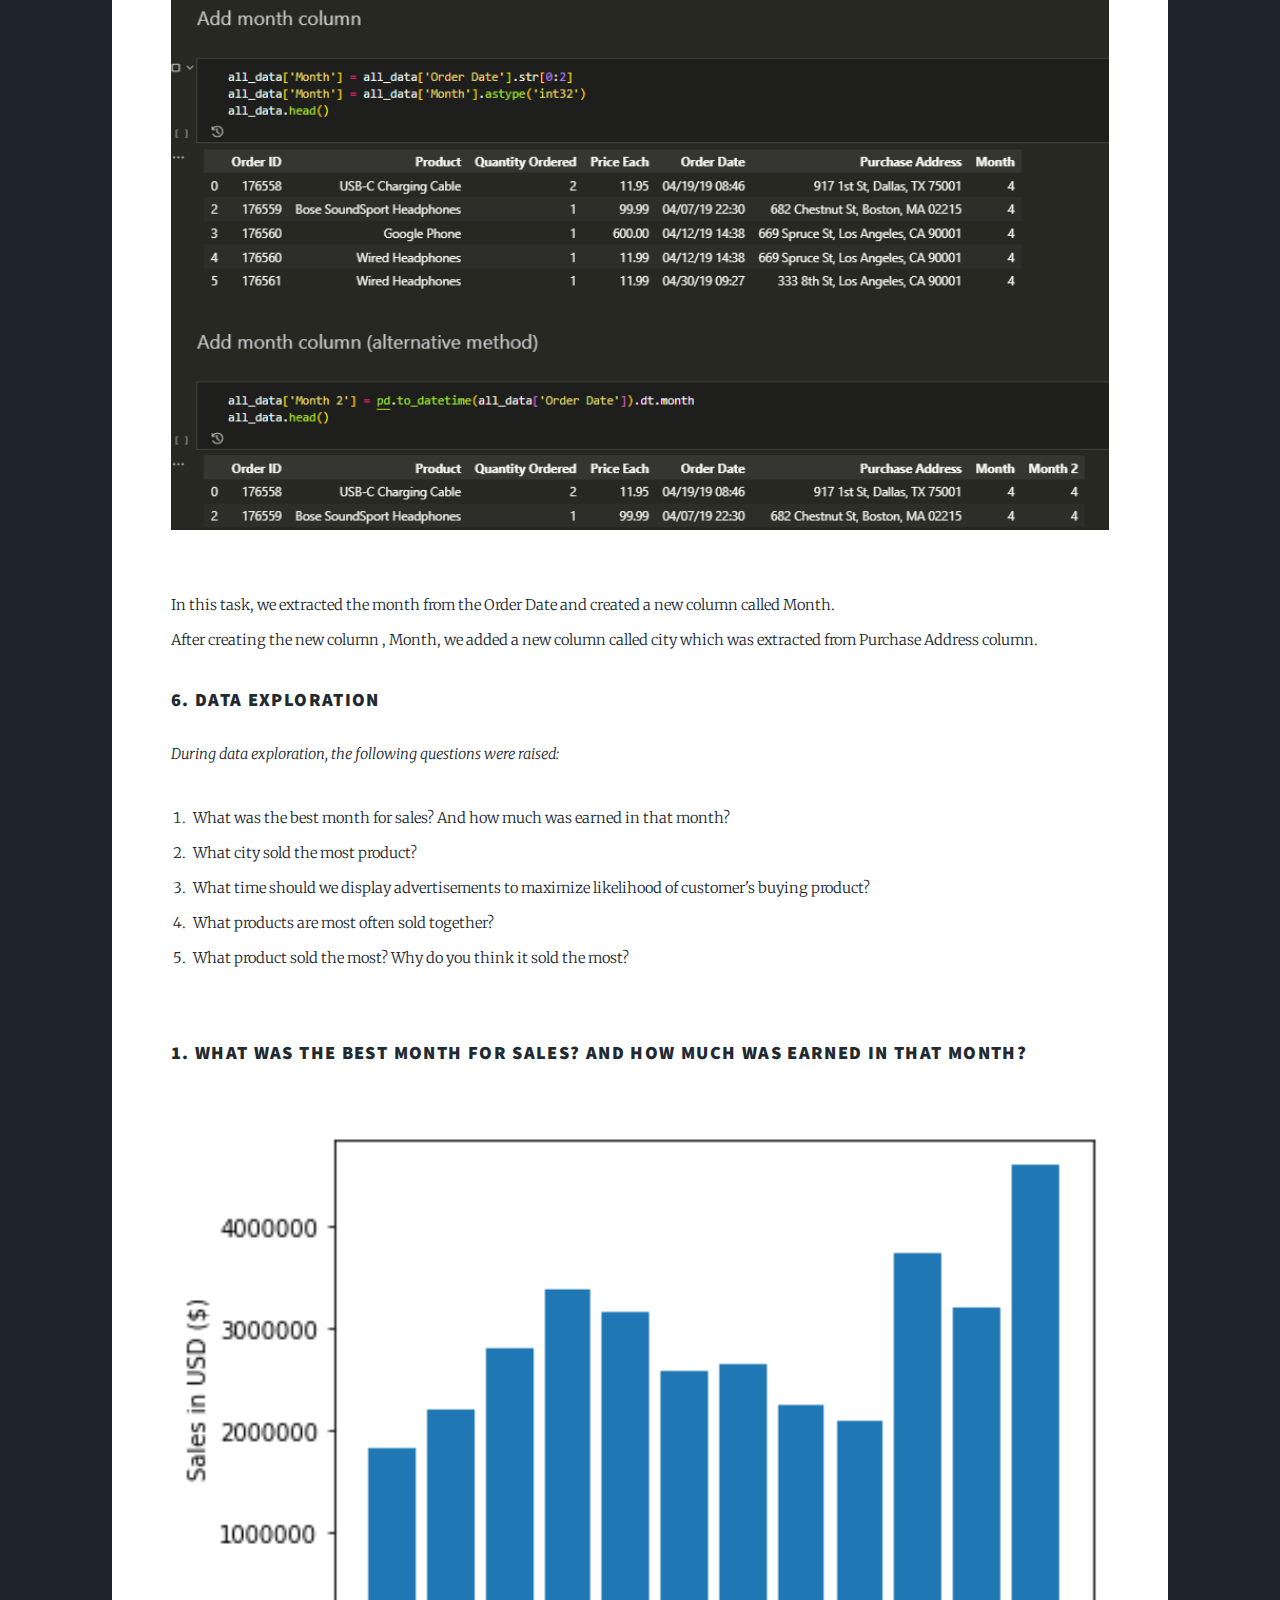
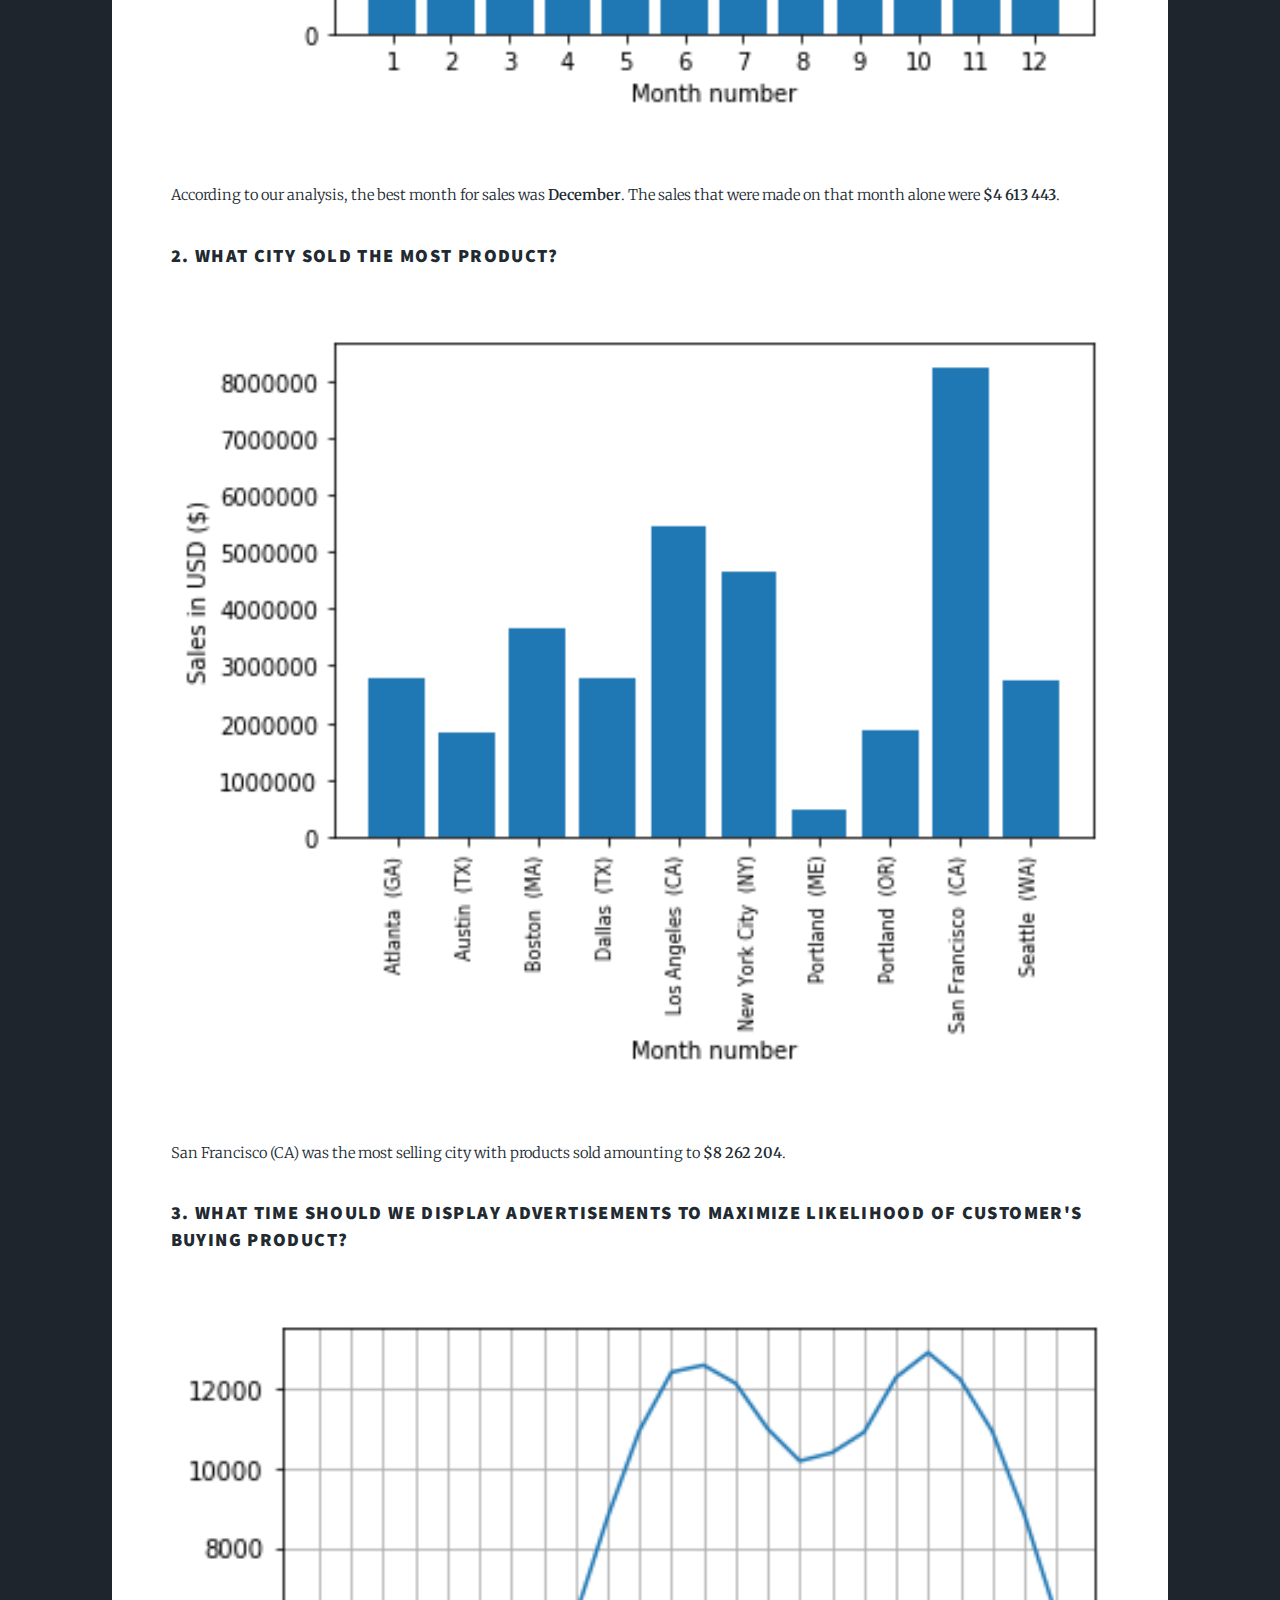
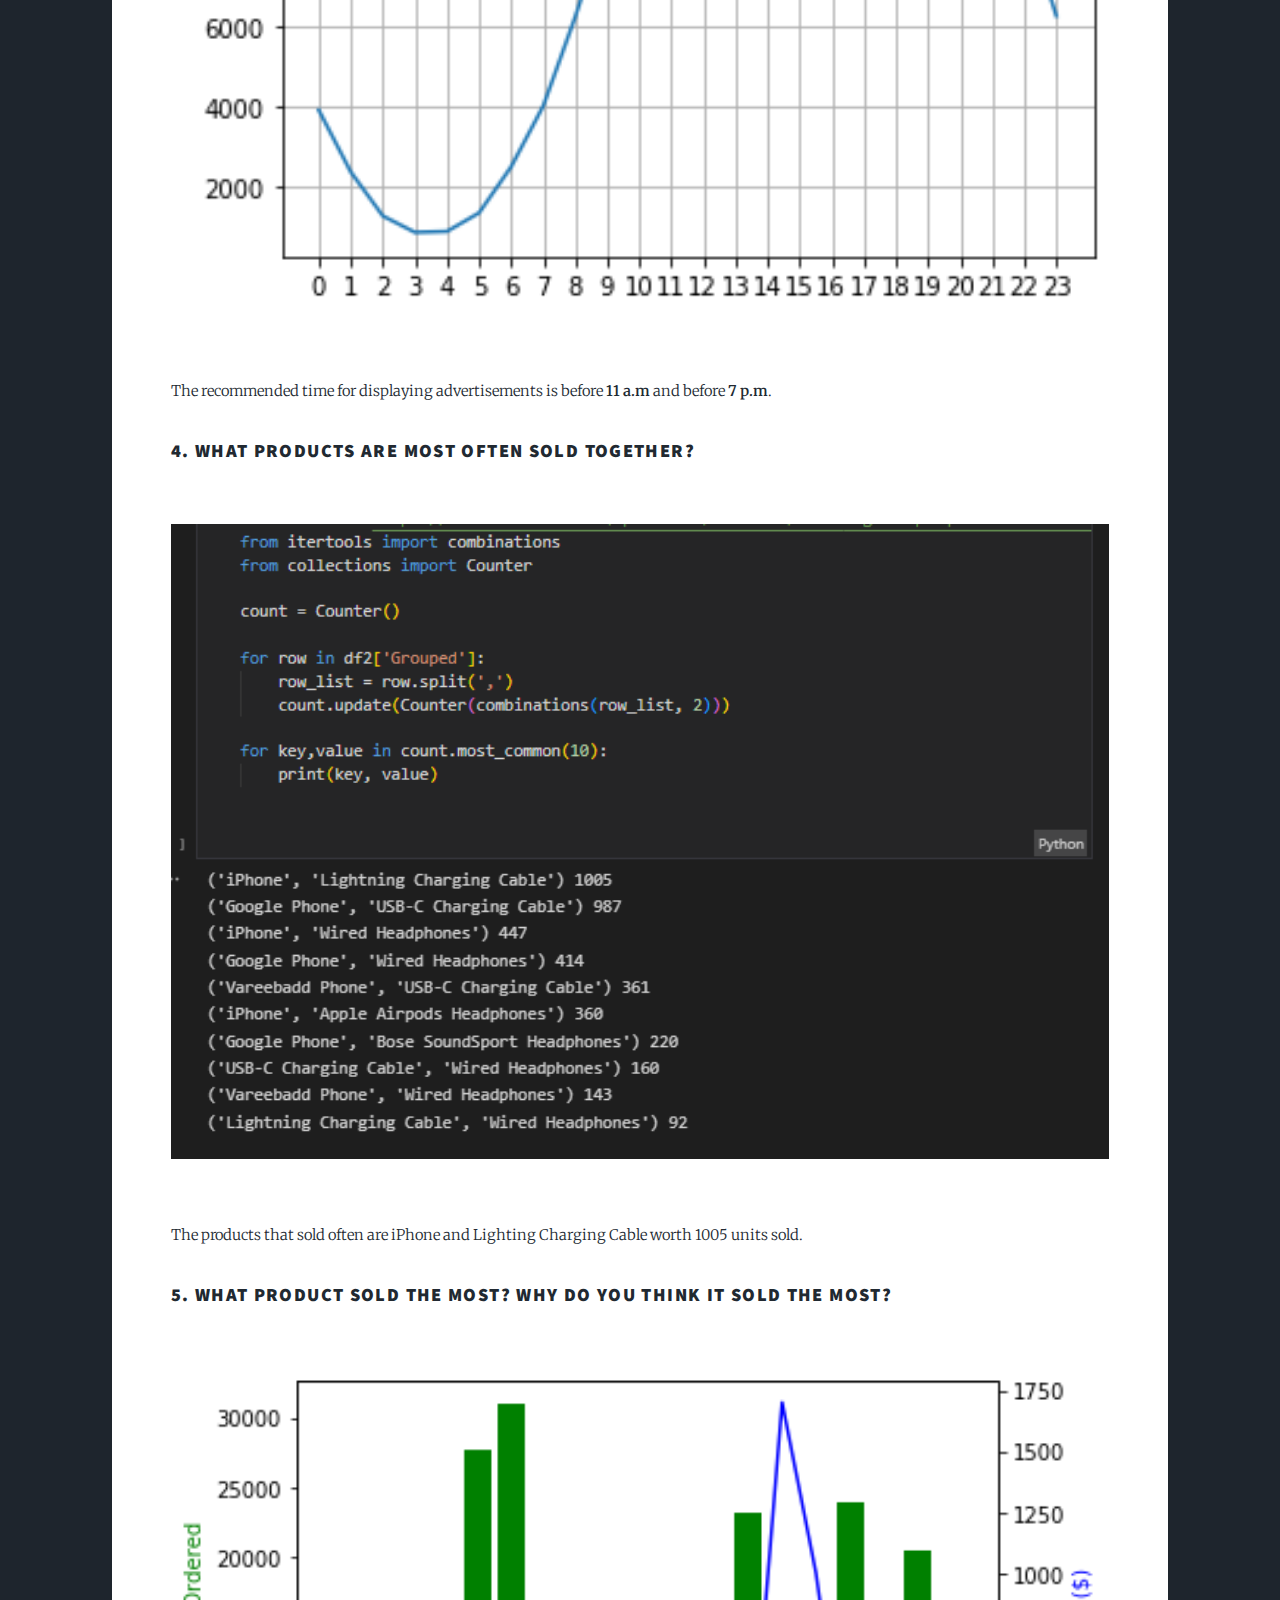
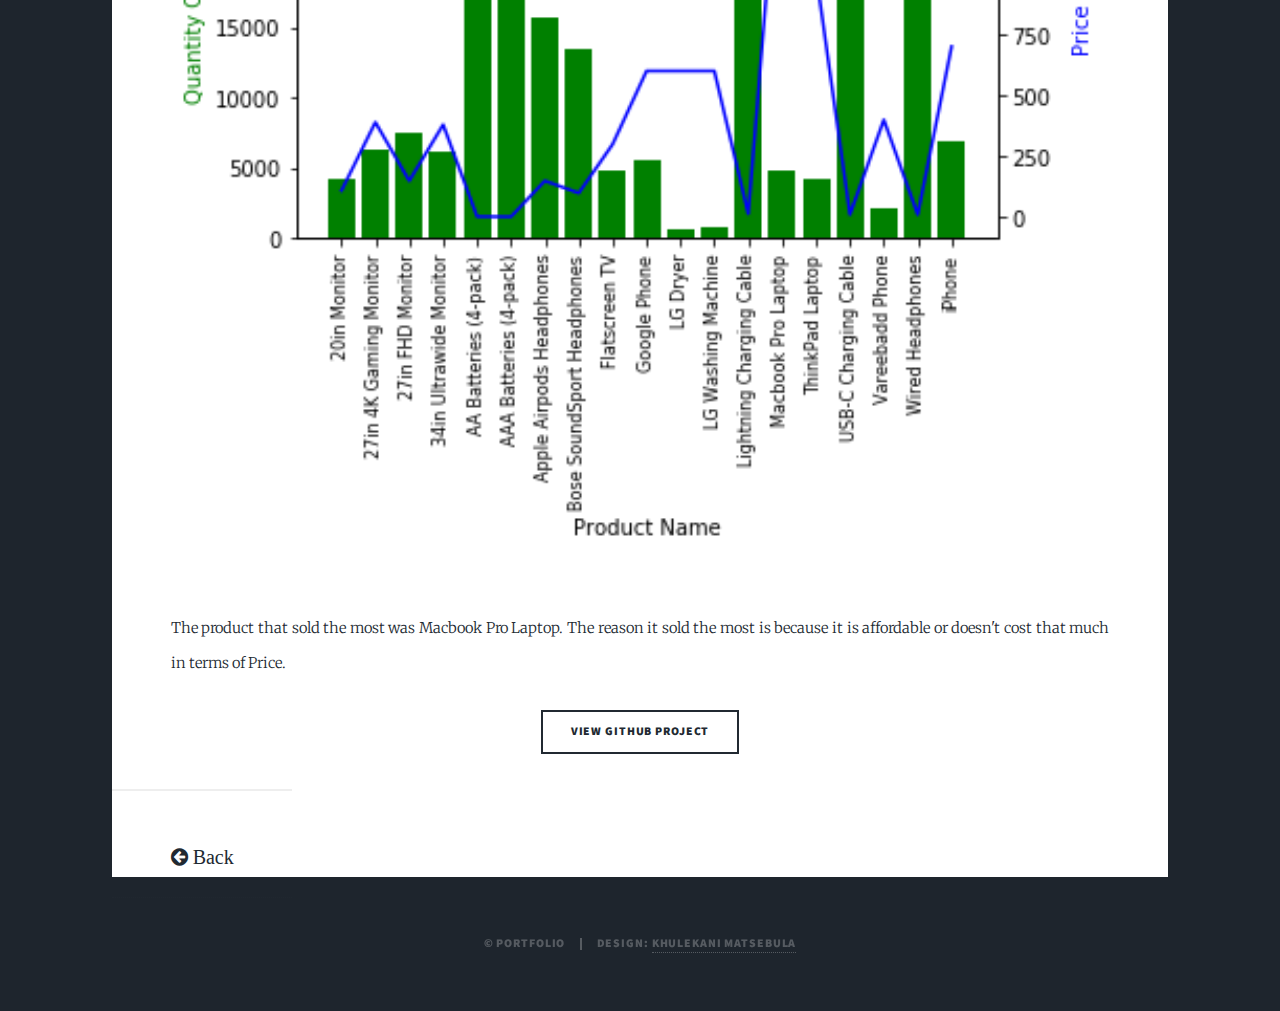
<file: SalesPython.html>
<!DOCTYPE HTML>
<!--
	Massively by HTML5 UP
	html5up.net | @ajlkn
	Free for personal and commercial use under the CCA 3.0 license (html5up.net/license)
-->
<html>
	<head>
		<title>Khulekani Matsebula Portfolio-Python</title>
		<meta charset="utf-8" />
		<meta name="viewport" content="width=device-width, initial-scale=1, user-scalable=no" />
		<link rel="stylesheet" href="assets/css/main.css" />
		<noscript><link rel="stylesheet" href="assets/css/noscript.css" /></noscript>
        <meta name="viewport" content="width=device-width, initial-scale=1">
        <link rel="stylesheet" href="https://cdnjs.cloudflare.com/ajax/libs/font-awesome/4.7.0/css/font-awesome.min.css">
	</head>
	<body class="is-preload">

		<!-- Wrapper -->
			<div id="wrapper">

				<!-- Header -->
					<header id="header">
						<a href="#python" class="logo">PROJECTS</a>
					</header>

				<!-- Nav -->
					<nav id="nav">
						<ul class="links">
							<a href="python.html"><i class="fa fa-arrow-circle-left" style="font-size:20px" >  Back To Page</i></a>
							</a>
						</ul>
						<ul class="icons">
							<li><a href="https://github.com/Khuks?tab=overview&from=2021-12-01&to=2021-12-31" class="icon brands fa-github"><span class="label">GitHub</span></a></li>
                            <li><a href="https://www.linkedin.com/in/khulekani-matsebula-3a88351b2
                                " class="icon brands fa-linkedin"><span class="label">Linkedin</span></a></li>
						</ul>
					</nav>

				<!-- Main -->
					<div id="main">


						<!-- Post -->
							<section class="post">
								<header class="major" id="python">
									<h1> Sales Analysis <br />
                                         using Python</h1>
									<p>In this project, we utilise the power of <b>Pandas</b> a python library that is widely used for data wrangling and data manipulation in order to perform sales analysis on sales data for the year 2019.<br />
                                    </p>
                                    <p>
                                        After cleaning and sorting the data, the data was plotted using <b>Matplotlib</b>, a python library for data visualization, in order to determine the best month for sales and identifying which city sold the most product.
                                        </p>
                                    <p>
                                        Also, the suitable time to display advertisements to maximize likelihood of customer's buying product was visualized.
									</p>
								</header>
                                <div class="image main"><img src="images/dataset.PNG" alt="" /></div>
                                <p>
                                    The dataset contains six features or columns namely Order ID, Product, Quantity Ordered ,Price Each, Order Date and Purchase Address.
                                </p>
                                <p>
                                    <b>In order to perform the analysis, the following steps were covered:</b>
                                </p>
                                <ol>
                                    <li> Load the libraries</li>
                                    <li> Merge CSV files into one file</li>
                                    <li> Read Updated Dataframe</li>
                                    <li> Data Cleaning</li>
                                    <li> Augment data with additional columns</li>
                                    <li> Data Exploration
                                        <ol>
                                            <li>What was the best month for sales? And how much was earned in that month?</li>
                                            <li>What city sold the most product?</li>
                                            <li>What time should we display advertisements to maximize likelihood of customer's buying product?</li>
                                            <li>What products are most often sold together?</li>
                                            <li>What product sold the most? Why do you think it sold the most?</li>
                                        </ol>
                                    </li>
                                </ol>
                                <header class="minor">
                                    <h3>
                                        1. Load the libraries
                                    </h3>
                                </header>
                                <div class="image main"><img src="images/libraries.PNG" alt="" /></div>
                                <p>
                                    The os library and pandas library were imported. The OS library was imported to interact with the operating system when changing file directory.
                                    <br>
                                    The pandas library was imported for data loading, data manipulation and data wrangling.
                                </p>

                                <header class="minor">
                                    <h3>
                                        2. Merge CSV files into One file
                                    </h3>
                                </header>

                                <div class="image main"><img src="images/mergecsv.PNG" alt="" /></div>
                                <p>
                                    There are twelve files that contains monthly data from January 2019 to December 2019. This individual files need to be merged into a single file. 
                                    After merging the montly data, the file is saved into a .csv file namely ,<b>all_data_copy.csv</b>
                                </p>
                                
                                <header class="minor">
                                    <h3>
                                        3. Read Updated Dataframe
                                    </h3>
                                </header>

                                <div class="image main"><img src="images/readupdateddataframe.PNG" alt="" /></div>
                                <p>
                                    The newly created .csv file , <b>all_data.csv</b> is loaded into pandas dataframe and the first 5 rows of the dataset are extracted using the <b>head()</b> function.
                                </p>


                                <header class="minor">
                                    <h3>
                                        4. Data Cleaning
                                    </h3>
                                </header>

                                <div class="image main"><img src="images/dataclean.PNG" alt="" /></div>
                                <p>
                                    The are some null or empty cells in our datast, so we need to first drop all the <b>Null</b> values. After successfully removing null values, we get rid of text in <b>Order Date</b> column.
                                    <br>
                                    Then lastly, we change the type of the columns Quantity Order and Price Each to <b>numeric</b>
                                </p>

                                <header class="minor">
                                    <h3>
                                        5. Augment data with additional columns
                                    </h3>
                                </header>

                                <div class="image main"><img src="images/augmenteddata.PNG" alt="" /></div>
                                <p>
                                    In this task, we extracted the month from the Order Date and created a new column called Month. 
                                    <br>
                                    After creating the new column , Month, we added a new column called city which was extracted from Purchase Address column.
                                </p>

                                <header class="minor" style="align-items: center;">
                                    <h3>
                                         6. Data Exploration
                                    </h3>
                                </header>
                                <header class="minor">
                                    <p>
                                        During data exploration, the following questions were raised:
                                        
                                    </p>
                                    <ol>
                                        <li> What was the best month for sales? And how much was earned in that month? </li>
                                        <li>What city sold the most product? </li>
                                        <li>What time should we display advertisements to maximize likelihood of customer's buying product?</li>
                                        <li>What products are most often sold together?</li>
                                        <li>What product sold the most? Why do you think it sold the most?</li>
                                    </ol>
                                </header>
                                <br>
                                <h3>
                                    1. What was the best month for sales? And how much was earned in that month?
                                </h3>
                                
                                <div class="image main"><img src="images/bestmonthforsales.png" alt="" /></div>
                                <p>
                                    According to our analysis, the best month for sales was <b>December</b>. The sales that were made on that month alone were <b>$4 613 443</b>. 
                                </p>
                                <h3>
                                    2. What city sold the most product?
                                </h3>
                                <div class="image main"><img src="images/citytosellmoreproducts.png" alt="" /></div>
                                <p>
                                    San Francisco (CA) was the most selling city with products sold amounting to <b>$8 262 204</b>.
                                </p>

                                <h3>
                                    3. What time should we display advertisements to maximize likelihood of customer's buying product?
                                </h3>
                                <div class="image main"><img src="images/recommendedsales.png" alt="" /></div>
                                <p>
                                    The recommended time for displaying advertisements is before <b>11 a.m</b> and before <b>7 p.m</b>.

                                </p>

                                <h3>
                                    4. What products are most often sold together?
                                </h3>
                                <div class="image main"><img src="images/productsoldoften.PNG" alt="" /></div>
                                <p>
                                    The products that sold often are iPhone and Lighting Charging Cable worth 1005 units sold.
                                </p>

                                <h3>
                                    5. What product sold the most? Why do you think it sold the most?
                                </h3>
                                <div class="image main"><img src="images/quantiyvsproduct.png" alt="" /></div>
                                <p>
                                    The product that sold the most was Macbook Pro Laptop. The reason it sold the most is because it is affordable or doesn't cost that much in terms of Price.
                                </p>
                                
                                <ul class="actions special">
                                    <li><a href="https://github.com/Khuks/Company-Database-in-SQL" class="button">View Github Project</a></li>
                                </ul>
                                
								</section>
                        
                                <a href="python.html"><i class="fa fa-arrow-circle-left" style="font-size:20px" >  Back</i></a>
							</a>

					</div>


				<!-- Copyright -->
					<div id="copyright">
						<ul><li>&copy; Portfolio</li><li>Design: <a href="https://www.linkedin.com/in/khulekani-matsebula-3a88351b2">Khulekani Matsebula</a></li></ul>
					</div>

			</div>

		<!-- Scripts -->
			<script src="assets/js/jquery.min.js"></script>
			<script src="assets/js/jquery.scrollex.min.js"></script>
			<script src="assets/js/jquery.scrolly.min.js"></script>
			<script src="assets/js/browser.min.js"></script>
			<script src="assets/js/breakpoints.min.js"></script>
			<script src="assets/js/util.js"></script>
			<script src="assets/js/main.js"></script>

	</body>
</html>
</file>
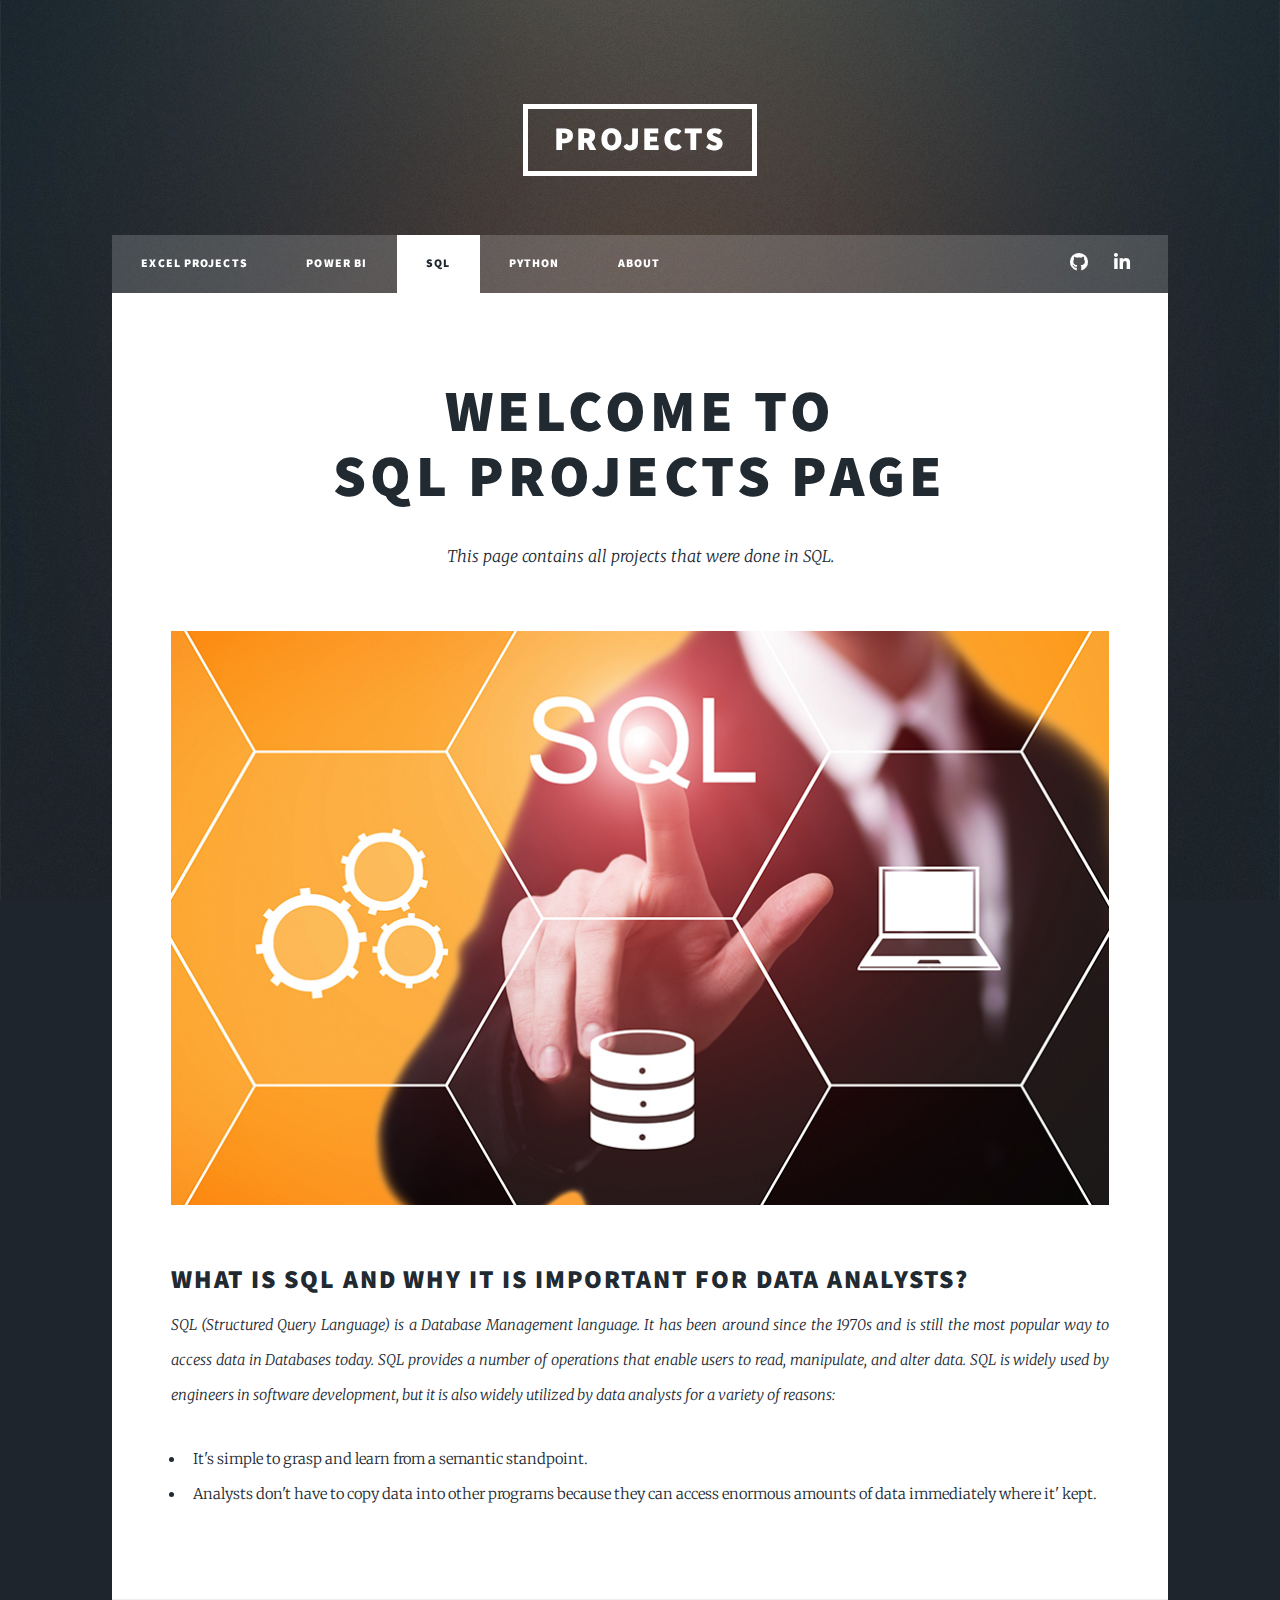
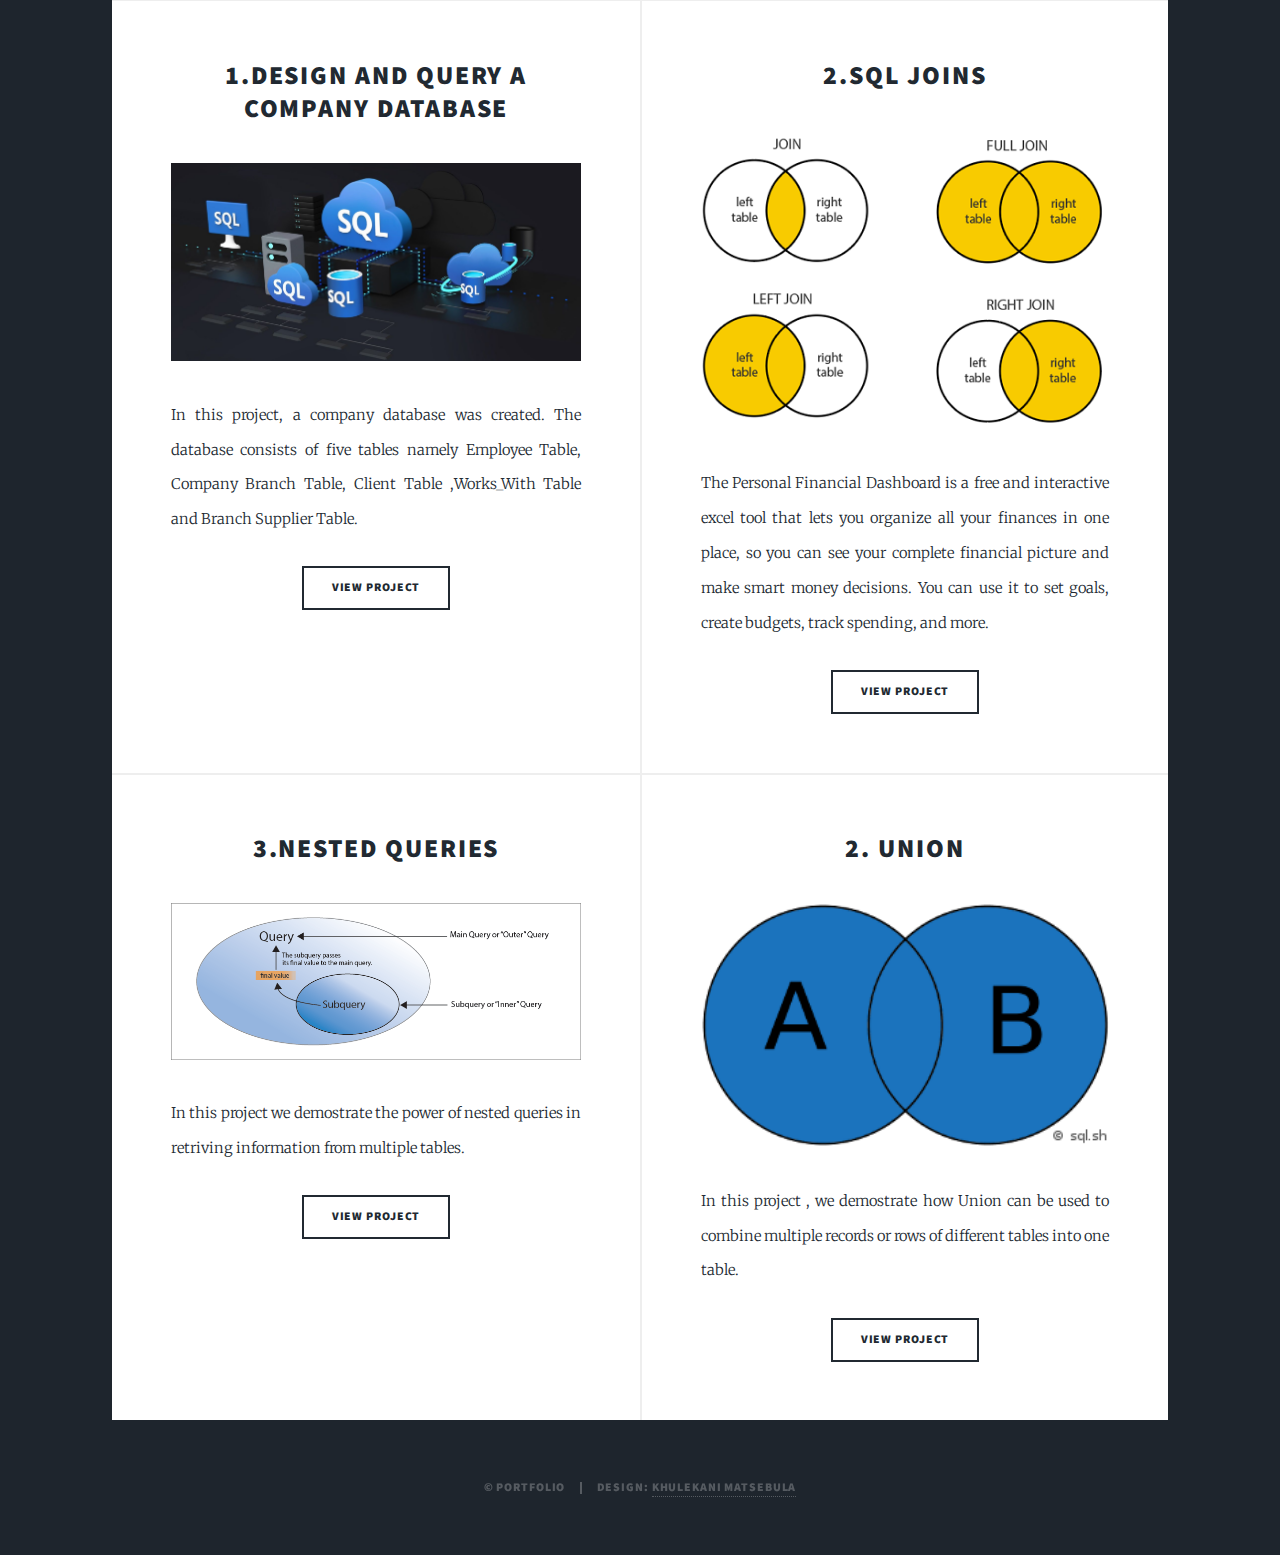
<file: sql.html>
<!DOCTYPE HTML>
<!--
	Massively by HTML5 UP
	html5up.net | @ajlkn
	Free for personal and commercial use under the CCA 3.0 license (html5up.net/license)
-->
<html>
	<head>
		<title>Khulekani Matsebula Portfolio-SQL</title>
		<meta charset="utf-8" />
		<meta name="viewport" content="width=device-width, initial-scale=1, user-scalable=no" />
		<link rel="stylesheet" href="assets/css/main.css" />
		<noscript><link rel="stylesheet" href="assets/css/noscript.css" /></noscript>
        <meta name="viewport" content="width=device-width, initial-scale=1">
        <link rel="stylesheet" href="https://cdnjs.cloudflare.com/ajax/libs/font-awesome/4.7.0/css/font-awesome.min.css">
	</head>
	<body class="is-preload">

		<!-- Wrapper -->
			<div id="wrapper">

				<!-- Header -->
					<header id="header">
						<a href="index.html" class="logo">PROJECTS</a>
					</header>

				<!-- Nav -->
					<nav id="nav">
						<ul class="links">
							<li><a href="index.html">EXCEL PROJECTS</a></li>
							<li><a href="power.html">POWER BI</a></li>
							<li class="active"><a href="sql.html">SQL</a></li>
                            <li><a href="python.html">Python</a></li>
                            <li><a href="about.html">About</a></li>
							<!--<li ><a href="web.html">WEB BASED APPLICATION-->
							</a>
						</ul>
						<ul class="icons">
							<li><a href="https://github.com/Khuks?tab=overview&from=2021-12-01&to=2021-12-31" class="icon brands fa-github"><span class="label">GitHub</span></a></li>
                            <li><a href="https://www.linkedin.com/in/khulekani-matsebula-3a88351b2
                                " class="icon brands fa-linkedin"><span class="label">Linkedin</span></a></li>
						</ul>
					</nav>

				<!-- Main -->
					<div id="main">

						<!-- Post -->
							<section class="post">
								<header class="major">
									<h1>Welcome To<br />
									SQL PROJECTS PAGE</h1>
									<p>This page contains all projects that were done in SQL.</p>
								</header>
								<div class="image main"><img src="images/SQL.jpg" alt="" /></div>
							   <header class="minor">
                                   <h2>          
                                    What is SQL and why it is important for data analysts?
                                  </h2>
                                  <p>
                                    SQL (Structured Query Language) is a Database Management language. It has been around since the 1970s and is still the most popular way to access data in Databases today. SQL provides a number of operations that enable users to read, manipulate, and alter data. SQL is widely used by engineers in software development, but it is also widely utilized by data analysts for a variety of reasons:
                                  </p>
                                  <ul>
                                    <li>
                                        It's simple to grasp and learn from a semantic standpoint.
                                    </li>
                                    <li>
                                        Analysts don't have to copy data into other programs because they can access enormous amounts of data immediately where it' kept.
                                    </li>
                                  </ul>
                               </header>	
                            </section>                 
                            <section class="posts">
                                <article>
                                    <header>
                                        <h2><a href="company_databse.html">1.Design and Query a Company Database<br /></a></h2>
                                    </header>
                                    <a href="company_databse.html" class="image fit"><img src="images/SQL_CLOUD.jpg" alt="" /></a>
                                    <p>In this project, a company database was created. The database consists of five tables namely Employee Table, Company Branch Table, Client Table ,Works_With Table and Branch Supplier Table.</p>
                                    <ul class="actions special">
                                        <li><a href="company_databse.html" class="button">View Project</a></li>
                                    </ul>
                                </article>
                                
                                <article>
                                    <header>
                                        <h2><a href="">2.SQL JOINS<br /></a></h2>
                                    </header>
                                    <a href="" class="image fit"><img src="images/sql-joins.png" alt="" /></a>
                                    <p>The Personal Financial Dashboard is a free and interactive excel tool that lets you organize all your finances in one place, so you can see your complete financial picture and make smart money decisions. 
                                        You can use it to set goals, create budgets, track spending, and more.</p>
                                    <ul class="actions special">
                                        <li><a href="" class="button">View Project</a></li>
                                    </ul>
                                </article>

                                <article>
                                    <header>
                                        <h2><a href="">3.Nested Queries<br /></a></h2>
                                    </header>
                                    <a href="" class="image fit"><img src="images/nesteed.png" alt="" /></a>
                                    <p>In this project we demostrate the power of nested queries in retriving information from multiple tables.</p>
                                    <ul class="actions special">
                                        <li><a href="" class="button">View Project</a></li>
                                    </ul>
                                </article>

                                <article>
                                    <header>
                                        <h2><a href="">2. UNION<br /></a></h2>
                                    </header>
                                    <a href="" class="image fit"><img src="images/union.png" alt="" /></a>
                                    <p>In this project , we demostrate how Union can be used to combine multiple records or rows of different tables into one table.</p>
                                    <ul class="actions special">
                                        <li><a href="" class="button">View Project</a></li>
                                    </ul>
                                </article>
                                </section>

					</div>
                    
                    <!-- Copyright -->
					<div id="copyright">
						<ul><li>&copy; Portfolio</li><li>Design: <a href="https://www.linkedin.com/in/khulekani-matsebula-3a88351b2">Khulekani Matsebula</a></li></ul>
					</div>

			</div>

		<!-- Scripts -->
			<script src="assets/js/jquery.min.js"></script>
			<script src="assets/js/jquery.scrollex.min.js"></script>
			<script src="assets/js/jquery.scrolly.min.js"></script>
			<script src="assets/js/browser.min.js"></script>
			<script src="assets/js/breakpoints.min.js"></script>
			<script src="assets/js/util.js"></script>
			<script src="assets/js/main.js"></script>

	</body>
</html>
</file>
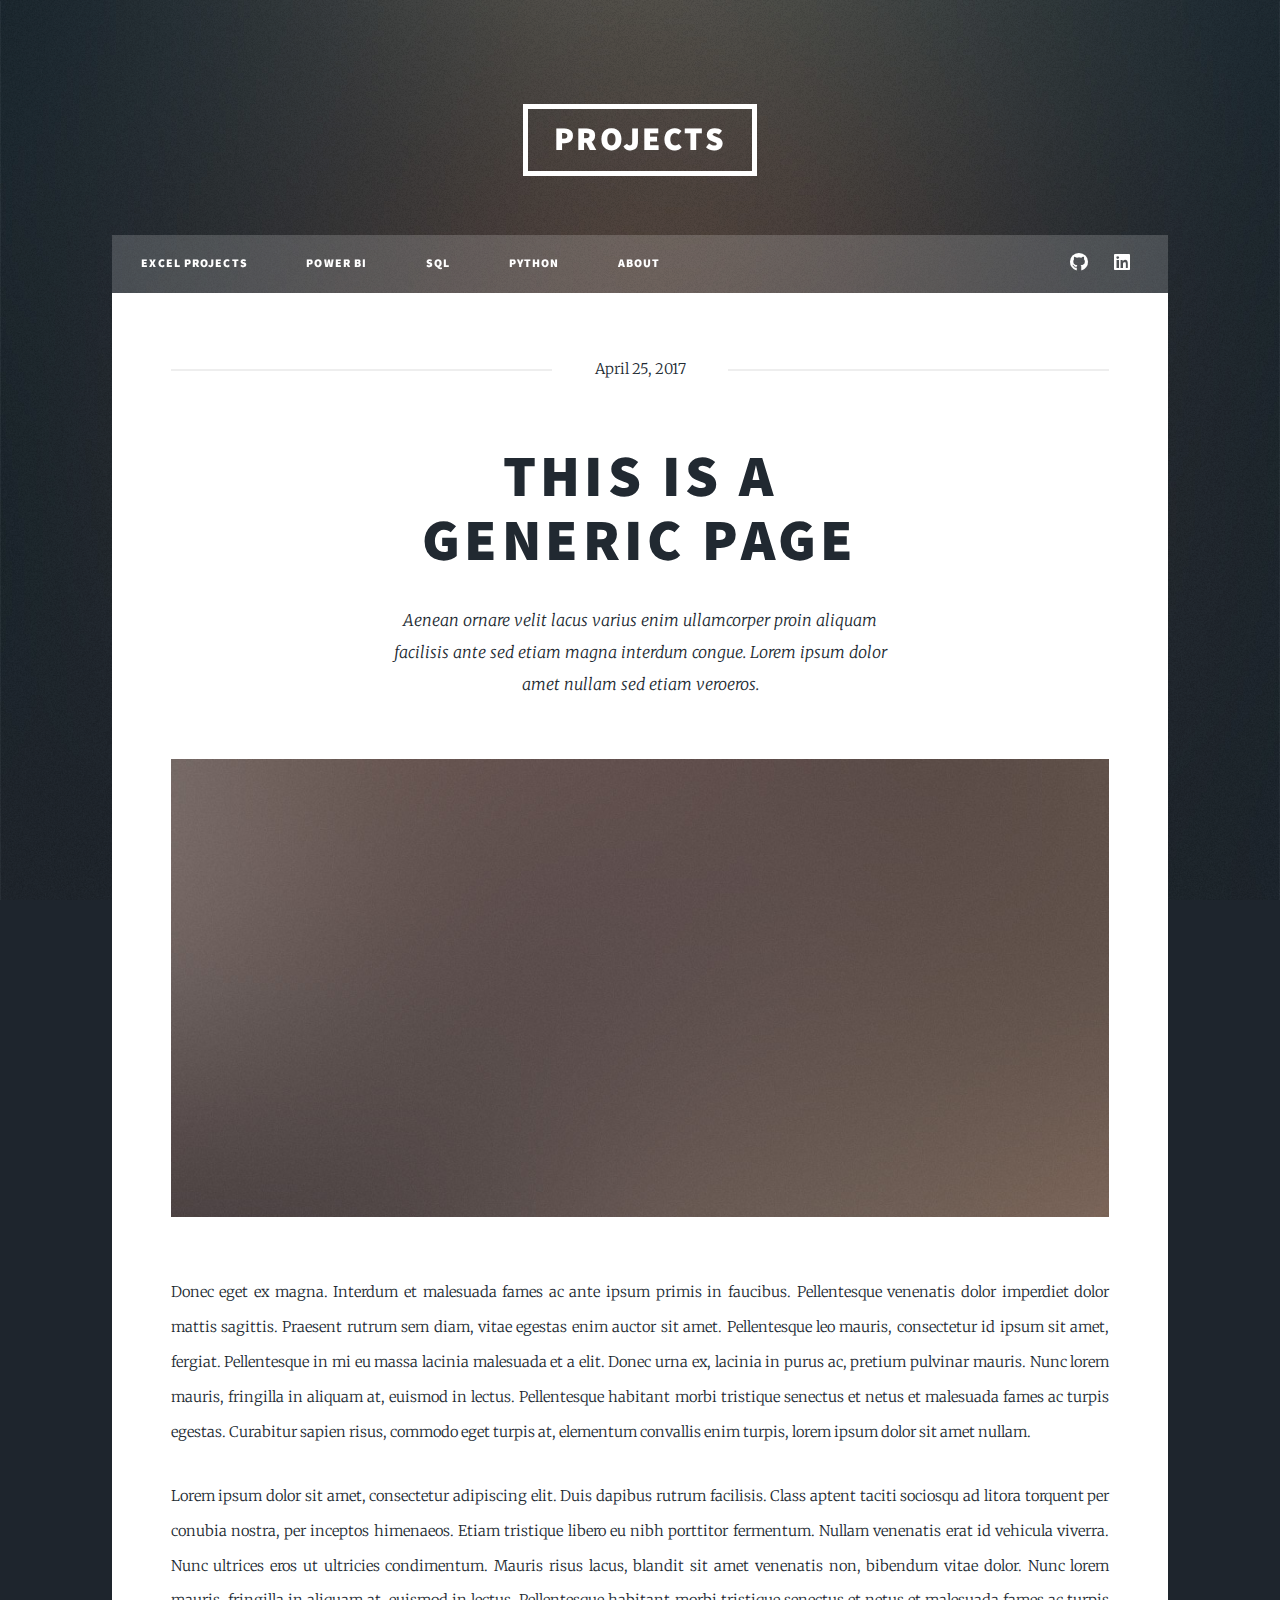
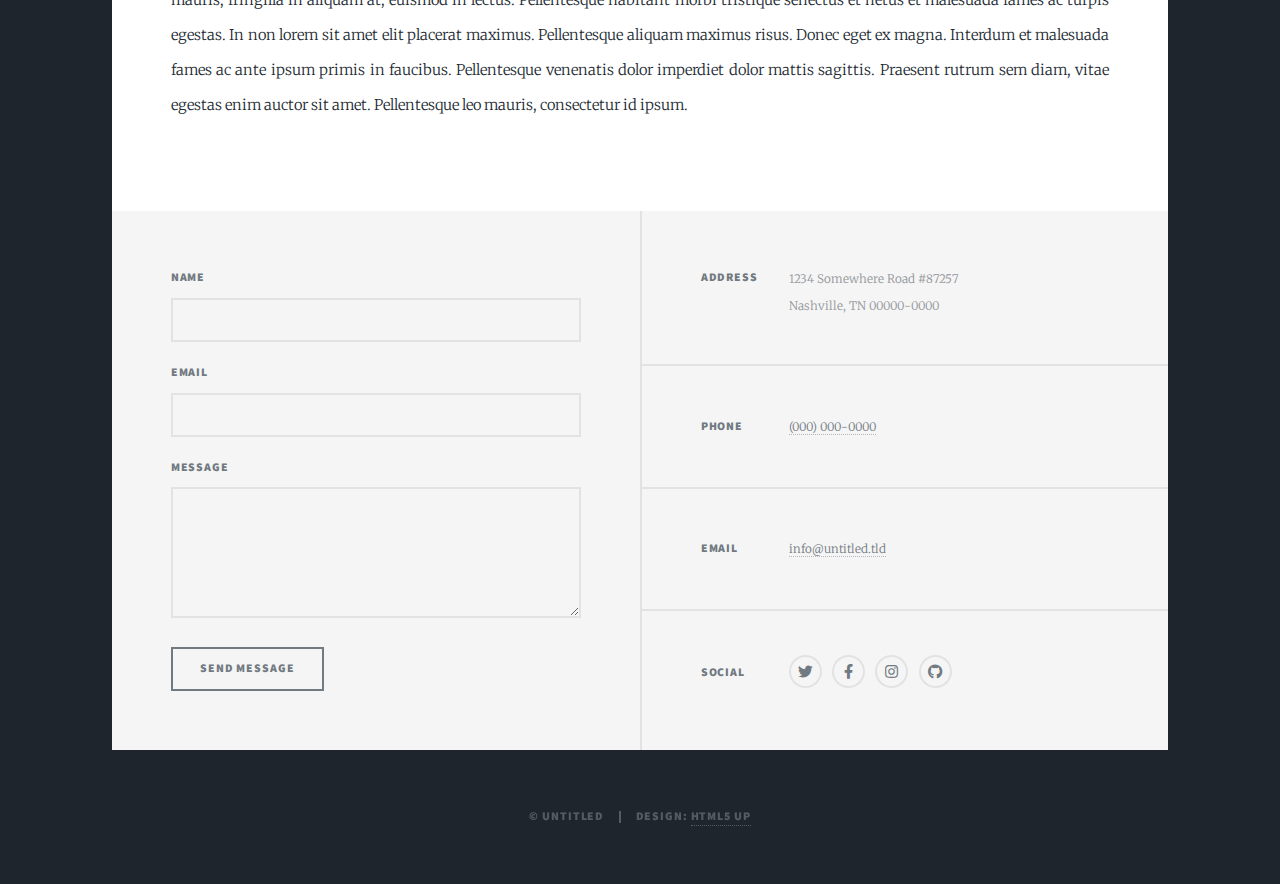
<file: web.html>
<!DOCTYPE HTML>
<!--
	Massively by HTML5 UP
	html5up.net | @ajlkn
	Free for personal and commercial use under the CCA 3.0 license (html5up.net/license)
-->
<html>
	<head>
		<title>Khulekani Matsebula Portfolio-SQL</title>
		<meta charset="utf-8" />
		<meta name="viewport" content="width=device-width, initial-scale=1, user-scalable=no" />
		<link rel="stylesheet" href="assets/css/main.css" />
		<noscript><link rel="stylesheet" href="assets/css/noscript.css" /></noscript>
	</head>
	<body class="is-preload">

		<!-- Wrapper -->
			<div id="wrapper">

				<!-- Header -->
					<header id="header">
						<a href="index.html" class="logo">PROJECTS</a>
					</header>

				<!-- Nav -->
					<nav id="nav">
						<ul class="links">
							<li><a href="index.html">EXCEL PROJECTS</a></li>
							<li><a href="power.html">POWER BI</a></li>
							<li><a href="sql.html">SQL</a></li>
                            <li><a href="python.html">Python</a></li>
							<li><a href="about.html">About</a></li>
							<!--<li class="active"><a href="web.html">WEB BASED APPLICATION-->
							</a>
						</ul>
						<ul class="icons">
							<li><a href="https://github.com/Khuks?tab=overview&from=2021-12-01&to=2021-12-31" class="icon brands fa-github"><span class="label">GitHub</span></a></li>
                            <li><a href="https://www.linkedin.com/in/khulekani-matsebula-3a88351b2
                                " class="icon brands fa-linkedin"><span class="label">Linkedin</span></a></li>
						</ul>
					</nav>

				<!-- Main -->
					<div id="main">

						<!-- Post -->
							<section class="post">
								<header class="major">
									<span class="date">April 25, 2017</span>
									<h1>This is a<br />
									Generic Page</h1>
									<p>Aenean ornare velit lacus varius enim ullamcorper proin aliquam<br />
									facilisis ante sed etiam magna interdum congue. Lorem ipsum dolor<br />
									amet nullam sed etiam veroeros.</p>
								</header>
								<div class="image main"><img src="images/pic01.jpg" alt="" /></div>
								<p>Donec eget ex magna. Interdum et malesuada fames ac ante ipsum primis in faucibus. Pellentesque venenatis dolor imperdiet dolor mattis sagittis. Praesent rutrum sem diam, vitae egestas enim auctor sit amet. Pellentesque leo mauris, consectetur id ipsum sit amet, fergiat. Pellentesque in mi eu massa lacinia malesuada et a elit. Donec urna ex, lacinia in purus ac, pretium pulvinar mauris. Nunc lorem mauris, fringilla in aliquam at, euismod in lectus. Pellentesque habitant morbi tristique senectus et netus et malesuada fames ac turpis egestas. Curabitur sapien risus, commodo eget turpis at, elementum convallis enim turpis, lorem ipsum dolor sit amet nullam.</p>
								<p>Lorem ipsum dolor sit amet, consectetur adipiscing elit. Duis dapibus rutrum facilisis. Class aptent taciti sociosqu ad litora torquent per conubia nostra, per inceptos himenaeos. Etiam tristique libero eu nibh porttitor fermentum. Nullam venenatis erat id vehicula viverra. Nunc ultrices eros ut ultricies condimentum. Mauris risus lacus, blandit sit amet venenatis non, bibendum vitae dolor. Nunc lorem mauris, fringilla in aliquam at, euismod in lectus. Pellentesque habitant morbi tristique senectus et netus et malesuada fames ac turpis egestas. In non lorem sit amet elit placerat maximus. Pellentesque aliquam maximus risus. Donec eget ex magna. Interdum et malesuada fames ac ante ipsum primis in faucibus. Pellentesque venenatis dolor imperdiet dolor mattis sagittis. Praesent rutrum sem diam, vitae egestas enim auctor sit amet. Pellentesque leo mauris, consectetur id ipsum.</p>
							</section>

					</div>

				<!-- Footer -->
					<footer id="footer">
						<section>
							<form method="post" action="#">
								<div class="fields">
									<div class="field">
										<label for="name">Name</label>
										<input type="text" name="name" id="name" />
									</div>
									<div class="field">
										<label for="email">Email</label>
										<input type="text" name="email" id="email" />
									</div>
									<div class="field">
										<label for="message">Message</label>
										<textarea name="message" id="message" rows="3"></textarea>
									</div>
								</div>
								<ul class="actions">
									<li><input type="submit" value="Send Message" /></li>
								</ul>
							</form>
						</section>
						<section class="split contact">
							<section class="alt">
								<h3>Address</h3>
								<p>1234 Somewhere Road #87257<br />
								Nashville, TN 00000-0000</p>
							</section>
							<section>
								<h3>Phone</h3>
								<p><a href="#">(000) 000-0000</a></p>
							</section>
							<section>
								<h3>Email</h3>
								<p><a href="#">info@untitled.tld</a></p>
							</section>
							<section>
								<h3>Social</h3>
								<ul class="icons alt">
									<li><a href="#" class="icon brands alt fa-twitter"><span class="label">Twitter</span></a></li>
									<li><a href="#" class="icon brands alt fa-facebook-f"><span class="label">Facebook</span></a></li>
									<li><a href="#" class="icon brands alt fa-instagram"><span class="label">Instagram</span></a></li>
									<li><a href="#" class="icon brands alt fa-github"><span class="label">GitHub</span></a></li>
								</ul>
							</section>
						</section>
					</footer>

				<!-- Copyright -->
					<div id="copyright">
						<ul><li>&copy; Untitled</li><li>Design: <a href="https://html5up.net">HTML5 UP</a></li></ul>
					</div>

			</div>

		<!-- Scripts -->
			<script src="assets/js/jquery.min.js"></script>
			<script src="assets/js/jquery.scrollex.min.js"></script>
			<script src="assets/js/jquery.scrolly.min.js"></script>
			<script src="assets/js/browser.min.js"></script>
			<script src="assets/js/breakpoints.min.js"></script>
			<script src="assets/js/util.js"></script>
			<script src="assets/js/main.js"></script>

	</body>
</html>
</file>
<file: assets/css/main.css>
@import url(fontawesome-all.min.css);
@import url("https://fonts.googleapis.com/css?family=Merriweather:300,700,300italic,700italic|Source+Sans+Pro:900");

/*
	Massively by HTML5 UP
	html5up.net | @ajlkn
	Free for personal and commercial use under the CCA 3.0 license (html5up.net/license)
*/

html, body, div, span, applet, object,
iframe, h1, h2, h3, h4, h5, h6, p, blockquote,
pre, a, abbr, acronym, address, big, cite,
code, del, dfn, em, img, ins, kbd, q, s, samp,
small, strike, strong, sub, sup, tt, var, b,
u, i, center, dl, dt, dd, ol, ul, li, fieldset,
form, label, legend, table, caption, tbody,
tfoot, thead, tr, th, td, article, aside,
canvas, details, embed, figure, figcaption,
footer, header, hgroup, menu, nav, output, ruby,
section, summary, time, mark, audio, video {
	margin: 0;
	padding: 0;
	border: 0;
	font-size: 100%;
	font: inherit;
	scroll-behavior: smooth;
	vertical-align: baseline;}

article, aside, details, figcaption, figure,
footer, header, hgroup, menu, nav, section {
	display: block;}

body {
	line-height: 1;
}

ol, ul {
	list-style: none;
}

blockquote, q {
	quotes: none;
}

	blockquote:before, blockquote:after, q:before, q:after {
		content: '';
		content: none;
	}

table {
	border-collapse: collapse;
	border-spacing: 0;
}

body {
	-webkit-text-size-adjust: none;
}

mark {
	background-color: transparent;
	color: inherit;
}

input::-moz-focus-inner {
	border: 0;
	padding: 0;
}

input, select, textarea {
	-moz-appearance: none;
	-webkit-appearance: none;
	-ms-appearance: none;
	appearance: none;
}

/* Basic */

	@-ms-viewport {
		width: device-width;
	}

	body {
		-ms-overflow-style: scrollbar;
	}

	@media screen and (max-width: 480px) {

		html, body {
			min-width: 320px;
		}

	}

	html {
		box-sizing: border-box;
	}

	*, *:before, *:after {
		box-sizing: inherit;
	}

	body {
		background-color: #1e252d;
	}

		body.is-preload *, body.is-preload *:before, body.is-preload *:after {
			-moz-animation: none !important;
			-webkit-animation: none !important;
			-ms-animation: none !important;
			animation: none !important;
			-moz-transition: none !important;
			-webkit-transition: none !important;
			-ms-transition: none !important;
			transition: none !important;
		}

/* Type */

	html {
		font-size: 16pt;
	}

		@media screen and (max-width: 1680px) {

			html {
				font-size: 12pt;
			}

		}

		@media screen and (max-width: 1280px) {

			html {
				font-size: 11pt;
			}

		}

		@media screen and (max-width: 360px) {

			html {
				font-size: 10pt;
			}

		}

	body {
		color: #212931;
	}

	body, input, select, textarea {
		font-family: "Merriweather", Georgia, serif;
		font-weight: 300;
		font-size: 1rem;
		line-height: 2.375;
	}

	a {
		-moz-transition: color 0.2s ease-in-out, background-color 0.2s ease-in-out, border-color 0.2s ease-in-out, box-shadow 0.2s ease-in-out;
		-webkit-transition: color 0.2s ease-in-out, background-color 0.2s ease-in-out, border-color 0.2s ease-in-out, box-shadow 0.2s ease-in-out;
		-ms-transition: color 0.2s ease-in-out, background-color 0.2s ease-in-out, border-color 0.2s ease-in-out, box-shadow 0.2s ease-in-out;
		transition: color 0.2s ease-in-out, background-color 0.2s ease-in-out, border-color 0.2s ease-in-out, box-shadow 0.2s ease-in-out;
		border-bottom: dotted 1px;
		text-decoration: none;
	}

		a:hover {
			border-bottom-color: transparent;
		}

	strong, b {
		font-weight: 600;
	}

	em, i {
		font-style: italic;
	}

	p {
		text-align: justify;
		margin: 0 0 2rem 0;
	}

	h1, h2, h3, h4, h5, h6 {
		font-family: "Source Sans Pro", Helvetica, sans-serif;
		font-weight: 900;
		line-height: 1.5;
		letter-spacing: 0.075em;
		text-transform: uppercase;
		margin: 0 0 1rem 0;
	}

		h1 a, h2 a, h3 a, h4 a, h5 a, h6 a {
			border-bottom: 0;
			color: inherit;
			text-decoration: none;
		}

	h1 {
		font-size: 4rem;
		line-height: 1.1;
		margin: 0 0 2rem 0;
	}

	h2 {
		font-size: 1.75rem;
		line-height: 1.3;
		margin: 0 0 1.5rem 0;
	}

	h3 {
		font-size: 1.25rem;
		margin: 0 0 1.5rem 0;
	}

	h4 {
		font-size: 1rem;
	}

	h5 {
		font-size: 0.9rem;
	}

	h6 {
		font-size: 0.8rem;
	}

	sub {
		font-size: 0.8rem;
		position: relative;
		top: 0.5rem;
	}

	sup {
		font-size: 0.8rem;
		position: relative;
		top: -0.5rem;
	}

	blockquote {
		border-left: solid 4px;
		font-style: italic;
		margin: 0 0 2rem 0;
		padding: 0.5rem 0 0.5rem 2rem;
	}

	code {
		border: solid 2px;
		font-family: "Courier New", monospace;
		font-size: 0.9rem;
		margin: 0 0.25rem;
		padding: 0.25rem 0.65rem;
	}

	pre {
		-webkit-overflow-scrolling: touch;
		font-family: "Courier New", monospace;
		font-size: 0.9rem;
		margin: 0 0 2rem 0;
	}

		pre code {
			display: block;
			line-height: 1.75;
			padding: 1rem 1.5rem;
			overflow-x: auto;
		}

	hr {
		border: 0;
		border-bottom: solid 2px;
		margin: 3rem 0;
	}

		hr.major {
			margin: 5rem 0;
		}

	.align-left {
		text-align: left;
	}

	.align-center {
		text-align: center;
	}

	.align-right {
		text-align: right;
	}

	input, select, textarea {
		color: #212931;
	}

	a {
		color: #212931;
		border-bottom-color: rgba(33, 41, 49, 0.5);
	}

		a:hover {
			border-bottom-color: transparent;
			color: #18bfef !important;
		}

	strong, b {
		color: #212931;
	}

	h1, h2, h3, h4, h5, h6 {
		color: #212931;
	}

	blockquote {
		border-left-color: #eeeeee;
	}

	code {
		background: rgba(220, 220, 220, 0.25);
		border-color: #eeeeee;
	}

	hr {
		border-bottom-color: #eeeeee;
	}

/* Row */

	.row {
		display: flex;
		flex-wrap: wrap;
		box-sizing: border-box;
		align-items: stretch;
	}

		.row > * {
			box-sizing: border-box;
		}

		.row.gtr-uniform > * > :last-child {
			margin-bottom: 0;
		}

		.row.aln-left {
			justify-content: flex-start;
		}

		.row.aln-center {
			justify-content: center;
		}

		.row.aln-right {
			justify-content: flex-end;
		}

		.row.aln-top {
			align-items: flex-start;
		}

		.row.aln-middle {
			align-items: center;
		}

		.row.aln-bottom {
			align-items: flex-end;
		}

		.row > .imp {
			order: -1;
		}

		.row > .col-1 {
			width: 8.33333%;
		}

		.row > .off-1 {
			margin-left: 8.33333%;
		}

		.row > .col-2 {
			width: 16.66667%;
		}

		.row > .off-2 {
			margin-left: 16.66667%;
		}

		.row > .col-3 {
			width: 25%;
		}

		.row > .off-3 {
			margin-left: 25%;
		}

		.row > .col-4 {
			width: 33.33333%;
		}

		.row > .off-4 {
			margin-left: 33.33333%;
		}

		.row > .col-5 {
			width: 41.66667%;
		}

		.row > .off-5 {
			margin-left: 41.66667%;
		}

		.row > .col-6 {
			width: 50%;
		}

		.row > .off-6 {
			margin-left: 50%;
		}

		.row > .col-7 {
			width: 58.33333%;
		}

		.row > .off-7 {
			margin-left: 58.33333%;
		}

		.row > .col-8 {
			width: 66.66667%;
		}

		.row > .off-8 {
			margin-left: 66.66667%;
		}

		.row > .col-9 {
			width: 75%;
		}

		.row > .off-9 {
			margin-left: 75%;
		}

		.row > .col-10 {
			width: 83.33333%;
		}

		.row > .off-10 {
			margin-left: 83.33333%;
		}

		.row > .col-11 {
			width: 91.66667%;
		}

		.row > .off-11 {
			margin-left: 91.66667%;
		}

		.row > .col-12 {
			width: 100%;
		}

		.row > .off-12 {
			margin-left: 100%;
		}

		.row.gtr-0 {
			margin-top: 0;
			margin-left: 0rem;
		}

			.row.gtr-0 > * {
				padding: 0 0 0 0rem;
			}

			.row.gtr-0.gtr-uniform {
				margin-top: 0rem;
			}

				.row.gtr-0.gtr-uniform > * {
					padding-top: 0rem;
				}

		.row.gtr-25 {
			margin-top: 0;
			margin-left: -0.375rem;
		}

			.row.gtr-25 > * {
				padding: 0 0 0 0.375rem;
			}

			.row.gtr-25.gtr-uniform {
				margin-top: -0.375rem;
			}

				.row.gtr-25.gtr-uniform > * {
					padding-top: 0.375rem;
				}

		.row.gtr-50 {
			margin-top: 0;
			margin-left: -0.75rem;
		}

			.row.gtr-50 > * {
				padding: 0 0 0 0.75rem;
			}

			.row.gtr-50.gtr-uniform {
				margin-top: -0.75rem;
			}

				.row.gtr-50.gtr-uniform > * {
					padding-top: 0.75rem;
				}

		.row {
			margin-top: 0;
			margin-left: -1.5rem;
		}

			.row > * {
				padding: 0 0 0 1.5rem;
			}

			.row.gtr-uniform {
				margin-top: -1.5rem;
			}

				.row.gtr-uniform > * {
					padding-top: 1.5rem;
				}

		.row.gtr-150 {
			margin-top: 0;
			margin-left: -2.25rem;
		}

			.row.gtr-150 > * {
				padding: 0 0 0 2.25rem;
			}

			.row.gtr-150.gtr-uniform {
				margin-top: -2.25rem;
			}

				.row.gtr-150.gtr-uniform > * {
					padding-top: 2.25rem;
				}

		.row.gtr-200 {
			margin-top: 0;
			margin-left: -3rem;
		}

			.row.gtr-200 > * {
				padding: 0 0 0 3rem;
			}

			.row.gtr-200.gtr-uniform {
				margin-top: -3rem;
			}

				.row.gtr-200.gtr-uniform > * {
					padding-top: 3rem;
				}

		@media screen and (max-width: 1680px) {

			.row {
				display: flex;
				flex-wrap: wrap;
				box-sizing: border-box;
				align-items: stretch;
			}

				.row > * {
					box-sizing: border-box;
				}

				.row.gtr-uniform > * > :last-child {
					margin-bottom: 0;
				}

				.row.aln-left {
					justify-content: flex-start;
				}

				.row.aln-center {
					justify-content: center;
				}

				.row.aln-right {
					justify-content: flex-end;
				}

				.row.aln-top {
					align-items: flex-start;
				}

				.row.aln-middle {
					align-items: center;
				}

				.row.aln-bottom {
					align-items: flex-end;
				}

				.row > .imp-xlarge {
					order: -1;
				}

				.row > .col-1-xlarge {
					width: 8.33333%;
				}

				.row > .off-1-xlarge {
					margin-left: 8.33333%;
				}

				.row > .col-2-xlarge {
					width: 16.66667%;
				}

				.row > .off-2-xlarge {
					margin-left: 16.66667%;
				}

				.row > .col-3-xlarge {
					width: 25%;
				}

				.row > .off-3-xlarge {
					margin-left: 25%;
				}

				.row > .col-4-xlarge {
					width: 33.33333%;
				}

				.row > .off-4-xlarge {
					margin-left: 33.33333%;
				}

				.row > .col-5-xlarge {
					width: 41.66667%;
				}

				.row > .off-5-xlarge {
					margin-left: 41.66667%;
				}

				.row > .col-6-xlarge {
					width: 50%;
				}

				.row > .off-6-xlarge {
					margin-left: 50%;
				}

				.row > .col-7-xlarge {
					width: 58.33333%;
				}

				.row > .off-7-xlarge {
					margin-left: 58.33333%;
				}

				.row > .col-8-xlarge {
					width: 66.66667%;
				}

				.row > .off-8-xlarge {
					margin-left: 66.66667%;
				}

				.row > .col-9-xlarge {
					width: 75%;
				}

				.row > .off-9-xlarge {
					margin-left: 75%;
				}

				.row > .col-10-xlarge {
					width: 83.33333%;
				}

				.row > .off-10-xlarge {
					margin-left: 83.33333%;
				}

				.row > .col-11-xlarge {
					width: 91.66667%;
				}

				.row > .off-11-xlarge {
					margin-left: 91.66667%;
				}

				.row > .col-12-xlarge {
					width: 100%;
				}

				.row > .off-12-xlarge {
					margin-left: 100%;
				}

				.row.gtr-0 {
					margin-top: 0;
					margin-left: 0rem;
				}

					.row.gtr-0 > * {
						padding: 0 0 0 0rem;
					}

					.row.gtr-0.gtr-uniform {
						margin-top: 0rem;
					}

						.row.gtr-0.gtr-uniform > * {
							padding-top: 0rem;
						}

				.row.gtr-25 {
					margin-top: 0;
					margin-left: -0.375rem;
				}

					.row.gtr-25 > * {
						padding: 0 0 0 0.375rem;
					}

					.row.gtr-25.gtr-uniform {
						margin-top: -0.375rem;
					}

						.row.gtr-25.gtr-uniform > * {
							padding-top: 0.375rem;
						}

				.row.gtr-50 {
					margin-top: 0;
					margin-left: -0.75rem;
				}

					.row.gtr-50 > * {
						padding: 0 0 0 0.75rem;
					}

					.row.gtr-50.gtr-uniform {
						margin-top: -0.75rem;
					}

						.row.gtr-50.gtr-uniform > * {
							padding-top: 0.75rem;
						}

				.row {
					margin-top: 0;
					margin-left: -1.5rem;
				}

					.row > * {
						padding: 0 0 0 1.5rem;
					}

					.row.gtr-uniform {
						margin-top: -1.5rem;
					}

						.row.gtr-uniform > * {
							padding-top: 1.5rem;
						}

				.row.gtr-150 {
					margin-top: 0;
					margin-left: -2.25rem;
				}

					.row.gtr-150 > * {
						padding: 0 0 0 2.25rem;
					}

					.row.gtr-150.gtr-uniform {
						margin-top: -2.25rem;
					}

						.row.gtr-150.gtr-uniform > * {
							padding-top: 2.25rem;
						}

				.row.gtr-200 {
					margin-top: 0;
					margin-left: -3rem;
				}

					.row.gtr-200 > * {
						padding: 0 0 0 3rem;
					}

					.row.gtr-200.gtr-uniform {
						margin-top: -3rem;
					}

						.row.gtr-200.gtr-uniform > * {
							padding-top: 3rem;
						}

		}

		@media screen and (max-width: 1280px) {

			.row {
				display: flex;
				flex-wrap: wrap;
				box-sizing: border-box;
				align-items: stretch;
			}

				.row > * {
					box-sizing: border-box;
				}

				.row.gtr-uniform > * > :last-child {
					margin-bottom: 0;
				}

				.row.aln-left {
					justify-content: flex-start;
				}

				.row.aln-center {
					justify-content: center;
				}

				.row.aln-right {
					justify-content: flex-end;
				}

				.row.aln-top {
					align-items: flex-start;
				}

				.row.aln-middle {
					align-items: center;
				}

				.row.aln-bottom {
					align-items: flex-end;
				}

				.row > .imp-large {
					order: -1;
				}

				.row > .col-1-large {
					width: 8.33333%;
				}

				.row > .off-1-large {
					margin-left: 8.33333%;
				}

				.row > .col-2-large {
					width: 16.66667%;
				}

				.row > .off-2-large {
					margin-left: 16.66667%;
				}

				.row > .col-3-large {
					width: 25%;
				}

				.row > .off-3-large {
					margin-left: 25%;
				}

				.row > .col-4-large {
					width: 33.33333%;
				}

				.row > .off-4-large {
					margin-left: 33.33333%;
				}

				.row > .col-5-large {
					width: 41.66667%;
				}

				.row > .off-5-large {
					margin-left: 41.66667%;
				}

				.row > .col-6-large {
					width: 50%;
				}

				.row > .off-6-large {
					margin-left: 50%;
				}

				.row > .col-7-large {
					width: 58.33333%;
				}

				.row > .off-7-large {
					margin-left: 58.33333%;
				}

				.row > .col-8-large {
					width: 66.66667%;
				}

				.row > .off-8-large {
					margin-left: 66.66667%;
				}

				.row > .col-9-large {
					width: 75%;
				}

				.row > .off-9-large {
					margin-left: 75%;
				}

				.row > .col-10-large {
					width: 83.33333%;
				}

				.row > .off-10-large {
					margin-left: 83.33333%;
				}

				.row > .col-11-large {
					width: 91.66667%;
				}

				.row > .off-11-large {
					margin-left: 91.66667%;
				}

				.row > .col-12-large {
					width: 100%;
				}

				.row > .off-12-large {
					margin-left: 100%;
				}

				.row.gtr-0 {
					margin-top: 0;
					margin-left: 0rem;
				}

					.row.gtr-0 > * {
						padding: 0 0 0 0rem;
					}

					.row.gtr-0.gtr-uniform {
						margin-top: 0rem;
					}

						.row.gtr-0.gtr-uniform > * {
							padding-top: 0rem;
						}

				.row.gtr-25 {
					margin-top: 0;
					margin-left: -0.375rem;
				}

					.row.gtr-25 > * {
						padding: 0 0 0 0.375rem;
					}

					.row.gtr-25.gtr-uniform {
						margin-top: -0.375rem;
					}

						.row.gtr-25.gtr-uniform > * {
							padding-top: 0.375rem;
						}

				.row.gtr-50 {
					margin-top: 0;
					margin-left: -0.75rem;
				}

					.row.gtr-50 > * {
						padding: 0 0 0 0.75rem;
					}

					.row.gtr-50.gtr-uniform {
						margin-top: -0.75rem;
					}

						.row.gtr-50.gtr-uniform > * {
							padding-top: 0.75rem;
						}

				.row {
					margin-top: 0;
					margin-left: -1.5rem;
				}

					.row > * {
						padding: 0 0 0 1.5rem;
					}

					.row.gtr-uniform {
						margin-top: -1.5rem;
					}

						.row.gtr-uniform > * {
							padding-top: 1.5rem;
						}

				.row.gtr-150 {
					margin-top: 0;
					margin-left: -2.25rem;
				}

					.row.gtr-150 > * {
						padding: 0 0 0 2.25rem;
					}

					.row.gtr-150.gtr-uniform {
						margin-top: -2.25rem;
					}

						.row.gtr-150.gtr-uniform > * {
							padding-top: 2.25rem;
						}

				.row.gtr-200 {
					margin-top: 0;
					margin-left: -3rem;
				}

					.row.gtr-200 > * {
						padding: 0 0 0 3rem;
					}

					.row.gtr-200.gtr-uniform {
						margin-top: -3rem;
					}

						.row.gtr-200.gtr-uniform > * {
							padding-top: 3rem;
						}

		}

		@media screen and (max-width: 980px) {

			.row {
				display: flex;
				flex-wrap: wrap;
				box-sizing: border-box;
				align-items: stretch;
			}

				.row > * {
					box-sizing: border-box;
				}

				.row.gtr-uniform > * > :last-child {
					margin-bottom: 0;
				}

				.row.aln-left {
					justify-content: flex-start;
				}

				.row.aln-center {
					justify-content: center;
				}

				.row.aln-right {
					justify-content: flex-end;
				}

				.row.aln-top {
					align-items: flex-start;
				}

				.row.aln-middle {
					align-items: center;
				}

				.row.aln-bottom {
					align-items: flex-end;
				}

				.row > .imp-medium {
					order: -1;
				}

				.row > .col-1-medium {
					width: 8.33333%;
				}

				.row > .off-1-medium {
					margin-left: 8.33333%;
				}

				.row > .col-2-medium {
					width: 16.66667%;
				}

				.row > .off-2-medium {
					margin-left: 16.66667%;
				}

				.row > .col-3-medium {
					width: 25%;
				}

				.row > .off-3-medium {
					margin-left: 25%;
				}

				.row > .col-4-medium {
					width: 33.33333%;
				}

				.row > .off-4-medium {
					margin-left: 33.33333%;
				}

				.row > .col-5-medium {
					width: 41.66667%;
				}

				.row > .off-5-medium {
					margin-left: 41.66667%;
				}

				.row > .col-6-medium {
					width: 50%;
				}

				.row > .off-6-medium {
					margin-left: 50%;
				}

				.row > .col-7-medium {
					width: 58.33333%;
				}

				.row > .off-7-medium {
					margin-left: 58.33333%;
				}

				.row > .col-8-medium {
					width: 66.66667%;
				}

				.row > .off-8-medium {
					margin-left: 66.66667%;
				}

				.row > .col-9-medium {
					width: 75%;
				}

				.row > .off-9-medium {
					margin-left: 75%;
				}

				.row > .col-10-medium {
					width: 83.33333%;
				}

				.row > .off-10-medium {
					margin-left: 83.33333%;
				}

				.row > .col-11-medium {
					width: 91.66667%;
				}

				.row > .off-11-medium {
					margin-left: 91.66667%;
				}

				.row > .col-12-medium {
					width: 100%;
				}

				.row > .off-12-medium {
					margin-left: 100%;
				}

				.row.gtr-0 {
					margin-top: 0;
					margin-left: 0rem;
				}

					.row.gtr-0 > * {
						padding: 0 0 0 0rem;
					}

					.row.gtr-0.gtr-uniform {
						margin-top: 0rem;
					}

						.row.gtr-0.gtr-uniform > * {
							padding-top: 0rem;
						}

				.row.gtr-25 {
					margin-top: 0;
					margin-left: -0.375rem;
				}

					.row.gtr-25 > * {
						padding: 0 0 0 0.375rem;
					}

					.row.gtr-25.gtr-uniform {
						margin-top: -0.375rem;
					}

						.row.gtr-25.gtr-uniform > * {
							padding-top: 0.375rem;
						}

				.row.gtr-50 {
					margin-top: 0;
					margin-left: -0.75rem;
				}

					.row.gtr-50 > * {
						padding: 0 0 0 0.75rem;
					}

					.row.gtr-50.gtr-uniform {
						margin-top: -0.75rem;
					}

						.row.gtr-50.gtr-uniform > * {
							padding-top: 0.75rem;
						}

				.row {
					margin-top: 0;
					margin-left: -1.5rem;
				}

					.row > * {
						padding: 0 0 0 1.5rem;
					}

					.row.gtr-uniform {
						margin-top: -1.5rem;
					}

						.row.gtr-uniform > * {
							padding-top: 1.5rem;
						}

				.row.gtr-150 {
					margin-top: 0;
					margin-left: -2.25rem;
				}

					.row.gtr-150 > * {
						padding: 0 0 0 2.25rem;
					}

					.row.gtr-150.gtr-uniform {
						margin-top: -2.25rem;
					}

						.row.gtr-150.gtr-uniform > * {
							padding-top: 2.25rem;
						}

				.row.gtr-200 {
					margin-top: 0;
					margin-left: -3rem;
				}

					.row.gtr-200 > * {
						padding: 0 0 0 3rem;
					}

					.row.gtr-200.gtr-uniform {
						margin-top: -3rem;
					}

						.row.gtr-200.gtr-uniform > * {
							padding-top: 3rem;
						}

		}

		@media screen and (max-width: 736px) {

			.row {
				display: flex;
				flex-wrap: wrap;
				box-sizing: border-box;
				align-items: stretch;
			}

				.row > * {
					box-sizing: border-box;
				}

				.row.gtr-uniform > * > :last-child {
					margin-bottom: 0;
				}

				.row.aln-left {
					justify-content: flex-start;
				}

				.row.aln-center {
					justify-content: center;
				}

				.row.aln-right {
					justify-content: flex-end;
				}

				.row.aln-top {
					align-items: flex-start;
				}

				.row.aln-middle {
					align-items: center;
				}

				.row.aln-bottom {
					align-items: flex-end;
				}

				.row > .imp-small {
					order: -1;
				}

				.row > .col-1-small {
					width: 8.33333%;
				}

				.row > .off-1-small {
					margin-left: 8.33333%;
				}

				.row > .col-2-small {
					width: 16.66667%;
				}

				.row > .off-2-small {
					margin-left: 16.66667%;
				}

				.row > .col-3-small {
					width: 25%;
				}

				.row > .off-3-small {
					margin-left: 25%;
				}

				.row > .col-4-small {
					width: 33.33333%;
				}

				.row > .off-4-small {
					margin-left: 33.33333%;
				}

				.row > .col-5-small {
					width: 41.66667%;
				}

				.row > .off-5-small {
					margin-left: 41.66667%;
				}

				.row > .col-6-small {
					width: 50%;
				}

				.row > .off-6-small {
					margin-left: 50%;
				}

				.row > .col-7-small {
					width: 58.33333%;
				}

				.row > .off-7-small {
					margin-left: 58.33333%;
				}

				.row > .col-8-small {
					width: 66.66667%;
				}

				.row > .off-8-small {
					margin-left: 66.66667%;
				}

				.row > .col-9-small {
					width: 75%;
				}

				.row > .off-9-small {
					margin-left: 75%;
				}

				.row > .col-10-small {
					width: 83.33333%;
				}

				.row > .off-10-small {
					margin-left: 83.33333%;
				}

				.row > .col-11-small {
					width: 91.66667%;
				}

				.row > .off-11-small {
					margin-left: 91.66667%;
				}

				.row > .col-12-small {
					width: 100%;
				}

				.row > .off-12-small {
					margin-left: 100%;
				}

				.row.gtr-0 {
					margin-top: 0;
					margin-left: 0rem;
				}

					.row.gtr-0 > * {
						padding: 0 0 0 0rem;
					}

					.row.gtr-0.gtr-uniform {
						margin-top: 0rem;
					}

						.row.gtr-0.gtr-uniform > * {
							padding-top: 0rem;
						}

				.row.gtr-25 {
					margin-top: 0;
					margin-left: -0.375rem;
				}

					.row.gtr-25 > * {
						padding: 0 0 0 0.375rem;
					}

					.row.gtr-25.gtr-uniform {
						margin-top: -0.375rem;
					}

						.row.gtr-25.gtr-uniform > * {
							padding-top: 0.375rem;
						}

				.row.gtr-50 {
					margin-top: 0;
					margin-left: -0.75rem;
				}

					.row.gtr-50 > * {
						padding: 0 0 0 0.75rem;
					}

					.row.gtr-50.gtr-uniform {
						margin-top: -0.75rem;
					}

						.row.gtr-50.gtr-uniform > * {
							padding-top: 0.75rem;
						}

				.row {
					margin-top: 0;
					margin-left: -1.5rem;
				}

					.row > * {
						padding: 0 0 0 1.5rem;
					}

					.row.gtr-uniform {
						margin-top: -1.5rem;
					}

						.row.gtr-uniform > * {
							padding-top: 1.5rem;
						}

				.row.gtr-150 {
					margin-top: 0;
					margin-left: -2.25rem;
				}

					.row.gtr-150 > * {
						padding: 0 0 0 2.25rem;
					}

					.row.gtr-150.gtr-uniform {
						margin-top: -2.25rem;
					}

						.row.gtr-150.gtr-uniform > * {
							padding-top: 2.25rem;
						}

				.row.gtr-200 {
					margin-top: 0;
					margin-left: -3rem;
				}

					.row.gtr-200 > * {
						padding: 0 0 0 3rem;
					}

					.row.gtr-200.gtr-uniform {
						margin-top: -3rem;
					}

						.row.gtr-200.gtr-uniform > * {
							padding-top: 3rem;
						}

		}

		@media screen and (max-width: 480px) {

			.row {
				display: flex;
				flex-wrap: wrap;
				box-sizing: border-box;
				align-items: stretch;
			}

				.row > * {
					box-sizing: border-box;
				}

				.row.gtr-uniform > * > :last-child {
					margin-bottom: 0;
				}

				.row.aln-left {
					justify-content: flex-start;
				}

				.row.aln-center {
					justify-content: center;
				}

				.row.aln-right {
					justify-content: flex-end;
				}

				.row.aln-top {
					align-items: flex-start;
				}

				.row.aln-middle {
					align-items: center;
				}

				.row.aln-bottom {
					align-items: flex-end;
				}

				.row > .imp-xsmall {
					order: -1;
				}

				.row > .col-1-xsmall {
					width: 8.33333%;
				}

				.row > .off-1-xsmall {
					margin-left: 8.33333%;
				}

				.row > .col-2-xsmall {
					width: 16.66667%;
				}

				.row > .off-2-xsmall {
					margin-left: 16.66667%;
				}

				.row > .col-3-xsmall {
					width: 25%;
				}

				.row > .off-3-xsmall {
					margin-left: 25%;
				}

				.row > .col-4-xsmall {
					width: 33.33333%;
				}

				.row > .off-4-xsmall {
					margin-left: 33.33333%;
				}

				.row > .col-5-xsmall {
					width: 41.66667%;
				}

				.row > .off-5-xsmall {
					margin-left: 41.66667%;
				}

				.row > .col-6-xsmall {
					width: 50%;
				}

				.row > .off-6-xsmall {
					margin-left: 50%;
				}

				.row > .col-7-xsmall {
					width: 58.33333%;
				}

				.row > .off-7-xsmall {
					margin-left: 58.33333%;
				}

				.row > .col-8-xsmall {
					width: 66.66667%;
				}

				.row > .off-8-xsmall {
					margin-left: 66.66667%;
				}

				.row > .col-9-xsmall {
					width: 75%;
				}

				.row > .off-9-xsmall {
					margin-left: 75%;
				}

				.row > .col-10-xsmall {
					width: 83.33333%;
				}

				.row > .off-10-xsmall {
					margin-left: 83.33333%;
				}

				.row > .col-11-xsmall {
					width: 91.66667%;
				}

				.row > .off-11-xsmall {
					margin-left: 91.66667%;
				}

				.row > .col-12-xsmall {
					width: 100%;
				}

				.row > .off-12-xsmall {
					margin-left: 100%;
				}

				.row.gtr-0 {
					margin-top: 0;
					margin-left: 0rem;
				}

					.row.gtr-0 > * {
						padding: 0 0 0 0rem;
					}

					.row.gtr-0.gtr-uniform {
						margin-top: 0rem;
					}

						.row.gtr-0.gtr-uniform > * {
							padding-top: 0rem;
						}

				.row.gtr-25 {
					margin-top: 0;
					margin-left: -0.375rem;
				}

					.row.gtr-25 > * {
						padding: 0 0 0 0.375rem;
					}

					.row.gtr-25.gtr-uniform {
						margin-top: -0.375rem;
					}

						.row.gtr-25.gtr-uniform > * {
							padding-top: 0.375rem;
						}

				.row.gtr-50 {
					margin-top: 0;
					margin-left: -0.75rem;
				}

					.row.gtr-50 > * {
						padding: 0 0 0 0.75rem;
					}

					.row.gtr-50.gtr-uniform {
						margin-top: -0.75rem;
					}

						.row.gtr-50.gtr-uniform > * {
							padding-top: 0.75rem;
						}

				.row {
					margin-top: 0;
					margin-left: -1.5rem;
				}

					.row > * {
						padding: 0 0 0 1.5rem;
					}

					.row.gtr-uniform {
						margin-top: -1.5rem;
					}

						.row.gtr-uniform > * {
							padding-top: 1.5rem;
						}

				.row.gtr-150 {
					margin-top: 0;
					margin-left: -2.25rem;
				}

					.row.gtr-150 > * {
						padding: 0 0 0 2.25rem;
					}

					.row.gtr-150.gtr-uniform {
						margin-top: -2.25rem;
					}

						.row.gtr-150.gtr-uniform > * {
							padding-top: 2.25rem;
						}

				.row.gtr-200 {
					margin-top: 0;
					margin-left: -3rem;
				}

					.row.gtr-200 > * {
						padding: 0 0 0 3rem;
					}

					.row.gtr-200.gtr-uniform {
						margin-top: -3rem;
					}

						.row.gtr-200.gtr-uniform > * {
							padding-top: 3rem;
						}

		}

		@media screen and (max-width: 360px) {

			.row {
				display: flex;
				flex-wrap: wrap;
				box-sizing: border-box;
				align-items: stretch;
			}

				.row > * {
					box-sizing: border-box;
				}

				.row.gtr-uniform > * > :last-child {
					margin-bottom: 0;
				}

				.row.aln-left {
					justify-content: flex-start;
				}

				.row.aln-center {
					justify-content: center;
				}

				.row.aln-right {
					justify-content: flex-end;
				}

				.row.aln-top {
					align-items: flex-start;
				}

				.row.aln-middle {
					align-items: center;
				}

				.row.aln-bottom {
					align-items: flex-end;
				}

				.row > .imp-xxsmall {
					order: -1;
				}

				.row > .col-1-xxsmall {
					width: 8.33333%;
				}

				.row > .off-1-xxsmall {
					margin-left: 8.33333%;
				}

				.row > .col-2-xxsmall {
					width: 16.66667%;
				}

				.row > .off-2-xxsmall {
					margin-left: 16.66667%;
				}

				.row > .col-3-xxsmall {
					width: 25%;
				}

				.row > .off-3-xxsmall {
					margin-left: 25%;
				}

				.row > .col-4-xxsmall {
					width: 33.33333%;
				}

				.row > .off-4-xxsmall {
					margin-left: 33.33333%;
				}

				.row > .col-5-xxsmall {
					width: 41.66667%;
				}

				.row > .off-5-xxsmall {
					margin-left: 41.66667%;
				}

				.row > .col-6-xxsmall {
					width: 50%;
				}

				.row > .off-6-xxsmall {
					margin-left: 50%;
				}

				.row > .col-7-xxsmall {
					width: 58.33333%;
				}

				.row > .off-7-xxsmall {
					margin-left: 58.33333%;
				}

				.row > .col-8-xxsmall {
					width: 66.66667%;
				}

				.row > .off-8-xxsmall {
					margin-left: 66.66667%;
				}

				.row > .col-9-xxsmall {
					width: 75%;
				}

				.row > .off-9-xxsmall {
					margin-left: 75%;
				}

				.row > .col-10-xxsmall {
					width: 83.33333%;
				}

				.row > .off-10-xxsmall {
					margin-left: 83.33333%;
				}

				.row > .col-11-xxsmall {
					width: 91.66667%;
				}

				.row > .off-11-xxsmall {
					margin-left: 91.66667%;
				}

				.row > .col-12-xxsmall {
					width: 100%;
				}

				.row > .off-12-xxsmall {
					margin-left: 100%;
				}

				.row.gtr-0 {
					margin-top: 0;
					margin-left: 0rem;
				}

					.row.gtr-0 > * {
						padding: 0 0 0 0rem;
					}

					.row.gtr-0.gtr-uniform {
						margin-top: 0rem;
					}

						.row.gtr-0.gtr-uniform > * {
							padding-top: 0rem;
						}

				.row.gtr-25 {
					margin-top: 0;
					margin-left: -0.375rem;
				}

					.row.gtr-25 > * {
						padding: 0 0 0 0.375rem;
					}

					.row.gtr-25.gtr-uniform {
						margin-top: -0.375rem;
					}

						.row.gtr-25.gtr-uniform > * {
							padding-top: 0.375rem;
						}

				.row.gtr-50 {
					margin-top: 0;
					margin-left: -0.75rem;
				}

					.row.gtr-50 > * {
						padding: 0 0 0 0.75rem;
					}

					.row.gtr-50.gtr-uniform {
						margin-top: -0.75rem;
					}

						.row.gtr-50.gtr-uniform > * {
							padding-top: 0.75rem;
						}

				.row {
					margin-top: 0;
					margin-left: -1.5rem;
				}

					.row > * {
						padding: 0 0 0 1.5rem;
					}

					.row.gtr-uniform {
						margin-top: -1.5rem;
					}

						.row.gtr-uniform > * {
							padding-top: 1.5rem;
						}

				.row.gtr-150 {
					margin-top: 0;
					margin-left: -2.25rem;
				}

					.row.gtr-150 > * {
						padding: 0 0 0 2.25rem;
					}

					.row.gtr-150.gtr-uniform {
						margin-top: -2.25rem;
					}

						.row.gtr-150.gtr-uniform > * {
							padding-top: 2.25rem;
						}

				.row.gtr-200 {
					margin-top: 0;
					margin-left: -3rem;
				}

					.row.gtr-200 > * {
						padding: 0 0 0 3rem;
					}

					.row.gtr-200.gtr-uniform {
						margin-top: -3rem;
					}

						.row.gtr-200.gtr-uniform > * {
							padding-top: 3rem;
						}

		}

/* Box */

	.box {
		border: solid 2px;
		margin-bottom: 2rem;
		padding: 1.5rem;
	}

		.box > :last-child,
		.box > :last-child > :last-child,
		.box > :last-child > :last-child > :last-child {
			margin-bottom: 0;
		}

		.box.alt {
			border: 0;
			border-radius: 0;
			padding: 0;
		}

	.box {
		border-color: #eeeeee;
	}

/* Button */

	input[type="submit"],
	input[type="reset"],
	input[type="button"],
	button,
	.button {
		-moz-appearance: none;
		-webkit-appearance: none;
		-ms-appearance: none;
		appearance: none;
		-moz-transition: background-color 0.2s ease-in-out, box-shadow 0.2s ease-in-out, color 0.2s ease-in-out;
		-webkit-transition: background-color 0.2s ease-in-out, box-shadow 0.2s ease-in-out, color 0.2s ease-in-out;
		-ms-transition: background-color 0.2s ease-in-out, box-shadow 0.2s ease-in-out, color 0.2s ease-in-out;
		transition: background-color 0.2s ease-in-out, box-shadow 0.2s ease-in-out, color 0.2s ease-in-out;
		border: 0;
		border-radius: 0;
		cursor: pointer;
		display: inline-block;
		font-family: "Source Sans Pro", Helvetica, sans-serif;
		font-size: 0.8rem;
		font-weight: 900;
		letter-spacing: 0.075em;
		height: 3rem;
		line-height: 3rem;
		padding: 0 2rem;
		text-align: center;
		text-decoration: none;
		text-transform: uppercase;
		white-space: nowrap;
	}

		input[type="submit"].icon:before,
		input[type="reset"].icon:before,
		input[type="button"].icon:before,
		button.icon:before,
		.button.icon:before {
			margin-right: 0.5rem;
		}

		input[type="submit"].icon.solo,
		input[type="reset"].icon.solo,
		input[type="button"].icon.solo,
		button.icon.solo,
		.button.icon.solo {
			position: relative;
			width: 4rem;
			height: 4rem;
			line-height: 4rem;
			border-radius: 4rem;
			text-indent: 4rem;
			overflow: hidden;
			padding: 0;
			white-space: nowrap;
		}

			input[type="submit"].icon.solo:before,
			input[type="reset"].icon.solo:before,
			input[type="button"].icon.solo:before,
			button.icon.solo:before,
			.button.icon.solo:before {
				position: absolute;
				display: block;
				top: 0;
				left: 0;
				width: inherit;
				height: inherit;
				line-height: inherit;
				font-size: 1.25rem;
				margin-right: 0;
				text-align: center;
				text-indent: 0;
			}

		input[type="submit"].fit,
		input[type="reset"].fit,
		input[type="button"].fit,
		button.fit,
		.button.fit {
			width: 100%;
		}

		input[type="submit"].small,
		input[type="reset"].small,
		input[type="button"].small,
		button.small,
		.button.small {
			font-size: 0.7rem;
			height: 2.5rem;
			line-height: 2.5rem;
			padding: 0 1.5rem;
		}

		input[type="submit"].large,
		input[type="reset"].large,
		input[type="button"].large,
		button.large,
		.button.large {
			font-size: 0.9rem;
			height: 3.5rem;
			line-height: 3.5rem;
			padding: 0 2.75rem;
		}

		@media screen and (max-width: 980px) {

			input[type="submit"],
			input[type="reset"],
			input[type="button"],
			button,
			.button {
				font-size: 0.9rem;
				height: 3.25rem;
				line-height: 3.25rem;
			}

				input[type="submit"].large,
				input[type="reset"].large,
				input[type="button"].large,
				button.large,
				.button.large {
					font-size: 1rem;
					height: 3.75rem;
					line-height: 3.75rem;
				}

		}

		input[type="submit"].disabled, input[type="submit"]:disabled,
		input[type="reset"].disabled,
		input[type="reset"]:disabled,
		input[type="button"].disabled,
		input[type="button"]:disabled,
		button.disabled,
		button:disabled,
		.button.disabled,
		.button:disabled {
			pointer-events: none;
			opacity: 0.25;
		}

	input[type="submit"],
	input[type="reset"],
	input[type="button"],
	button,
	.button {
		background-color: transparent;
		box-shadow: inset 0 0 0 2px #212931;
		color: #212931 !important;
	}

		input[type="submit"]:hover,
		input[type="reset"]:hover,
		input[type="button"]:hover,
		button:hover,
		.button:hover {
			box-shadow: inset 0 0 0 2px #18bfef;
			color: #18bfef !important;
		}

		input[type="submit"].primary,
		input[type="reset"].primary,
		input[type="button"].primary,
		button.primary,
		.button.primary {
			background-color: #212931;
			box-shadow: none;
			color: #ffffff !important;
		}

			input[type="submit"].primary:hover,
			input[type="reset"].primary:hover,
			input[type="button"].primary:hover,
			button.primary:hover,
			.button.primary:hover {
				background-color: #18bfef;
			}

/* Form */

	form {
		margin: 0 0 2rem 0;
	}

		form > :last-child {
			margin-bottom: 0;
		}

		form > .fields {
			display: -moz-flex;
			display: -webkit-flex;
			display: -ms-flex;
			display: flex;
			-moz-flex-wrap: wrap;
			-webkit-flex-wrap: wrap;
			-ms-flex-wrap: wrap;
			flex-wrap: wrap;
			width: calc(100% + 3rem);
			margin: -1.5rem 0 2rem -1.5rem;
		}

			form > .fields > .field {
				-moz-flex-grow: 0;
				-webkit-flex-grow: 0;
				-ms-flex-grow: 0;
				flex-grow: 0;
				-moz-flex-shrink: 0;
				-webkit-flex-shrink: 0;
				-ms-flex-shrink: 0;
				flex-shrink: 0;
				padding: 1.5rem 0 0 1.5rem;
				width: calc(100% - 1.5rem);
			}

				form > .fields > .field.half {
					width: calc(50% - 0.75rem);
				}

				form > .fields > .field.third {
					width: calc(100%/3 - 0.5rem);
				}

				form > .fields > .field.quarter {
					width: calc(25% - 0.375rem);
				}

		@media screen and (max-width: 480px) {

			form > .fields {
				width: calc(100% + 3rem);
				margin: -1.5rem 0 2rem -1.5rem;
			}

				form > .fields > .field {
					padding: 1.5rem 0 0 1.5rem;
					width: calc(100% - 1.5rem);
				}

					form > .fields > .field.half {
						width: calc(100% - 1.5rem);
					}

					form > .fields > .field.third {
						width: calc(100% - 1.5rem);
					}

					form > .fields > .field.quarter {
						width: calc(100% - 1.5rem);
					}

		}

	label {
		display: block;
		font-family: "Source Sans Pro", Helvetica, sans-serif;
		font-weight: 900;
		line-height: 1.5;
		letter-spacing: 0.075em;
		font-size: 0.8rem;
		text-transform: uppercase;
		margin: 0 0 0.75rem 0;
	}

		@media screen and (max-width: 980px) {

			label {
				font-size: 0.9rem;
			}

		}

	input[type="text"],
	input[type="password"],
	input[type="email"],
	select,
	textarea {
		-moz-appearance: none;
		-webkit-appearance: none;
		-ms-appearance: none;
		appearance: none;
		background: transparent;
		border-radius: 0;
		border: solid 2px;
		color: inherit;
		display: block;
		outline: 0;
		padding: 0 1rem;
		text-decoration: none;
		width: 100%;
	}

		input[type="text"]:invalid,
		input[type="password"]:invalid,
		input[type="email"]:invalid,
		select:invalid,
		textarea:invalid {
			box-shadow: none;
		}

	select {
		background-size: 1.25rem;
		background-repeat: no-repeat;
		background-position: calc(100% - 1rem) center;
		height: 3rem;
		padding-right: 3rem;
		text-overflow: ellipsis;
	}

		select:focus::-ms-value {
			background-color: transparent;
		}

		select::-ms-expand {
			display: none;
		}

	input[type="text"],
	input[type="password"],
	input[type="email"],
	select {
		height: 3rem;
	}

	textarea {
		padding: 0.75rem 1rem;
	}

	input[type="checkbox"],
	input[type="radio"] {
		-moz-appearance: none;
		-webkit-appearance: none;
		-ms-appearance: none;
		appearance: none;
		display: block;
		float: left;
		margin-right: -2rem;
		opacity: 0;
		width: 1rem;
		z-index: -1;
	}

		input[type="checkbox"] + label,
		input[type="radio"] + label {
			text-decoration: none;
			cursor: pointer;
			display: inline-block;
			font-size: 1rem;
			letter-spacing: 0;
			font-family: "Merriweather", Georgia, serif;
			text-transform: none;
			font-weight: 300;
			padding-left: 2.8rem;
			padding-right: 1rem;
			position: relative;
		}

			input[type="checkbox"] + label:before,
			input[type="radio"] + label:before {
				-moz-osx-font-smoothing: grayscale;
				-webkit-font-smoothing: antialiased;
				display: inline-block;
				font-style: normal;
				font-variant: normal;
				text-rendering: auto;
				line-height: 1;
				text-transform: none !important;
				font-family: 'Font Awesome 5 Free';
				font-weight: 900;
			}

			input[type="checkbox"] + label:before,
			input[type="radio"] + label:before {
				border-radius: 0;
				border: solid 2px;
				content: '';
				display: inline-block;
				font-size: 0.8rem;
				height: 1.8rem;
				left: 0;
				line-height: 1.65rem;
				position: absolute;
				text-align: center;
				top: -0.125rem;
				width: 1.8rem;
			}

		input[type="checkbox"]:checked + label:before,
		input[type="radio"]:checked + label:before {
			content: '\f00c';
		}

	input[type="checkbox"] + label:before {
		border-radius: 0;
	}

	input[type="radio"] + label:before {
		border-radius: 100%;
	}

	::-webkit-input-placeholder {
		opacity: 1.0;
	}

	:-moz-placeholder {
		opacity: 1.0;
	}

	::-moz-placeholder {
		opacity: 1.0;
	}

	:-ms-input-placeholder {
		opacity: 1.0;
	}

	label {
		color: #212931;
	}

	input[type="text"],
	input[type="password"],
	input[type="email"],
	select,
	textarea {
		border-color: #eeeeee;
	}

		input[type="text"]:focus,
		input[type="password"]:focus,
		input[type="email"]:focus,
		select:focus,
		textarea:focus {
			border-color: #18bfef;
		}

	select {
		background-image: url("data:image/svg+xml;charset=utf8,%3Csvg xmlns='http://www.w3.org/2000/svg' width='40' height='40' preserveAspectRatio='none' viewBox='0 0 40 40'%3E%3Cpath d='M9.4,12.3l10.4,10.4l10.4-10.4c0.2-0.2,0.5-0.4,0.9-0.4c0.3,0,0.6,0.1,0.9,0.4l3.3,3.3c0.2,0.2,0.4,0.5,0.4,0.9 c0,0.4-0.1,0.6-0.4,0.9L20.7,31.9c-0.2,0.2-0.5,0.4-0.9,0.4c-0.3,0-0.6-0.1-0.9-0.4L4.3,17.3c-0.2-0.2-0.4-0.5-0.4-0.9 c0-0.4,0.1-0.6,0.4-0.9l3.3-3.3c0.2-0.2,0.5-0.4,0.9-0.4S9.1,12.1,9.4,12.3z' fill='%23eeeeee' /%3E%3C/svg%3E");
	}

		select option {
			background-color: #ffffff;
			color: #212931;
		}

	.select-wrapper:before {
		color: #eeeeee;
	}

	input[type="checkbox"] + label,
	input[type="radio"] + label {
		color: #212931;
	}

		input[type="checkbox"] + label:before,
		input[type="radio"] + label:before {
			border-color: #eeeeee;
		}

	input[type="checkbox"]:checked + label:before,
	input[type="radio"]:checked + label:before {
		background-color: #212931;
		border-color: #212931;
		color: #ffffff;
	}

	input[type="checkbox"]:focus + label:before,
	input[type="radio"]:focus + label:before {
		border-color: #18bfef;
	}

	::-webkit-input-placeholder {
		color: #909498 !important;
	}

	:-moz-placeholder {
		color: #909498 !important;
	}

	::-moz-placeholder {
		color: #909498 !important;
	}

	:-ms-input-placeholder {
		color: #909498 !important;
	}

	.formerize-placeholder {
		color: #909498 !important;
	}

/* Icon */

	.icon {
		text-decoration: none;
		border-bottom: none;
		position: relative;
	}

		.icon:before {
			-moz-osx-font-smoothing: grayscale;
			-webkit-font-smoothing: antialiased;
			display: inline-block;
			font-style: normal;
			font-variant: normal;
			text-rendering: auto;
			line-height: 1;
			text-transform: none !important;
			font-family: 'Font Awesome 5 Free';
			font-weight: 400;
		}

		.icon > .label {
			display: none;
		}

		.icon:before {
			line-height: inherit;
		}

		.icon.solid:before {
			font-weight: 900;
		}

		.icon.brands:before {
			font-family: 'Font Awesome 5 Brands';
		}

/* Image */

	.image {
		border: 0;
		display: inline-block;
		position: relative;
	}

		.image img {
			display: block;
		}

		.image.left, .image.right {
			max-width: 40%;
		}

			.image.left img, .image.right img {
				width: 100%;
			}

		.image.left {
			float: left;
			margin: 0 2rem 2rem 0;
			top: 0.75rem;
		}

		.image.right {
			float: right;
			margin: 0 0 2rem 2rem;
			top: 0.75rem;
		}

		.image.fit {
			display: block;
			margin: 2.5rem 0;
			width: 100%;
		}

			.image.fit:first-child {
				margin-top: 0;
			}

			.image.fit img {
				width: 100%;
			}

		.image.main {
			display: block;
			margin: 4rem 0;
			width: 100%;
		}

			.image.main:first-child {
				margin-top: 0;
			}

			.image.main img {
				width: 100%;
			}

		@media screen and (max-width: 736px) {

			.image.fit {
				margin: 2rem 0;
			}

			.image.main {
				margin: 2rem 0;
			}

		}

	a.image {
		overflow: hidden;
	}

		a.image img {
			-moz-transition: -moz-transform 0.2s ease-out;
			-webkit-transition: -webkit-transform 0.2s ease-out;
			-ms-transition: -ms-transform 0.2s ease-out;
			transition: transform 0.2s ease-out;
		}

		a.image:hover img {
			-moz-transform: scale(1.05);
			-webkit-transform: scale(1.05);
			-ms-transform: scale(1.05);
			transform: scale(1.05);
		}

/* Actions */

	ul.actions {
		display: -moz-flex;
		display: -webkit-flex;
		display: -ms-flex;
		display: flex;
		cursor: default;
		list-style: none;
		margin-left: -1rem;
		padding-left: 0;
	}

		ul.actions li {
			padding: 0 0 0 1rem;
			vertical-align: middle;
		}

		ul.actions.special {
			-moz-justify-content: center;
			-webkit-justify-content: center;
			-ms-justify-content: center;
			justify-content: center;
			width: 100%;
			margin-left: 0;
		}

			ul.actions.special li:first-child {
				padding-left: 0;
			}

		ul.actions.stacked {
			-moz-flex-direction: column;
			-webkit-flex-direction: column;
			-ms-flex-direction: column;
			flex-direction: column;
			margin-left: 0;
		}

			ul.actions.stacked li {
				padding: 1.3rem 0 0 0;
			}

				ul.actions.stacked li:first-child {
					padding-top: 0;
				}

		ul.actions.fit {
			width: calc(100% + 1rem);
		}

			ul.actions.fit li {
				-moz-flex-grow: 1;
				-webkit-flex-grow: 1;
				-ms-flex-grow: 1;
				flex-grow: 1;
				-moz-flex-shrink: 1;
				-webkit-flex-shrink: 1;
				-ms-flex-shrink: 1;
				flex-shrink: 1;
				width: 100%;
			}

				ul.actions.fit li > * {
					width: 100%;
				}

			ul.actions.fit.stacked {
				width: 100%;
			}

		@media screen and (max-width: 480px) {

			ul.actions:not(.fixed) {
				-moz-flex-direction: column;
				-webkit-flex-direction: column;
				-ms-flex-direction: column;
				flex-direction: column;
				margin-left: 0;
				width: 100% !important;
			}

				ul.actions:not(.fixed) li {
					-moz-flex-grow: 1;
					-webkit-flex-grow: 1;
					-ms-flex-grow: 1;
					flex-grow: 1;
					-moz-flex-shrink: 1;
					-webkit-flex-shrink: 1;
					-ms-flex-shrink: 1;
					flex-shrink: 1;
					padding: 1rem 0 0 0;
					text-align: center;
					width: 100%;
				}

					ul.actions:not(.fixed) li > * {
						width: 100%;
					}

					ul.actions:not(.fixed) li:first-child {
						padding-top: 0;
					}

					ul.actions:not(.fixed) li input[type="submit"],
					ul.actions:not(.fixed) li input[type="reset"],
					ul.actions:not(.fixed) li input[type="button"],
					ul.actions:not(.fixed) li button,
					ul.actions:not(.fixed) li .button {
						width: 100%;
					}

						ul.actions:not(.fixed) li input[type="submit"].icon:before,
						ul.actions:not(.fixed) li input[type="reset"].icon:before,
						ul.actions:not(.fixed) li input[type="button"].icon:before,
						ul.actions:not(.fixed) li button.icon:before,
						ul.actions:not(.fixed) li .button.icon:before {
							margin-left: -0.5rem;
						}

		}

/* Icons */

	ul.icons {
		cursor: default;
		list-style: none;
		padding-left: 0;
	}

		ul.icons li {
			display: inline-block;
			padding: 0 0.5rem 0 0;
			vertical-align: middle;
		}

			ul.icons li:last-child {
				padding-right: 0;
			}

			ul.icons li .icon:before {
				width: 2.25rem;
				height: 2.25rem;
				line-height: 2.25rem;
				display: inline-block;
				text-align: center;
				border-radius: 100%;
				font-size: 1.25rem;
			}

		ul.icons.alt li .icon:before {
			-moz-transition: color 0.2s ease-in-out, background-color 0.2s ease-in-out, border-color 0.2s ease-in-out, box-shadow 0.2s ease-in-out;
			-webkit-transition: color 0.2s ease-in-out, background-color 0.2s ease-in-out, border-color 0.2s ease-in-out, box-shadow 0.2s ease-in-out;
			-ms-transition: color 0.2s ease-in-out, background-color 0.2s ease-in-out, border-color 0.2s ease-in-out, box-shadow 0.2s ease-in-out;
			transition: color 0.2s ease-in-out, background-color 0.2s ease-in-out, border-color 0.2s ease-in-out, box-shadow 0.2s ease-in-out;
			font-size: 1rem;
		}

/* List */

	ol {
		list-style: decimal;
		margin: 0 0 2rem 0;
		padding-left: 1.25rem;
	}

		ol li {
			padding-left: 0.25rem;
		}

	ul {
		list-style: disc;
		margin: 0 0 2rem 0;
		padding-left: 1rem;
	}

		ul li {
			padding-left: 0.5rem;
		}

		ul.divided {
			list-style: none;
			padding-left: 0;
		}

			ul.divided li {
				border-top: solid 1px;
				padding: 0.5rem 0;
			}

				ul.divided li:first-child {
					border-top: 0;
					padding-top: 0;
				}

	dl {
		margin: 0 0 2rem 0;
	}

		dl dt {
			display: block;
			font-weight: 600;
			margin: 0 0 1rem 0;
		}

		dl dd {
			margin-left: 2rem;
		}

	ul.divided li {
		border-top-color: #eeeeee;
	}

	ul.icons li a.icon:hover:before {
		color: #18bfef;
	}

	ul.icons.alt li .icon:before {
		box-shadow: inset 0 0 0 2px #eeeeee;
	}

	ul.icons.alt li a.icon:hover:before {
		box-shadow: inset 0 0 0 2px #18bfef;
	}

/* Section/Article */

	section.special, article.special {
		text-align: center;
	}

	header {
		cursor: default;
	}

		header > .date {
			display: block;
			font-size: 0.8rem;
			height: 1;
			margin: 0 0 1rem 0;
			position: relative;
		}

		header > p {
			font-style: italic;
		}

		header > h1 + p {
			font-size: 1.1rem;
			margin-top: -0.5rem;
			line-height: 2;
		}

		header > h2 + p {
			font-size: 1rem;
			margin-top: -0.75rem;
		}

		header > h3 + p {
			font-size: 0.9rem;
			margin-top: -0.75rem;
		}

		header > h4 + p {
			font-size: 0.8rem;
			margin-top: -0.75rem;
		}

		header.major {
			margin: 0 0 4rem 0;
			text-align: center;
		}

			header.major > :last-child {
				margin-bottom: 0;
			}

			header.major > p {
				margin-top: 0;
				text-align: center;
			}

			header.major > .date {
				font-size: 1rem;
				margin: 0 0 4rem 0;
			}

				header.major > .date:before, header.major > .date:after {
					content: '';
					display: block;
					position: absolute;
					top: 50%;
					width: calc(50% - 6rem);
					border-top: solid 2px;
				}

				header.major > .date:before {
					left: 0;
				}

				header.major > .date:after {
					right: 0;
				}

		@media screen and (max-width: 980px) {

			header br {
				display: none;
			}

		}

		@media screen and (max-width: 736px) {

			header.major {
				margin: 0 0 2rem 0;
			}

		}

	header.major .date:before, header.major .date:after {
		border-top-color: #eeeeee;
	}

/* Table */

	.table-wrapper {
		-webkit-overflow-scrolling: touch;
		overflow-x: auto;
	}

	table {
		margin: 0 0 2rem 0;
		width: 100%;
	}

		table tbody tr {
			border: solid 1px;
			border-left: 0;
			border-right: 0;
		}

		table td {
			padding: 0.75rem 0.75rem;
		}

		table th {
			font-family: "Source Sans Pro", Helvetica, sans-serif;
			font-size: 0.8rem;
			font-weight: 900;
			letter-spacing: 0.075em;
			line-height: 1.5;
			padding: 0 0.75rem 0.75rem 0.75rem;
			text-align: left;
			text-transform: uppercase;
		}

			@media screen and (max-width: 980px) {

				table th {
					font-size: 0.9rem;
				}

			}

		table thead {
			border-bottom: solid 2px;
		}

		table tfoot {
			border-top: solid 2px;
		}

		table.alt {
			border-collapse: separate;
		}

			table.alt tbody tr td {
				border: solid 1px;
				border-left-width: 0;
				border-top-width: 0;
			}

				table.alt tbody tr td:first-child {
					border-left-width: 1px;
				}

			table.alt tbody tr:first-child td {
				border-top-width: 1px;
			}

			table.alt thead {
				border-bottom: 0;
			}

			table.alt tfoot {
				border-top: 0;
			}

	table tbody tr {
		border-color: #eeeeee;
	}

		table tbody tr:nth-child(2n + 1) {
			background-color: rgba(220, 220, 220, 0.25);
		}

	table th {
		color: #212931;
	}

	table thead {
		border-bottom-color: #eeeeee;
	}

	table tfoot {
		border-top-color: #eeeeee;
	}

	table.alt tbody tr td {
		border-color: #eeeeee;
	}

/* Pagination */

	.pagination {
		display: -moz-inline-flex;
		display: -webkit-inline-flex;
		display: -ms-inline-flex;
		display: inline-flex;
		-moz-user-select: none;
		-webkit-user-select: none;
		-ms-user-select: none;
		user-select: none;
		cursor: default;
		list-style: none;
		margin: 0 0 2rem 2px;
		padding: 0;
	}

		.pagination a, .pagination span {
			-moz-transition: background-color 0.2s ease-in-out, border-color 0.2s ease-in-out, box-shadow 0.2s ease-in-out, color 0.2s ease-in-out;
			-webkit-transition: background-color 0.2s ease-in-out, border-color 0.2s ease-in-out, box-shadow 0.2s ease-in-out, color 0.2s ease-in-out;
			-ms-transition: background-color 0.2s ease-in-out, border-color 0.2s ease-in-out, box-shadow 0.2s ease-in-out, color 0.2s ease-in-out;
			transition: background-color 0.2s ease-in-out, border-color 0.2s ease-in-out, box-shadow 0.2s ease-in-out, color 0.2s ease-in-out;
			border: solid 2px;
			display: inline-block;
			font-family: "Source Sans Pro", Helvetica, sans-serif;
			font-size: 0.8rem;
			font-weight: 900;
			height: 3rem;
			letter-spacing: 0.075em;
			line-height: calc(3rem - 4px);
			margin-left: -2px;
			min-width: 3rem;
			position: relative;
			text-align: center;
			text-decoration: none;
			text-transform: uppercase;
		}

		.pagination .next, .pagination .previous {
			text-decoration: none;
			padding: 0 1.75rem;
		}

			.pagination .next:before, .pagination .previous:before {
				-moz-osx-font-smoothing: grayscale;
				-webkit-font-smoothing: antialiased;
				display: inline-block;
				font-style: normal;
				font-variant: normal;
				text-rendering: auto;
				line-height: 1;
				text-transform: none !important;
				font-family: 'Font Awesome 5 Free';
				font-weight: 900;
			}

			.pagination .next:before, .pagination .previous:before {
				display: inline-block;
				color: inherit !important;
				line-height: inherit;
			}

		.pagination .previous:before {
			content: '\f104';
			margin-right: 0.9375em;
		}

		.pagination .next:before {
			content: '\f105';
			float: right;
			margin-left: 0.9375em;
		}

		@media screen and (max-width: 980px) {

			.pagination a, .pagination span {
				font-size: 0.9rem;
			}

		}

		@media screen and (max-width: 480px) {

			.pagination .page, .pagination .extra {
				display: none;
			}

		}

	.pagination a, .pagination span {
		border-color: #eeeeee;
	}

	.pagination a {
		color: #212931 !important;
	}

		.pagination a:hover {
			color: #18bfef !important;
			border-color: #18bfef;
			z-index: 1;
		}

			.pagination a:hover + a,
			.pagination a:hover + span {
				border-left-color: #18bfef;
			}

		.pagination a.active {
			background-color: #eeeeee;
		}

	.pagination span {
		color: #eeeeee;
	}

/* Wrapper */

	#wrapper {
		-moz-transition: opacity 0.5s ease;
		-webkit-transition: opacity 0.5s ease;
		-ms-transition: opacity 0.5s ease;
		transition: opacity 0.5s ease;
		position: relative;
		z-index: 1;
		overflow: hidden;
	}

		#wrapper > .bg {
			position: absolute;
			top: 0;
			left: 0;
			width: 100%;
			height: 100%;
			background-color: #212931;
			background-image: url("../../images/overlay.png"), linear-gradient(0deg, rgba(0, 0, 0, 0.1), rgba(0, 0, 0, 0.1)), url("../../images/bg.jpg");
			background-size: auto,								auto,														100% auto;
			background-position: center,								center,														top center;
			background-repeat: repeat,								no-repeat,													no-repeat;
			background-attachment: scroll,								scroll,														scroll;
			z-index: -1;
		}

			#wrapper > .bg.fixed {
				position: fixed;
				width: 100vw;
				height: 100vh;
			}

		#wrapper.fade-in:before {
			pointer-events: none;
			-moz-transition: opacity 1s ease-in-out;
			-webkit-transition: opacity 1s ease-in-out;
			-ms-transition: opacity 1s ease-in-out;
			transition: opacity 1s ease-in-out;
			-moz-transition-delay: 0.75s;
			-webkit-transition-delay: 0.75s;
			-ms-transition-delay: 0.75s;
			transition-delay: 0.75s;
			background: #1e252d;
			content: '';
			display: block;
			height: 100%;
			left: 0;
			opacity: 0;
			position: fixed;
			top: 0;
			width: 100%;
		}

		body.is-preload #wrapper.fade-in:before {
			opacity: 1;
		}

		@media screen and (orientation: portrait) {

			#wrapper > .bg {
				background-size: auto,								auto,														auto 175%;
			}

		}

/* Intro */

	#intro {
		color: #ffffff;
		padding: 8rem 4rem 6rem 4rem ;
		-moz-align-items: center;
		-webkit-align-items: center;
		-ms-align-items: center;
		align-items: center;
		display: -moz-flex;
		display: -webkit-flex;
		display: -ms-flex;
		display: flex;
		-moz-flex-direction: column;
		-webkit-flex-direction: column;
		-ms-flex-direction: column;
		flex-direction: column;
		-moz-justify-content: -moz-flex-end;
		-webkit-justify-content: -webkit-flex-end;
		-ms-justify-content: -ms-flex-end;
		justify-content: flex-end;
		-moz-transition: opacity 1s ease, -moz-transform 1s ease;
		-webkit-transition: opacity 1s ease, -webkit-transform 1s ease;
		-ms-transition: opacity 1s ease, -ms-transform 1s ease;
		transition: opacity 1s ease, transform 1s ease;
		position: relative;
		cursor: default;
		text-align: center;
		z-index: 1;
		min-height: 100vh;
	}

		#intro input, #intro select, #intro textarea {
			color: #ffffff;
		}

		#intro a {
			color: #ffffff;
			border-bottom-color: rgba(255, 255, 255, 0.5);
		}

			#intro a:hover {
				border-bottom-color: transparent;
				color: #18bfef !important;
			}

		#intro strong, #intro b {
			color: #ffffff;
		}

		#intro h1, #intro h2, #intro h3, #intro h4, #intro h5, #intro h6 {
			color: #ffffff;
		}

		#intro blockquote {
			border-left-color: #ffffff;
		}

		#intro code {
			background: rgba(255, 255, 255, 0.075);
			border-color: #ffffff;
		}

		#intro hr {
			border-bottom-color: #ffffff;
		}

		#intro input[type="submit"],
		#intro input[type="reset"],
		#intro input[type="button"],
		#intro button,
		#intro .button {
			background-color: transparent;
			box-shadow: inset 0 0 0 2px #ffffff;
			color: #ffffff !important;
		}

			#intro input[type="submit"]:hover,
			#intro input[type="reset"]:hover,
			#intro input[type="button"]:hover,
			#intro button:hover,
			#intro .button:hover {
				box-shadow: inset 0 0 0 2px #18bfef;
				color: #18bfef !important;
			}

			#intro input[type="submit"].primary,
			#intro input[type="reset"].primary,
			#intro input[type="button"].primary,
			#intro button.primary,
			#intro .button.primary {
				background-color: #ffffff;
				box-shadow: none;
				color: #1e252d !important;
			}

				#intro input[type="submit"].primary:hover,
				#intro input[type="reset"].primary:hover,
				#intro input[type="button"].primary:hover,
				#intro button.primary:hover,
				#intro .button.primary:hover {
					background-color: #18bfef;
				}

		#intro h1 {
			font-size: 5rem;
			line-height: 1;
		}

		#intro p {
			font-size: 1.25rem;
			font-style: italic;
			margin-top: -0.25rem;
			text-align: center;
		}

		#intro + #header {
			margin-top: -20rem;
		}

			#intro + #header .logo {
				-moz-transform: translateY(2rem);
				-webkit-transform: translateY(2rem);
				-ms-transform: translateY(2rem);
				transform: translateY(2rem);
				opacity: 0;
				visibility: hidden;
			}

		#intro.hidden {
			pointer-events: none;
			-moz-transform: translateY(2rem);
			-webkit-transform: translateY(2rem);
			-ms-transform: translateY(2rem);
			transform: translateY(2rem);
			-moz-transition: opacity 0.5s ease, -moz-transform 0.5s ease, visibility 0.5s;
			-webkit-transition: opacity 0.5s ease, -webkit-transform 0.5s ease, visibility 0.5s;
			-ms-transition: opacity 0.5s ease, -ms-transform 0.5s ease, visibility 0.5s;
			transition: opacity 0.5s ease, transform 0.5s ease, visibility 0.5s;
			opacity: 0;
			visibility: hidden;
		}

			#intro.hidden + #header .logo {
				-moz-transform: translateY(0);
				-webkit-transform: translateY(0);
				-ms-transform: translateY(0);
				transform: translateY(0);
				opacity: 1;
				visibility: visible;
			}

		body.is-preload #intro {
			-moz-transform: translateY(2rem);
			-webkit-transform: translateY(2rem);
			-ms-transform: translateY(2rem);
			transform: translateY(2rem);
			opacity: 0;
		}

			body.is-preload #intro:not(.hidden) + #header + #nav {
				-moz-transform: translateY(4rem);
				-webkit-transform: translateY(4rem);
				-ms-transform: translateY(4rem);
				transform: translateY(4rem);
				opacity: 0;
			}

		@media screen and (max-width: 980px) {

			#intro {
				padding: 4rem 4rem 2rem 4rem ;
				min-height: 90vh;
			}

				#intro p br {
					display: none;
				}

				#intro + #header {
					margin-top: -14rem;
				}

		}

		@media screen and (max-width: 736px) {

			#intro {
				padding: 3rem 2rem 1rem 2rem ;
				min-height: 80vh;
			}

				#intro h1 {
					font-size: 3.25rem;
					line-height: 1.1;
					margin-bottom: 1rem;
				}

				#intro p {
					font-size: 1rem;
					margin-top: 0rem;
				}

				#intro .actions {
					display: none;
				}

		}

/* Header */

	#header {
		color: #ffffff;
		-moz-align-items: center;
		-webkit-align-items: center;
		-ms-align-items: center;
		align-items: center;
		display: -moz-flex;
		display: -webkit-flex;
		display: -ms-flex;
		display: flex;
		-moz-flex-direction: column;
		-webkit-flex-direction: column;
		-ms-flex-direction: column;
		flex-direction: column;
		-moz-justify-content: -moz-flex-end;
		-webkit-justify-content: -webkit-flex-end;
		-ms-justify-content: -ms-flex-end;
		justify-content: flex-end;
		pointer-events: none;
		-moz-user-select: none;
		-webkit-user-select: none;
		-ms-user-select: none;
		user-select: none;
		height: 20rem;
		padding-bottom: 8rem;
		position: relative;
		text-align: center;
		z-index: 2;
	}

		#header input, #header select, #header textarea {
			color: #ffffff;
		}

		#header a {
			color: #ffffff;
			border-bottom-color: rgba(255, 255, 255, 0.5);
		}

			#header a:hover {
				border-bottom-color: transparent;
				color: #18bfef !important;
			}

		#header strong, #header b {
			color: #ffffff;
		}

		#header h1, #header h2, #header h3, #header h4, #header h5, #header h6 {
			color: #ffffff;
		}

		#header blockquote {
			border-left-color: #ffffff;
		}

		#header code {
			background: rgba(255, 255, 255, 0.075);
			border-color: #ffffff;
		}

		#header hr {
			border-bottom-color: #ffffff;
		}

		#header .logo {
			-moz-transition: border-color 0.2s ease-in-out, color 0.2s ease-in-out, opacity 0.5s ease, -moz-transform 0.5s ease, visibility 0.5s;
			-webkit-transition: border-color 0.2s ease-in-out, color 0.2s ease-in-out, opacity 0.5s ease, -webkit-transform 0.5s ease, visibility 0.5s;
			-ms-transition: border-color 0.2s ease-in-out, color 0.2s ease-in-out, opacity 0.5s ease, -ms-transform 0.5s ease, visibility 0.5s;
			transition: border-color 0.2s ease-in-out, color 0.2s ease-in-out, opacity 0.5s ease, transform 0.5s ease, visibility 0.5s;
			pointer-events: auto;
			border-style: solid;
			border-color: #ffffff;
			border-width: 5px !important;
			font-family: "Source Sans Pro", Helvetica, sans-serif;
			font-size: 2.25rem;
			font-weight: 900;
			letter-spacing: 0.075em;
			line-height: 1;
			padding: 1rem 1.75rem;
			text-transform: uppercase;
			visibility: visible;
		}

			#header .logo:hover {
				border-color: #18bfef !important;
				color: #18bfef !important;
			}

		@media screen and (max-width: 980px) {

			#header {
				height: 14rem;
				padding-bottom: 4rem;
			}

		}

		@media screen and (max-width: 736px) {

			#header {
				padding-bottom: 3rem;
			}

				#header .logo {
					font-size: 1.75rem;
					border-width: 3px !important;
				}

		}

/* Nav */

	#nav {
		color: #ffffff;
		display: -moz-flex;
		display: -webkit-flex;
		display: -ms-flex;
		display: flex;
		-moz-transition: -moz-transform 1s ease, opacity 1s ease;
		-webkit-transition: -webkit-transform 1s ease, opacity 1s ease;
		-ms-transition: -ms-transform 1s ease, opacity 1s ease;
		transition: transform 1s ease, opacity 1s ease;
		background: rgba(255, 255, 255, 0.175);
		height: 4rem;
		line-height: 4rem;
		margin: -4rem auto 0 auto;
		overflow: hidden;
		padding: 0 2rem 0 0;
		position: relative;
		width: calc(100% - 4rem);
		max-width: 72rem;
		z-index: 2;

	}

		#nav ul.divided li {
			border-top-color: #ffffff;
		}

		#nav ul.icons li a.icon:hover:before {
			color: #18bfef;
		}

		#nav ul.icons.alt li .icon:before {
			box-shadow: inset 0 0 0 2px #ffffff;
		}

		#nav ul.icons.alt li a.icon:hover:before {
			box-shadow: inset 0 0 0 2px #18bfef;
		}

		#nav input, #nav select, #nav textarea {
			color: #ffffff;
		}

		#nav a {
			color: #ffffff;
			border-bottom-color: rgba(255, 255, 255, 0.5);
		}

			#nav a:hover {
				border-bottom-color: transparent;
				color: #18bfef !important;
			}

		#nav strong, #nav b {
			color: #ffffff;
		}

		#nav h1, #nav h2, #nav h3, #nav h4, #nav h5, #nav h6 {
			color: #ffffff;
		}

		#nav blockquote {
			border-left-color: #ffffff;
		}

		#nav code {
			background: rgba(255, 255, 255, 0.075);
			border-color: #ffffff;
		}

		#nav hr {
			border-bottom-color: #ffffff;
		}

		#nav ul.links {
			display: -moz-flex;
			display: -webkit-flex;
			display: -ms-flex;
			display: flex;
			-moz-flex-grow: 1;
			-webkit-flex-grow: 1;
			-ms-flex-grow: 1;
			flex-grow: 1;
			-moz-flex-shrink: 1;
			-webkit-flex-shrink: 1;
			-ms-flex-shrink: 1;
			flex-shrink: 1;
			font-family: "Source Sans Pro", Helvetica, sans-serif;
			font-weight: 900;
			letter-spacing: 0.075em;
			list-style: none;
			margin-bottom: 0;
			padding-left: 0;
			text-transform: uppercase;
		}

			#nav ul.links li {
				display: block;
				padding-left: 0;
			}

				#nav ul.links li a {
					-moz-transition: background-color 0.2s ease-in-out, color 0.2s ease-in-out;
					-webkit-transition: background-color 0.2s ease-in-out, color 0.2s ease-in-out;
					-ms-transition: background-color 0.2s ease-in-out, color 0.2s ease-in-out;
					transition: background-color 0.2s ease-in-out, color 0.2s ease-in-out;
					display: block;
					font-size: 0.8rem;
					outline: none;
					padding: 0 2rem;
				}

					#nav ul.links li a:hover {
						color: inherit !important;
						background-color: rgba(255, 255, 255, 0.1);
					}

				#nav ul.links li.active {
					background-color: #ffffff;
				}

					#nav ul.links li.active a {
						color: #1e252d;
					}

						#nav ul.links li.active a:hover {
							color: #18bfef !important;
						}

		#nav ul.icons {
			-moz-flex-grow: 0;
			-webkit-flex-grow: 0;
			-ms-flex-grow: 0;
			flex-grow: 0;
			-moz-flex-shrink: 0;
			-webkit-flex-shrink: 0;
			-ms-flex-shrink: 0;
			flex-shrink: 0;
			margin-bottom: 0;
		}

		@media screen and (max-width: 980px) {

			#nav {
				display: none;
			}

		}

/* Main */

	#main {
		background-color: #ffffff;
		position: relative;
		margin: 0 auto;
		width: calc(100% - 4rem);
		max-width: 72rem;
		z-index: 2;
	}

		#main > * {
			padding: 4rem 4rem 2rem 4rem ;
			border-top: solid 2px #eeeeee;
			margin: 0;
		}

			#main > *:first-child {
				border-top: 0;
			}

		#main > footer {
			text-align: center;
		}

		#main > .post {
			padding: 8rem 8rem 6rem 8rem ;
		}

			#main > .post header.major > .date {
				margin-top: -2rem;
			}

			#main > .post header.major > h1, #main > .post header.major h2 {
				font-size: 4rem;
				line-height: 1.1;
				margin: 0 0 2rem 0;
			}

			#main > .post.featured {
				text-align: center;
			}

			@media screen and (max-width: 1280px) {

				#main > .post {
					padding: 6rem 4rem 4rem 4rem ;
				}

			}

			@media screen and (max-width: 736px) {

				#main > .post {
					padding: 4rem 2rem 2rem 2rem ;
				}

					#main > .post header.major > .date {
						margin-top: -1rem;
						margin-bottom: 2rem;
					}

					#main > .post header.major > h1, #main > .post header.major h2 {
						font-size: 2.5rem;
						line-height: 1.2;
						margin: 0 0 1.5rem 0;
					}

			}

		#main > .posts {
			display: -moz-flex;
			display: -webkit-flex;
			display: -ms-flex;
			display: flex;
			-moz-flex-wrap: wrap;
			-webkit-flex-wrap: wrap;
			-ms-flex-wrap: wrap;
			flex-wrap: wrap;
			-moz-align-items: -moz-stretch;
			-webkit-align-items: -webkit-stretch;
			-ms-align-items: -ms-stretch;
			align-items: stretch;
			text-align: center;
			width: 100%;
			padding: 0;
		}

			#main > .posts > * {
				-moz-flex-shrink: 1;
				-webkit-flex-shrink: 1;
				-ms-flex-shrink: 1;
				flex-shrink: 1;
				-moz-flex-grow: 0;
				-webkit-flex-grow: 0;
				-ms-flex-grow: 0;
				flex-grow: 0;
			}

			#main > .posts > * {
				width: 50%;
			}

			#main > .posts > * {
				padding: 4rem;
				width: 50%;
			}

			#main > .posts > article {
				border-color: #eeeeee;
				border-left-width: 2px;
				border-style: solid;
				border-top-width: 2px;
				text-align: center;
			}

				#main > .posts > article > :last-child {
					margin-bottom: 0;
				}

				#main > .posts > article:nth-child(2n - 1) {
					border-left-width: 0;
				}

				#main > .posts > article:nth-child(-n + 2) {
					border-top-width: 0;
				}

			@media screen and (max-width: 980px) {

				#main > .posts > * {
					width: 50%;
				}

				#main > .posts > * {
					padding: 2.5rem;
					width: 50%;
				}

			}

			@media screen and (max-width: 736px) {

				#main > .posts > * {
					width: 100%;
				}

				#main > .posts > * {
					padding: 2rem;
					width: 100%;
				}

				#main > .posts > article:nth-child(2n - 1) {
					border-left-width: 2px;
				}

				#main > .posts > article:nth-child(-n + 2) {
					border-top-width: 2px;
				}

				#main > .posts > article:nth-child(n) {
					border-left-width: 0;
				}

				#main > .posts > article:nth-child(-n + 1) {
					border-top-width: 0;
				}

				#main > .posts > article .image {
					max-width: 25rem;
					margin-left: auto;
					margin-right: auto;
				}

			}

		@media screen and (max-width: 736px) {

			#main > * {
				padding: 2rem 2rem 0.1rem 2rem ;
			}

		}

		@media screen and (max-width: 480px) {

			#main {
				width: 100%;
			}

		}

/* Footer */

	#footer {
		color: #717981;
		display: -moz-flex;
		display: -webkit-flex;
		display: -ms-flex;
		display: flex;
		background-color: #f5f5f5;
		color: #909498;
		cursor: default;
		position: relative;
		margin: 0 auto;
		width: calc(100% - 4rem);
		max-width: 72rem;
		z-index: 2;
	}

		#footer input, #footer select, #footer textarea {
			color: #717981;
		}

		#footer a {
			color: #717981;
			border-bottom-color: rgba(113, 121, 129, 0.5);
		}

			#footer a:hover {
				border-bottom-color: transparent;
				color: #18bfef !important;
			}

		#footer strong, #footer b {
			color: #717981;
		}

		#footer h1, #footer h2, #footer h3, #footer h4, #footer h5, #footer h6 {
			color: #717981;
		}

		#footer blockquote {
			border-left-color: #e2e2e2;
		}

		#footer code {
			background: rgba(220, 220, 220, 0.5);
			border-color: #e2e2e2;
		}

		#footer hr {
			border-bottom-color: #e2e2e2;
		}

		#footer .box {
			border-color: #e2e2e2;
		}

		#footer input[type="submit"],
		#footer input[type="reset"],
		#footer input[type="button"],
		#footer button,
		#footer .button {
			background-color: transparent;
			box-shadow: inset 0 0 0 2px #717981;
			color: #717981 !important;
		}

			#footer input[type="submit"]:hover,
			#footer input[type="reset"]:hover,
			#footer input[type="button"]:hover,
			#footer button:hover,
			#footer .button:hover {
				box-shadow: inset 0 0 0 2px #18bfef;
				color: #18bfef !important;
			}

			#footer input[type="submit"].primary,
			#footer input[type="reset"].primary,
			#footer input[type="button"].primary,
			#footer button.primary,
			#footer .button.primary {
				background-color: #717981;
				box-shadow: none;
				color: #f5f5f5 !important;
			}

				#footer input[type="submit"].primary:hover,
				#footer input[type="reset"].primary:hover,
				#footer input[type="button"].primary:hover,
				#footer button.primary:hover,
				#footer .button.primary:hover {
					background-color: #18bfef;
				}

		#footer label {
			color: #717981;
		}

		#footer input[type="text"],
		#footer input[type="password"],
		#footer input[type="email"],
		#footer select,
		#footer textarea {
			border-color: #e2e2e2;
		}

			#footer input[type="text"]:focus,
			#footer input[type="password"]:focus,
			#footer input[type="email"]:focus,
			#footer select:focus,
			#footer textarea:focus {
				border-color: #18bfef;
			}

		#footer select {
			background-image: url("data:image/svg+xml;charset=utf8,%3Csvg xmlns='http://www.w3.org/2000/svg' width='40' height='40' preserveAspectRatio='none' viewBox='0 0 40 40'%3E%3Cpath d='M9.4,12.3l10.4,10.4l10.4-10.4c0.2-0.2,0.5-0.4,0.9-0.4c0.3,0,0.6,0.1,0.9,0.4l3.3,3.3c0.2,0.2,0.4,0.5,0.4,0.9 c0,0.4-0.1,0.6-0.4,0.9L20.7,31.9c-0.2,0.2-0.5,0.4-0.9,0.4c-0.3,0-0.6-0.1-0.9-0.4L4.3,17.3c-0.2-0.2-0.4-0.5-0.4-0.9 c0-0.4,0.1-0.6,0.4-0.9l3.3-3.3c0.2-0.2,0.5-0.4,0.9-0.4S9.1,12.1,9.4,12.3z' fill='%23e2e2e2' /%3E%3C/svg%3E");
		}

			#footer select option {
				background-color: #f5f5f5;
				color: #717981;
			}

		#footer .select-wrapper:before {
			color: #e2e2e2;
		}

		#footer input[type="checkbox"] + label,
		#footer input[type="radio"] + label {
			color: #717981;
		}

			#footer input[type="checkbox"] + label:before,
			#footer input[type="radio"] + label:before {
				border-color: #e2e2e2;
			}

		#footer input[type="checkbox"]:checked + label:before,
		#footer input[type="radio"]:checked + label:before {
			background-color: #717981;
			border-color: #717981;
			color: #f5f5f5;
		}

		#footer input[type="checkbox"]:focus + label:before,
		#footer input[type="radio"]:focus + label:before {
			border-color: #18bfef;
		}

		#footer ::-webkit-input-placeholder {
			color: #b3b7bb !important;
		}

		#footer :-moz-placeholder {
			color: #b3b7bb !important;
		}

		#footer ::-moz-placeholder {
			color: #b3b7bb !important;
		}

		#footer :-ms-input-placeholder {
			color: #b3b7bb !important;
		}

		#footer .formerize-placeholder {
			color: #b3b7bb !important;
		}

		#footer ul.divided li {
			border-top-color: #e2e2e2;
		}

		#footer ul.icons li a.icon:hover:before {
			color: #18bfef;
		}

		#footer ul.icons.alt li .icon:before {
			box-shadow: inset 0 0 0 2px #e2e2e2;
		}

		#footer ul.icons.alt li a.icon:hover:before {
			box-shadow: inset 0 0 0 2px #18bfef;
		}

		#footer header.major .date:before, #footer header.major .date:after {
			border-top-color: #e2e2e2;
		}

		#footer table tbody tr {
			border-color: #e2e2e2;
		}

			#footer table tbody tr:nth-child(2n + 1) {
				background-color: rgba(220, 220, 220, 0.5);
			}

		#footer table th {
			color: #717981;
		}

		#footer table thead {
			border-bottom-color: #e2e2e2;
		}

		#footer table tfoot {
			border-top-color: #e2e2e2;
		}

		#footer table.alt tbody tr td {
			border-color: #e2e2e2;
		}

		#footer .pagination a, #footer .pagination span {
			border-color: #e2e2e2;
		}

		#footer .pagination a {
			color: #717981 !important;
		}

			#footer .pagination a:hover {
				color: #18bfef !important;
				border-color: #18bfef;
				z-index: 1;
			}

				#footer .pagination a:hover + a,
				#footer .pagination a:hover + span {
					border-left-color: #18bfef;
				}

			#footer .pagination a.active {
				background-color: #e2e2e2;
			}

		#footer .pagination span {
			color: #e2e2e2;
		}

		#footer > section {
			-moz-flex-basis: 50%;
			-webkit-flex-basis: 50%;
			-ms-flex-basis: 50%;
			flex-basis: 50%;
			-moz-flex-grow: 1;
			-webkit-flex-grow: 1;
			-ms-flex-grow: 1;
			flex-grow: 1;
			-moz-flex-shrink: 1;
			-webkit-flex-shrink: 1;
			-ms-flex-shrink: 1;
			flex-shrink: 1;
			padding: 4rem 4rem 2rem 4rem ;
			border-left: solid 2px #e2e2e2;
		}

			#footer > section:first-child {
				border-left: 0;
			}

			#footer > section.split {
				display: -moz-flex;
				display: -webkit-flex;
				display: -ms-flex;
				display: flex;
				-moz-flex-direction: column;
				-webkit-flex-direction: column;
				-ms-flex-direction: column;
				flex-direction: column;
				padding: 0;
			}

				#footer > section.split > section {
					padding: 3rem 4rem 1rem 4rem ;
					border-top: solid 2px #e2e2e2;
				}

					#footer > section.split > section:first-child {
						padding: 5rem 4rem 1rem 4rem ;
						border-top: 0;
					}

					#footer > section.split > section:last-child {
						padding: 3rem 4rem 3rem 4rem ;
					}

				#footer > section.split.contact > section {
					display: -moz-flex;
					display: -webkit-flex;
					display: -ms-flex;
					display: flex;
					-moz-align-items: center;
					-webkit-align-items: center;
					-ms-align-items: center;
					align-items: center;
					padding: 3.15rem 4rem;
				}

					#footer > section.split.contact > section > * {
						margin-bottom: 0;
					}

					#footer > section.split.contact > section > :first-child {
						-moz-flex-shrink: 0;
						-webkit-flex-shrink: 0;
						-ms-flex-shrink: 0;
						flex-shrink: 0;
						-moz-flex-grow: 0;
						-webkit-flex-grow: 0;
						-ms-flex-grow: 0;
						flex-grow: 0;
						width: 6rem;
					}

					#footer > section.split.contact > section > :last-child {
						-moz-flex-shrink: 1;
						-webkit-flex-shrink: 1;
						-ms-flex-shrink: 1;
						flex-shrink: 1;
						-moz-flex-grow: 1;
						-webkit-flex-grow: 1;
						-ms-flex-grow: 1;
						flex-grow: 1;
					}

					#footer > section.split.contact > section:first-child {
						padding: 4rem 4rem 3rem 4rem;
					}

					#footer > section.split.contact > section:last-child {
						padding: 3rem 4rem 4rem 4rem;
					}

					#footer > section.split.contact > section.alt {
						-moz-align-items: -moz-flex-start;
						-webkit-align-items: -webkit-flex-start;
						-ms-align-items: -ms-flex-start;
						align-items: flex-start;
					}

						#footer > section.split.contact > section.alt > :last-child {
							margin-top: -0.325rem;
						}

		#footer form label,
		#footer h3,
		#footer p {
			font-size: 0.8rem;
		}

		@media screen and (max-width: 980px) {

			#footer {
				display: block;
			}

				#footer > section {
					border-top: solid 2px #e2e2e2;
				}

					#footer > section:first-child {
						border-top: 0;
					}

					#footer > section.split > section {
						padding: 4rem 4rem 2rem 4rem ;
					}

						#footer > section.split > section:first-child {
							padding: 4rem 4rem 2rem 4rem ;
						}

						#footer > section.split > section:last-child {
							padding: 4rem 4rem 2rem 4rem ;
						}

					#footer > section.split.contact > section {
						padding: 4rem;
					}

						#footer > section.split.contact > section:first-child {
							padding: 4rem;
						}

						#footer > section.split.contact > section:last-child {
							padding: 4rem;
						}

				#footer form label,
				#footer h3,
				#footer p {
					font-size: 0.9rem;
				}

		}

		@media screen and (max-width: 736px) {

			#footer > section {
				padding: 2rem 2rem 0.1rem 2rem ;
			}

				#footer > section.split > section {
					padding: 2rem 2rem 0.1rem 2rem ;
				}

					#footer > section.split > section:first-child {
						padding: 2rem 2rem 0.1rem 2rem ;
					}

					#footer > section.split > section:last-child {
						padding: 2rem 2rem 0.1rem 2rem ;
					}

				#footer > section.split.contact > section {
					padding: 2rem;
				}

					#footer > section.split.contact > section:first-child {
						padding: 2rem;
					}

					#footer > section.split.contact > section:last-child {
						padding: 2rem;
					}

		}

		@media screen and (max-width: 480px) {

			#footer {
				width: 100%;
			}

		}

	#copyright {
		color: #ffffff;
		position: relative;
		color: rgba(255, 255, 255, 0.25);
		cursor: default;
		font-family: "Source Sans Pro", Helvetica, sans-serif;
		font-size: 0.8rem;
		font-weight: 900;
		letter-spacing: 0.075em;
		line-height: 1.5;
		text-align: center;
		text-transform: uppercase;
		margin: 4rem auto 8rem auto;
		width: calc(100% - 4rem);
		max-width: 72rem;
		z-index: 2;
	}

		#copyright input, #copyright select, #copyright textarea {
			color: #ffffff;
		}

		#copyright a {
			color: #ffffff;
			border-bottom-color: rgba(255, 255, 255, 0.5);
		}

			#copyright a:hover {
				border-bottom-color: transparent;
				color: #18bfef !important;
			}

		#copyright strong, #copyright b {
			color: #ffffff;
		}

		#copyright h1, #copyright h2, #copyright h3, #copyright h4, #copyright h5, #copyright h6 {
			color: #ffffff;
		}

		#copyright blockquote {
			border-left-color: #ffffff;
		}

		#copyright code {
			background: rgba(255, 255, 255, 0.075);
			border-color: #ffffff;
		}

		#copyright hr {
			border-bottom-color: #ffffff;
		}

		#copyright a {
			color: inherit;
			border-bottom-color: inherit;
		}

		#copyright ul {
			list-style: none;
			margin: 0;
			padding-left: 0;
		}

			#copyright ul li {
				border-left: solid 2px;
				display: inline-block;
				line-height: 1;
				margin-left: 1rem;
				padding-left: 1rem;
			}

				#copyright ul li:first-child {
					border-left: 0;
					margin-left: 0;
					padding-left: 0;
				}

		@media screen and (max-width: 1280px) {

			#copyright {
				margin: 4rem auto;
			}

		}

		@media screen and (max-width: 480px) {

			#copyright ul li {
				border-left: 0;
				margin: 1rem 0 0 0;
				padding-left: 0;
				display: block;
			}

				#copyright ul li:first-child {
					margin-top: 0;
				}

		}

/* Nav Panel */

	#navPanelToggle {
		text-decoration: none;
		-moz-transition: color 0.2s ease-in-out, background-color 0.2s ease-in-out, box-shadow 0.2s ease-in-out;
		-webkit-transition: color 0.2s ease-in-out, background-color 0.2s ease-in-out, box-shadow 0.2s ease-in-out;
		-ms-transition: color 0.2s ease-in-out, background-color 0.2s ease-in-out, box-shadow 0.2s ease-in-out;
		transition: color 0.2s ease-in-out, background-color 0.2s ease-in-out, box-shadow 0.2s ease-in-out;
		display: none;
		position: fixed;
		top: 0.75rem;
		right: 0.75rem;
		border: 0;
		color: #ffffff;
		font-family: "Source Sans Pro", Helvetica, sans-serif;
		font-size: 0.9rem;
		font-weight: 900;
		letter-spacing: 0.075em;
		padding: 0.375rem 1.25rem;
		text-transform: uppercase;
		z-index: 10001;
	}

		#navPanelToggle:before {
			-moz-osx-font-smoothing: grayscale;
			-webkit-font-smoothing: antialiased;
			display: inline-block;
			font-style: normal;
			font-variant: normal;
			text-rendering: auto;
			line-height: 1;
			text-transform: none !important;
			font-family: 'Font Awesome 5 Free';
			font-weight: 900;
		}

		#navPanelToggle:before {
			content: '\f0c9';
			margin-right: 0.5rem;
		}

		#navPanelToggle.alt {
			background-color: rgba(255, 255, 255, 0.875);
			box-shadow: 0 0.125rem 0.75rem 0 rgba(30, 37, 45, 0.25);
			color: #212931;
		}

			#navPanelToggle.alt:hover {
				background-color: #ffffff;
			}

		@media screen and (max-width: 980px) {

			#navPanelToggle {
				display: block;
			}

		}

		@media screen and (max-width: 736px) {

			#navPanelToggle {
				font-size: 0.8rem;
				padding: 0.25rem 1rem;
			}

		}

	#navPanel {
		-moz-transform: translateX(20rem);
		-webkit-transform: translateX(20rem);
		-ms-transform: translateX(20rem);
		transform: translateX(20rem);
		-moz-transition: -moz-transform 0.5s ease, box-shadow 0.5s ease, visibility 0.5s;
		-webkit-transition: -webkit-transform 0.5s ease, box-shadow 0.5s ease, visibility 0.5s;
		-ms-transition: -ms-transform 0.5s ease, box-shadow 0.5s ease, visibility 0.5s;
		transition: transform 0.5s ease, box-shadow 0.5s ease, visibility 0.5s;
		display: none;
		-webkit-overflow-scrolling: touch;
		background: #ffffff;
		box-shadow: none;
		color: #212931;
		height: 100%;
		max-width: 80%;
		overflow-y: auto;
		padding: 3rem 2rem;
		position: fixed;
		right: 0;
		top: 0;
		visibility: hidden;
		width: 20rem;
		z-index: 10002;
	}

		#navPanel .links {
			list-style: none;
			padding-left: 0;
		}

			#navPanel .links li {
				border-top: solid 2px #eeeeee;
			}

				#navPanel .links li a {
					border-bottom: 0;
					display: block;
					font-family: "Source Sans Pro", Helvetica, sans-serif;
					font-size: 0.9rem;
					font-size: 0.9rem;
					font-weight: 900;
					letter-spacing: 0.075em;
					padding: 0.75rem 0;
					text-transform: uppercase;
				}

				#navPanel .links li:first-child {
					border-top: 0;
				}

		#navPanel .close {
			text-decoration: none;
			-moz-transition: color 0.2s ease-in-out;
			-webkit-transition: color 0.2s ease-in-out;
			-ms-transition: color 0.2s ease-in-out;
			transition: color 0.2s ease-in-out;
			-webkit-tap-highlight-color: rgba(0, 0, 0, 0);
			border: 0;
			color: #909498;
			cursor: pointer;
			display: block;
			height: 3.25rem;
			line-height: 3.25rem;
			padding-right: 1.25rem;
			position: absolute;
			right: 0;
			text-align: right;
			top: 0;
			vertical-align: middle;
			width: 7rem;
		}

			#navPanel .close:before {
				-moz-osx-font-smoothing: grayscale;
				-webkit-font-smoothing: antialiased;
				display: inline-block;
				font-style: normal;
				font-variant: normal;
				text-rendering: auto;
				line-height: 1;
				text-transform: none !important;
				font-family: 'Font Awesome 5 Free';
				font-weight: 900;
			}

			#navPanel .close:before {
				content: '\f00d';
				font-size: 1.25rem;
			}

			#navPanel .close:hover {
				color: #212931;
			}

			@media screen and (max-width: 736px) {

				#navPanel .close {
					height: 4rem;
					line-height: 4rem;
				}

			}

		@media screen and (max-width: 980px) {

			#navPanel {
				display: block;
			}

		}

		@media screen and (max-width: 736px) {

			#navPanel {
				padding: 2.5rem 1.75rem;
			}

		}

	@media screen and (max-width: 980px) {

		body.is-navPanel-visible #wrapper {
			opacity: 0.5;
		}

		body.is-navPanel-visible #navPanel {
			-moz-transform: translateX(0);
			-webkit-transform: translateX(0);
			-ms-transform: translateX(0);
			transform: translateX(0);
			box-shadow: 0 0 1.5rem 0 rgba(0, 0, 0, 0.2);
			visibility: visible;
		}

	}

#profile{
	border-radius: 30px;
}
</file>
<file: assets/css/noscript.css>
@import url(font-awesome.min.css);

/*
	Massively by HTML5 UP
	html5up.net | @ajlkn
	Free for personal and commercial use under the CCA 3.0 license (html5up.net/license)
*/

/* Wrapper */

	#wrapper {
		background-color: #212931;
		background-image: url("../../images/overlay.png"), linear-gradient(0deg, rgba(0, 0, 0, 0.1), rgba(0, 0, 0, 0.1)), url("../../images/bg.jpg");
		background-size: auto,								auto,														100% auto;
		background-position: center,								center,														top center;
		background-repeat: repeat,								no-repeat,													no-repeat;
		background-attachment: fixed,								fixed,														fixed;
	}

		#wrapper.fade-in:before {
			display: none;
		}

/* Intro */

	body.is-preload #intro {
		opacity: 1;
	}

		body.is-preload #intro:not(.hidden) + #header + #nav {
			-moz-transform: none;
			-webkit-transform: none;
			-ms-transform: none;
			transform: none;
			opacity: 1;
		}
</file>
